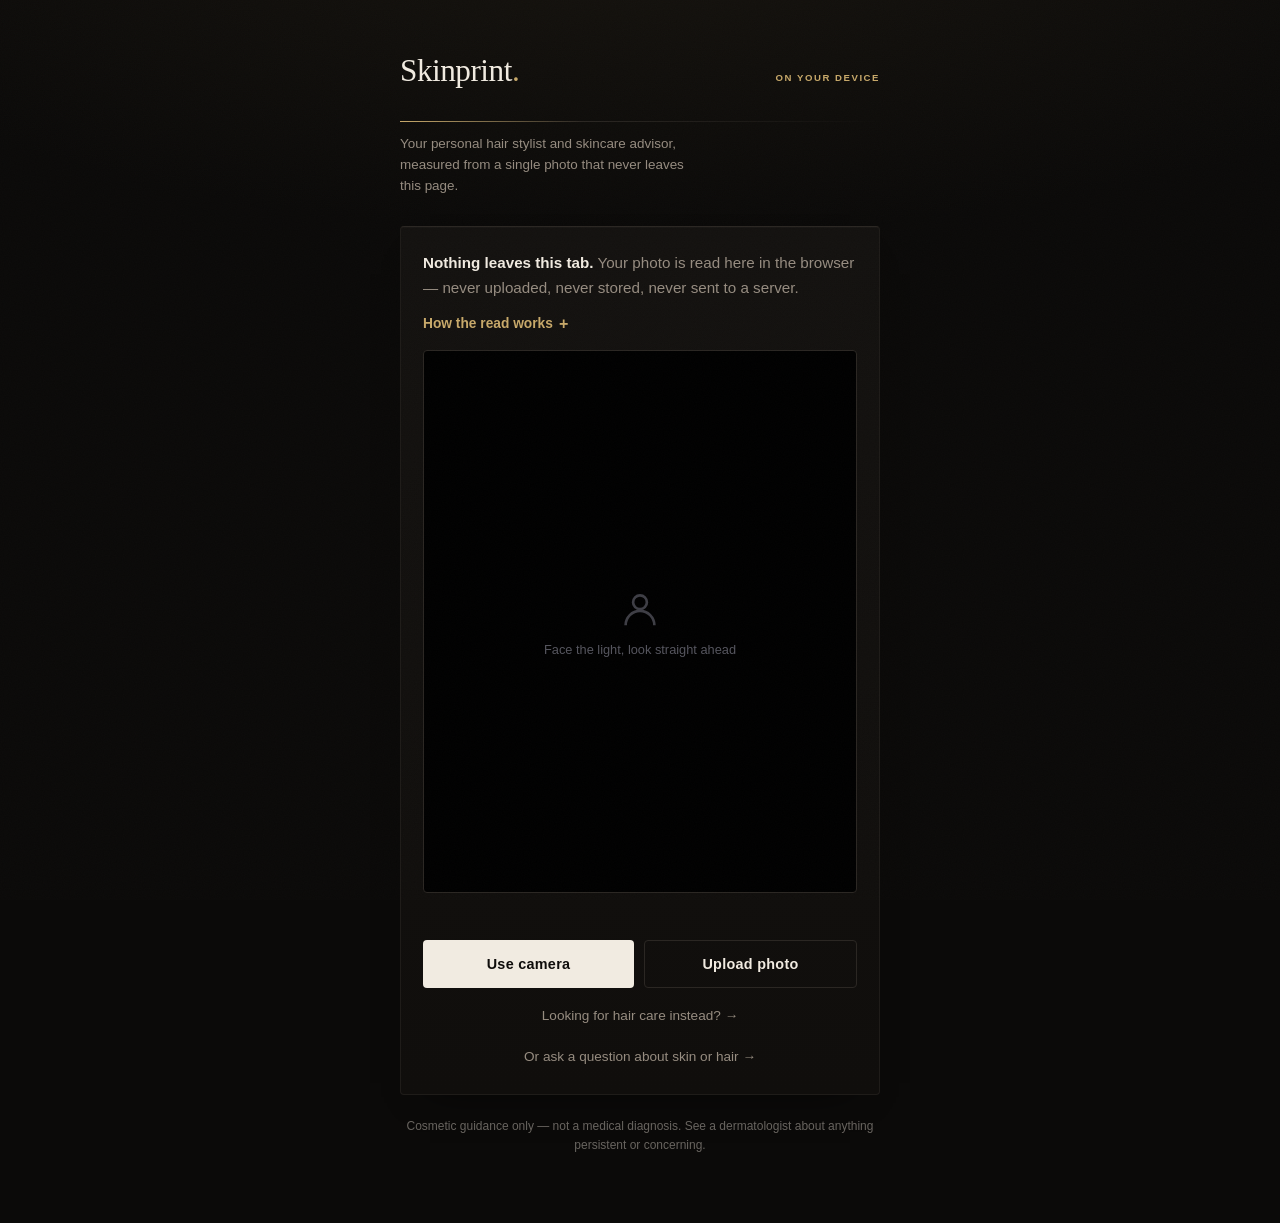
<file: index.html>
<!DOCTYPE html>
<html lang="en">
<head>
<meta charset="UTF-8">
<meta name="viewport" content="width=device-width, initial-scale=1, viewport-fit=cover">
<meta name="color-scheme" content="dark">
<title>Skinprint — on-device skin read</title>
<style>
  :root{
    /* Warm near-black rather than blue-black: warm grounds read richer, and
       every surface sits only a few points above it so the page feels like one
       material catching light, not a stack of grey boxes. */
    --bg:#0B0A09;
    --surface:#141210;
    --surface-2:#1B1917;
    --line:#2B2723;
    --line-soft:#1F1C19;
    --text:#F1EBE1;          /* bone, not pure white */
    --text-dim:#968C80;
    --accent:#C8A96A;        /* champagne — hairlines and labels only, never a fill */
    --accent-soft:#E0C68F;
    --good:#7D9B8A;          /* muted sage for positive data */
    --radius:4px;            /* near-square: sharp corners read more considered */
    --sans:-apple-system,BlinkMacSystemFont,"Segoe UI",Roboto,Helvetica,Arial,sans-serif;
    --serif:ui-serif,"Iowan Old Style","Palatino Linotype",Palatino,"Book Antiqua",Georgia,serif;
  }

  *{ box-sizing:border-box; }
  [hidden]{ display:none !important; }

  html,body{
    margin:0; padding:0;
    background:var(--bg);
    color:var(--text);
    font-family:var(--sans);
    -webkit-font-smoothing:antialiased;
  }
  /* A faint light-fall from the top so the ground has depth instead of reading
     as one flat fill. */
  body{
    background-image:radial-gradient(120% 60% at 50% -10%, #17140F 0%, rgba(11,10,9,0) 60%);
    background-attachment:fixed;
  }
  /* Inline SVG grain — materiality, and no external request under the CSP. */
  body::before{
    content:''; position:fixed; inset:0; pointer-events:none; z-index:2; opacity:0.04;
    background-image:url("data:image/svg+xml;utf8,<svg xmlns='http://www.w3.org/2000/svg' width='140' height='140'><filter id='n'><feTurbulence type='fractalNoise' baseFrequency='0.85' numOctaves='3'/></filter><rect width='140' height='140' filter='url(%23n)' opacity='0.5'/></svg>");
  }

  .shell{ max-width:520px; margin:0 auto; padding:34px 20px 56px; position:relative; z-index:1; }

  /* ---------- masthead ---------- */
  .masthead{ margin-bottom:30px; }
  .mark-row{ display:flex; align-items:baseline; justify-content:space-between; gap:16px; }
  .wordmark{
    font-family:var(--serif); font-size:1.95rem; font-weight:400;
    letter-spacing:-0.015em; line-height:1;
  }
  .wordmark b{ color:var(--accent); font-weight:400; }
  .badge{
    font-size:0.6rem; font-weight:600; letter-spacing:0.16em; text-transform:uppercase;
    color:var(--accent); white-space:nowrap;
  }
  .masthead-rule{ height:1px; background:linear-gradient(90deg, var(--accent) 0%, var(--line) 38%, transparent 100%); margin:14px 0 12px; }
  .masthead-sub{ font-size:0.84rem; color:var(--text-dim); line-height:1.55; margin:0; max-width:38ch; }

  /* ---------- cards ---------- */
  .card{
    background:linear-gradient(180deg, var(--surface) 0%, #100E0C 100%);
    border:1px solid var(--line-soft);
    border-top:1px solid var(--line);
    border-radius:var(--radius);
    padding:24px 22px;
    box-shadow:0 1px 0 rgba(255,255,255,0.02) inset, 0 18px 40px -30px #000;
  }

  .lede{ font-size:0.95rem; line-height:1.6; color:var(--text-dim); margin:0 0 14px; }
  .lede strong{ color:var(--text); font-weight:600; }

  details.how{ margin:0 0 18px; }
  details.how summary{
    cursor:pointer; font-size:0.86rem; font-weight:600; color:var(--accent);
    list-style:none; display:inline-flex; align-items:center; gap:6px;
  }
  details.how summary::-webkit-details-marker{ display:none; }
  details.how summary::after{ content:'+'; font-size:1rem; line-height:1; }
  details.how[open] summary::after{ content:'−'; }
  details.how p{ font-size:0.88rem; line-height:1.6; color:var(--text-dim); margin:10px 0 0; }

  /* ---------- viewfinder ---------- */
  .viewfinder{
    position:relative; width:100%; aspect-ratio:4/5;
    border-radius:var(--radius); overflow:hidden; background:#000;
    margin-bottom:18px; border:1px solid var(--line);
  }
  .viewfinder > *{ position:absolute; inset:0; }
  #video, #stillFrame{ width:100%; height:100%; object-fit:cover; }
  #video{ transform:scaleX(-1); }

  #emptyState{ display:flex; flex-direction:column; align-items:center; justify-content:center; gap:10px; color:#3E3E45; }
  #emptyState span{ font-size:0.8rem; color:#55555E; }

  .guide{ pointer-events:none; }
  .guide::before{
    content:''; position:absolute; inset:9% 21%;
    border:1.5px solid rgba(255,255,255,0.45); border-radius:50%/58%;
  }

  /* The scan effect: a sweeping line plus corner brackets over the still photo
     while the read runs, so waiting reads as "actively scanning" rather than a
     spinner with no relationship to what is happening underneath it. */
  .scanfx{ pointer-events:none; }
  .scanfx-grid{
    position:absolute; inset:0;
    background-image:
      linear-gradient(rgba(200,169,106,0.09) 1px, transparent 1px),
      linear-gradient(90deg, rgba(200,169,106,0.09) 1px, transparent 1px);
    background-size:8% 8%;
    opacity:0; animation:scanfx-fade 0.4s ease forwards;
  }
  .scanfx-line{
    position:absolute; left:0; right:0; height:22%;
    background:linear-gradient(180deg, transparent, rgba(200,169,106,0.34) 46%, rgba(224,198,143,0.55) 50%, rgba(200,169,106,0.34) 54%, transparent);
    animation:scanfx-sweep 2.2s cubic-bezier(.45,0,.55,1) infinite;
    box-shadow:0 0 24px 6px rgba(200,169,106,0.16);
  }
  .scanfx-corner{
    position:absolute; width:22px; height:22px; border:1.5px solid var(--accent-soft); opacity:0.85;
    animation:scanfx-fade 0.4s ease forwards;
  }
  .scanfx-corner.tl{ top:6%; left:6%; border-right:none; border-bottom:none; }
  .scanfx-corner.tr{ top:6%; right:6%; border-left:none; border-bottom:none; }
  .scanfx-corner.bl{ bottom:6%; left:6%; border-right:none; border-top:none; }
  .scanfx-corner.br{ bottom:6%; right:6%; border-left:none; border-top:none; }
  @keyframes scanfx-sweep{ 0%{ top:-24%; } 100%{ top:102%; } }
  @keyframes scanfx-fade{ from{ opacity:0; } to{ opacity:1; } }

  .pins{ pointer-events:none; }
  .pin{
    position:absolute; transform:translate(-50%,-50%) scale(0.4); opacity:0;
    display:flex; flex-direction:column; align-items:center; gap:5px;
    transition:opacity .3s ease, transform .4s cubic-bezier(.34,1.56,.64,1);
  }
  .pin.on{ opacity:1; transform:translate(-50%,-50%) scale(1); }
  .pin i{
    width:9px; height:9px; border-radius:50%; background:var(--accent);
    box-shadow:0 0 0 4px rgba(255,106,61,0.22), 0 0 14px rgba(255,106,61,0.7);
  }
  .pin span{
    font-size:0.58rem; font-weight:600; letter-spacing:0.07em; text-transform:uppercase;
    background:rgba(10,10,12,0.82); border:1px solid var(--line);
    padding:3px 7px; border-radius:5px; white-space:nowrap;
  }

  .status{ min-height:1.2em; font-size:0.82rem; color:var(--accent); text-align:center; margin:0 0 14px; letter-spacing:0.01em; }

  /* ---------- buttons ---------- */
  .row{ display:flex; gap:10px; }
  .btn{
    flex:1; border:none; border-radius:var(--radius); padding:15px 18px;
    font-family:var(--sans); font-weight:600; font-size:0.9rem;
    letter-spacing:0.02em; cursor:pointer;
    transition:transform .12s ease, background .18s ease, border-color .18s ease, color .18s ease;
  }
  .btn:active{ transform:translateY(1px); }
  /* Bone fill, not gold: a gold-filled button reads cheap, while a light fill
     on a warm-black ground reads like print. Gold stays in the hairlines. */
  .btn-primary{ background:var(--text); color:#0F0D0B; }
  .btn-primary:hover{ background:#fff; }
  .btn-ghost{ background:transparent; color:var(--text); border:1px solid var(--line); }
  .btn-ghost:hover{ border-color:var(--accent); color:var(--accent); }
  .btn:focus-visible{ outline:1px solid var(--accent); outline-offset:3px; }

  /* Visually hidden rather than display:none — some browsers refuse to open a
     picker for an input that is fully removed from layout. */
  input[type=file]{ position:absolute; width:1px; height:1px; opacity:0; pointer-events:none; }
  label.btn{ display:flex; align-items:center; justify-content:center; text-align:center; }

  /* ---------- results ---------- */
  .sec{ margin-top:34px; padding-top:22px; border-top:1px solid var(--line-soft); }
  .sec-title{
    font-size:0.62rem; font-weight:600; letter-spacing:0.18em; text-transform:uppercase;
    color:var(--accent); margin:0 0 14px;
  }
  .sec-note{ font-size:0.78rem; color:var(--text-dim); margin:12px 0 0; line-height:1.55; font-style:italic; }

  .hero-type{
    font-family:var(--serif); font-size:3.1rem; font-weight:400;
    letter-spacing:-0.02em; line-height:0.95; margin:0; text-wrap:balance;
  }
  .hero-type em{ font-style:normal; color:var(--text); }
  .hero-sum{ font-size:0.97rem; line-height:1.65; color:var(--text-dim); margin:14px 0 0; max-width:42ch; }

  /* stat tiles */
  .stats{ display:grid; grid-template-columns:1fr 1fr; gap:1px; margin-top:24px; background:var(--line-soft); border:1px solid var(--line-soft); }
  .stat{ background:var(--surface); padding:16px 18px; }
  .stat-val{
    font-family:var(--serif); font-size:1.9rem; font-weight:400;
    letter-spacing:-0.01em; line-height:1; font-variant-numeric:tabular-nums;
  }
  .stat-lab{ font-size:0.7rem; color:var(--text-dim); margin-top:7px; line-height:1.4; }

  /* bars */
  .bars{ display:flex; flex-direction:column; gap:13px; }
  .bar-row{ display:grid; grid-template-columns:88px 1fr 40px; align-items:center; gap:14px; }
  .bar-lab{ font-size:0.8rem; color:var(--text-dim); }
  .bar-track{ height:2px; background:var(--line-soft); overflow:hidden; }
  .bar-fill{
    height:100%; width:0;
    background:linear-gradient(90deg, var(--accent-soft), var(--accent));
    transition:width 1s cubic-bezier(.22,1,.36,1);
  }
  .bar-val{
    font-family:var(--serif); font-size:0.92rem; text-align:right;
    color:var(--text); font-variant-numeric:tabular-nums;
  }

  /* region notes */
  .notes{ display:flex; flex-direction:column; }
  .note-item{ padding:15px 0; border-bottom:1px solid var(--line-soft); }
  .note-item:last-child{ border-bottom:none; }
  .note-key{ font-size:0.62rem; font-weight:600; letter-spacing:0.16em; text-transform:uppercase; color:var(--text-dim); margin-bottom:6px; }
  .note-txt{ font-size:0.9rem; line-height:1.6; color:var(--text); }

  .bullets{ margin:0; padding:0; list-style:none; display:flex; flex-direction:column; gap:13px; }
  .bullets li{ position:relative; padding-left:20px; font-size:0.91rem; line-height:1.65; color:var(--text-dim); }
  .bullets li::before{ content:''; position:absolute; left:0; top:10px; width:8px; height:1px; background:var(--accent); }

  /* routine */
  .routine{ display:grid; grid-template-columns:1fr 1fr; gap:1px; background:var(--line-soft); border:1px solid var(--line-soft); }
  .rt-col{ background:var(--surface); padding:18px 16px; }
  .rt-head{
    font-family:var(--serif); font-size:1.05rem; color:var(--accent);
    margin-bottom:14px; letter-spacing:0.02em;
  }
  .rt-col ol{ margin:0; padding:0; list-style:none; counter-reset:s; display:flex; flex-direction:column; gap:12px; }
  .rt-col li{ counter-increment:s; position:relative; padding-left:22px; font-size:0.84rem; line-height:1.55; color:var(--text-dim); }
  .rt-col li::before{
    content:counter(s); position:absolute; left:0; top:0;
    font-family:var(--serif); font-size:0.8rem; color:var(--accent);
    font-variant-numeric:tabular-nums;
  }

  /* ingredients */
  .ing{ display:flex; flex-direction:column; }
  .ing-card{ padding:16px 0; border-bottom:1px solid var(--line-soft); }
  .ing-card:last-child{ border-bottom:none; }
  .ing-name{ font-family:var(--serif); font-size:1.05rem; font-weight:400; letter-spacing:0.01em; }
  .ing-note{ font-size:0.84rem; color:var(--text-dim); margin-top:4px; line-height:1.55; }
  .ing-buy{ font-size:0.84rem; margin-top:10px; color:var(--text); line-height:1.5; }
  .ing-buy b{ font-size:0.6rem; font-weight:600; letter-spacing:0.16em; text-transform:uppercase; color:var(--accent); margin-right:9px; }
  .ing.later .ing-name{ color:var(--text-dim); }
  .ing.later .ing-buy b{ color:var(--text-dim); }

  /* guide */
  .q-progress{ display:flex; gap:5px; margin-bottom:20px; }
  .q-progress i{ flex:1; height:1px; background:var(--line); transition:background .3s ease; }
  .q-progress i.done{ background:var(--accent); }
  .q-text{ font-family:var(--serif); font-size:1.55rem; font-weight:400; line-height:1.25; margin:0 0 18px; text-wrap:balance; }
  .q-opts{ display:flex; flex-direction:column; gap:8px; }
  .q-opt{
    text-align:left; width:100%; background:transparent; color:var(--text);
    border:1px solid var(--line-soft); border-radius:var(--radius); padding:15px 16px;
    font-family:var(--sans); font-size:0.9rem; cursor:pointer;
    transition:border-color .18s ease, background .18s ease, color .18s ease;
  }
  .q-opt:hover{ border-color:var(--accent); }
  .q-opt:focus-visible{ outline:2px solid var(--accent); outline-offset:2px; }
  .q-opt.suggested{ border-color:var(--accent); display:flex; align-items:center; justify-content:space-between; gap:10px; }
  .q-tag{ font-size:0.62rem; font-weight:700; letter-spacing:0.06em; text-transform:uppercase; color:var(--accent); flex:none; }
  .q-hint{ font-size:0.8rem; color:var(--text-dim); margin:-8px 0 14px; line-height:1.45; }
  .q-back{ margin-top:16px; background:none; border:none; color:var(--text-dim); font-size:0.85rem; cursor:pointer; padding:4px 0; font-family:var(--sans); }
  .q-back:hover{ color:var(--text); }

  .linkbtn{
    display:block; width:100%; margin-top:14px; padding:6px 0;
    background:none; border:none; color:var(--text-dim);
    font-family:var(--sans); font-size:0.85rem; cursor:pointer; text-align:center;
  }
  .linkbtn:hover{ color:var(--accent); }
  .linkbtn:focus-visible{ outline:2px solid var(--accent); outline-offset:2px; border-radius:6px; }

  .plan-src{ font-size:0.72rem; color:var(--text-dim); margin:0 0 20px; letter-spacing:0.02em; font-style:italic; }
  .plan-lede{ font-family:var(--serif); font-size:1.2rem; line-height:1.55; margin:0; color:var(--text); text-wrap:balance; }
  .day-col{ background:var(--surface); border:1px solid var(--line-soft); padding:18px 16px; margin-bottom:10px; }
  .day-head{ font-family:var(--serif); font-size:1.05rem; color:var(--accent); margin-bottom:12px; }
  .rem-card{ padding:16px 0; border-bottom:1px solid var(--line-soft); }
  .rem-card:last-of-type{ border-bottom:none; }
  .rem-name{ font-family:var(--serif); font-size:1.05rem; font-weight:400; }
  .rem-how{ font-size:0.85rem; color:var(--text-dim); margin-top:5px; line-height:1.6; }
  .cause-list{ margin:0; padding:0; list-style:none; counter-reset:c; display:flex; flex-direction:column; gap:14px; }
  .cause-list li{ counter-increment:c; position:relative; padding-left:30px; font-size:0.91rem; line-height:1.65; color:var(--text-dim); }
  .cause-list li::before{
    content:counter(c); position:absolute; left:0; top:0;
    font-family:var(--serif); font-size:1rem; color:var(--accent); font-variant-numeric:tabular-nums;
  }

  .prod{ padding:16px 0; border-bottom:1px solid var(--line-soft); }
  .prod:last-of-type{ border-bottom:none; }
  .prod-top{ display:flex; justify-content:space-between; align-items:baseline; gap:12px; margin-bottom:5px; }
  .prod-role{ font-size:0.6rem; font-weight:600; letter-spacing:0.16em; text-transform:uppercase; color:var(--accent); }
  .prod-price{ font-family:var(--serif); font-size:0.9rem; color:var(--text-dim); font-variant-numeric:tabular-nums; white-space:nowrap; }
  .prod-name{ font-family:var(--serif); font-size:1.08rem; line-height:1.35; }
  .prod-why{ font-size:0.84rem; color:var(--text-dim); margin-top:5px; line-height:1.55; }

  .avoid-list{ margin:0; padding:0; list-style:none; display:flex; flex-direction:column; gap:13px; }
  .avoid-list li{ position:relative; padding-left:22px; font-size:0.89rem; line-height:1.6; color:var(--text-dim); }
  .avoid-list li::before{ content:'—'; position:absolute; left:0; top:0; color:#A85A4A; }
  .doc-box{ border:1px solid var(--line); border-left:2px solid var(--good); padding:18px 18px 18px 20px; background:rgba(125,155,138,0.04); }
  .doc-box ul{ margin:0; padding:0; list-style:none; display:flex; flex-direction:column; gap:9px; }
  .doc-box li{ position:relative; padding-left:18px; font-size:0.88rem; line-height:1.5; color:var(--text-dim); }
  .doc-box li::before{ content:''; position:absolute; left:0; top:7px; width:6px; height:6px; border-radius:50%; background:var(--good); }

  /* chat */
  .chat-log{ display:flex; flex-direction:column; gap:14px; margin:18px 0; min-height:120px; }
  .msg{ max-width:88%; font-size:0.9rem; line-height:1.6; }
  .msg.user{ align-self:flex-end; background:var(--surface-2); border:1px solid var(--line-soft); padding:11px 14px; border-radius:var(--radius); }
  .msg.bot{ align-self:flex-start; color:var(--text-dim); padding-left:20px; position:relative; }
  .msg.bot::before{ content:''; position:absolute; left:0; top:10px; width:8px; height:1px; background:var(--accent); }
  .msg.bot.thinking{ font-style:italic; opacity:0.7; }
  .chat-form{ display:flex; gap:8px; align-items:flex-end; }
  .chat-input{
    flex:1; background:var(--surface-2); color:var(--text);
    border:1px solid var(--line); border-radius:var(--radius);
    padding:13px 14px; font-family:var(--sans); font-size:0.92rem;
    resize:none; min-height:46px; max-height:120px; line-height:1.45;
  }
  .chat-input:focus{ outline:none; border-color:var(--accent); }
  .chat-send{ flex:none; width:auto; padding:13px 20px; }
  .chat-note{ font-size:0.75rem; color:var(--text-dim); margin:14px 0 0; line-height:1.55; font-style:italic; }
  .chat-offline{ border:1px solid var(--line); border-left:2px solid var(--accent); padding:18px 18px 18px 20px; }
  .chat-offline p{ font-size:0.88rem; line-height:1.65; color:var(--text-dim); margin:0 0 10px; }
  .chat-offline p:last-child{ margin-bottom:0; }
  .chat-offline code{ font-family:ui-monospace,Menlo,Consolas,monospace; font-size:0.8rem; color:var(--accent); background:var(--surface-2); padding:2px 6px; }
  .chat-starters{ display:flex; flex-wrap:wrap; gap:8px; margin-bottom:6px; }
  .starter{
    background:transparent; color:var(--text-dim); border:1px solid var(--line-soft);
    border-radius:var(--radius); padding:8px 12px; font-size:0.8rem;
    font-family:var(--sans); cursor:pointer; transition:border-color .18s ease, color .18s ease;
  }
  .starter:hover{ border-color:var(--accent); color:var(--accent); }
  .starter.on{ border-color:var(--accent); color:var(--accent); background:rgba(200,169,106,0.07); }
  .chips{ display:flex; flex-wrap:wrap; gap:8px; }

  .fine{ font-size:0.82rem; color:var(--text-dim); line-height:1.55; margin:28px 0 20px; }

  #errorCard{ text-align:center; }
  #errorCard p{ font-size:0.95rem; color:var(--text-dim); line-height:1.6; margin:0 0 18px; }

  .foot{ font-size:0.75rem; color:#68645F; text-align:center; margin-top:22px; line-height:1.55; }

  @media (prefers-reduced-motion:reduce){
    .pin,.btn,.bar-fill{ transition:none !important; }
    .scanfx-line{ animation:none; top:50%; }
    .scanfx-grid,.scanfx-corner{ animation:none; opacity:1; }
  }
</style>
</head>
<body>
<div class="shell">

  <header class="masthead">
    <div class="mark-row">
      <h1 class="wordmark">Skinprint<b>.</b></h1>
      <span class="badge">On your device</span>
    </div>
    <div class="masthead-rule"></div>
    <p class="masthead-sub">Your personal hair stylist and skincare advisor, measured from a single photo that never leaves this page.</p>
  </header>

  <section class="card" id="captureCard">
    <p class="lede"><strong>Nothing leaves this tab.</strong> Your photo is read here in the browser — never uploaded, never stored, never sent to a server.</p>
    <details class="how">
      <summary>How the read works</summary>
      <p>Face detection runs on-device with a model fetched once from a CDN. From there this app measures shine, colour and surface texture straight from the photo's pixels, comparing each region of your face against your own facial average. It's pixel maths, not an AI reasoning about your skin — a quick visual impression, not a lab measurement. The photo is discarded when the read finishes.</p>
    </details>

    <div class="viewfinder">
      <video id="video" autoplay playsinline muted hidden></video>
      <img id="stillFrame" hidden alt="Your photo">
      <div id="emptyState">
        <svg width="46" height="46" viewBox="0 0 24 24" fill="none" stroke="currentColor" stroke-width="1.4">
          <circle cx="12" cy="8.5" r="3.6"/>
          <path d="M4.5 20.5c0-4.1 3.36-7.5 7.5-7.5s7.5 3.4 7.5 7.5"/>
        </svg>
        <span>Face the light, look straight ahead</span>
      </div>
      <div class="guide" id="guide" hidden></div>
      <div class="pins" id="pins" hidden></div>
      <div class="scanfx" id="scanFx" hidden>
        <div class="scanfx-grid"></div>
        <div class="scanfx-line"></div>
        <i class="scanfx-corner tl"></i><i class="scanfx-corner tr"></i>
        <i class="scanfx-corner bl"></i><i class="scanfx-corner br"></i>
      </div>
    </div>

    <p class="status" id="statusLine" aria-live="polite"></p>

    <div class="row" id="controlsIdle">
      <button class="btn btn-primary" id="cameraBtn">Use camera</button>
      <!-- A <label> opens the picker natively. A JS fileInput.click() is blocked
           in strict iframe sandboxes and fails silently; a label still works. -->
      <label class="btn btn-ghost" id="uploadBtn" for="fileInput" tabindex="0" role="button">Upload photo</label>
    </div>
    <div class="row" id="controlsCamera" hidden>
      <button class="btn btn-primary" id="captureBtn">Capture</button>
      <button class="btn btn-ghost" id="cancelBtn">Cancel</button>
    </div>
    <div class="row" id="controlsPreview" hidden>
      <button class="btn btn-primary" id="analyzeBtn">Read my skin</button>
      <button class="btn btn-ghost" id="retakeBtn">Retake</button>
    </div>

    <!-- No capture="user": that attribute makes phones open the front camera and
         skip the photo gallery entirely, so "Upload photo" could never reach your
         saved photos — and did nothing at all wherever the camera was blocked. -->
    <input type="file" id="fileInput" accept="image/*">

    <button class="linkbtn" id="hairEntryBtn">Looking for hair care instead? →</button>
    <button class="linkbtn" id="chatEntryBtn">Or ask a question about skin or hair →</button>
  </section>

  <section class="card" id="resultsCard" hidden></section>

  <section class="card" id="guideCard" hidden></section>

  <section class="card" id="chatCard" hidden></section>

  <section class="card" id="errorCard" hidden>
    <p id="errorText"></p>
    <div class="row"><button class="btn btn-primary" id="retryBtn">Try again</button></div>
  </section>

  <p class="foot">Cosmetic guidance only — not a medical diagnosis. See a dermatologist about anything persistent or concerning.</p>

</div>

<script type="module">
/* ---------------------------------------------------------------------
 * Skinprint — on-device skin read
 * No network calls beyond the one-time MediaPipe model fetch; no photo
 * is ever written to storage or sent anywhere.
 * ------------------------------------------------------------------- */

const CFG = {
  mpVersion: '0.10.14',
  get mpModuleUrl(){ return `https://cdn.jsdelivr.net/npm/@mediapipe/tasks-vision@${this.mpVersion}`; },
  get mpWasmUrl(){ return `${this.mpModuleUrl}/wasm`; },
  mpModelUrl: 'https://storage.googleapis.com/mediapipe-models/face_landmarker/face_landmarker/float16/1/face_landmarker.task',
  detectorTimeoutMs: 2500,
  highlightPercentile: 0.80,   // brightest 20% of the face's own pixels are candidate highlights
  highlightSatMax: 60,         // out of 255 — specular highlights read as desaturated
  shineZOnset: 0.6,            // region reads "shiny" once it's this many std-devs above the face's own mean
  rednessZOnset: 1.0,
  dryAbsShine: 0.05,           // whole-face highlight coverage below this, with...
  dryTextureCV: 0.16,          // ...texture coefficient-of-variation above this, reads as Dry
  resultRevealMs: 1700,
  statusPhrases: ['Locating your face…', 'Sampling shine and tone…', 'Weighing each region…'],

  // Optional AI guide. If this Edge Function is deployed and answers in time, its
  // plan is used; otherwise the on-device plan below runs instead — so the app
  // works with or without it. The photo is never sent here (see the function's
  // source in supabase/functions/skin-guide/): only the skin type and answers.
  // This is the Supabase *anon* key — it is designed to be public and is gated
  // by row-level security, unlike the service_role key, which must never ship.
  // Groq retires model ids periodically. If the chat reports a model error,
  // pick a current one from console.groq.com/docs/models and change this.
  groqModel: 'llama-3.3-70b-versatile',

  supabase: {
    url: 'https://yhmlackdugtafthxschn.supabase.co',
    anonKey: 'eyJhbGciOiJIUzI1NiIsInR5cCI6IkpXVCJ9.eyJpc3MiOiJzdXBhYmFzZSIsInJlZiI6InlobWxhY2tkdWd0YWZ0aHhzY2huIiwicm9sZSI6ImFub24iLCJpYXQiOjE3ODY4ODc5MzMsImV4cCI6MjEwMjQ2MzkzM30.tyaU5CNaDxD95dkgsaBHOCCUH0YcuFbNvLKRF1UrEp4',
    fn: 'skin-guide',
    timeoutMs: 15000
  }
};

const REGION_BOXES = {
  forehead: [0.20, 0.02, 0.80, 0.24],
  tzone:    [0.40, 0.30, 0.60, 0.62],
  cheekL:   [0.05, 0.40, 0.34, 0.68],
  cheekR:   [0.66, 0.40, 0.95, 0.68],
  chin:     [0.32, 0.80, 0.68, 0.98],
  face:     [0.00, 0.00, 1.00, 1.00]
};

/* ---------- color / stats utilities ---------- */

const clamp = (n, lo, hi) => Math.max(lo, Math.min(hi, n));

function rgbToHsv(r, g, b){
  const max = Math.max(r, g, b), min = Math.min(r, g, b);
  const v = max;
  const s = max === 0 ? 0 : ((max - min) / max) * 255;
  return { s, v };
}

function mean(arr){ return arr.reduce((a, b) => a + b, 0) / arr.length; }
function stdev(arr, avg = mean(arr)){
  return Math.sqrt(mean(arr.map(x => (x - avg) ** 2)));
}

/* ---------- face detection (on-device, graceful fallback) ---------- */

let landmarkerReady = null;
let landmarker = null;

function loadLandmarker(){
  if (landmarkerReady) return landmarkerReady;
  landmarkerReady = (async () => {
    try{
      const tasks = await import(CFG.mpModuleUrl);
      const files = await tasks.FilesetResolver.forVisionTasks(CFG.mpWasmUrl);
      const options = {
        baseOptions: { modelAssetPath: CFG.mpModelUrl, delegate: 'GPU' },
        runningMode: 'IMAGE',
        numFaces: 1
      };
      try{
        landmarker = await tasks.FaceLandmarker.createFromOptions(files, options);
      }catch(gpuErr){
        landmarker = await tasks.FaceLandmarker.createFromOptions(files, { ...options, baseOptions: { ...options.baseOptions, delegate: 'CPU' } });
      }
    }catch(err){
      console.warn('On-device face model unavailable this session — using an approximate frame instead.', err);
      landmarker = null;
    }
  })();
  return landmarkerReady;
}

function boxFromLandmarks(points, w, h){
  let minX = 1, maxX = 0, minY = 1, maxY = 0;
  for (const p of points){
    if (p.x < minX) minX = p.x;
    if (p.x > maxX) maxX = p.x;
    if (p.y < minY) minY = p.y;
    if (p.y > maxY) maxY = p.y;
  }
  return [minX * w, minY * h, maxX * w, maxY * h];
}

/* ---------- face shape, measured from the landmarks ---------- */

// Canonical MediaPipe FaceMesh indices. A stylist cuts to the shape of a face,
// so these are the four measurements that decide it: how long the face is, and
// how wide it is at the forehead, the cheekbones and the jaw.
const FM = {
  top: 10, chin: 152,
  cheekL: 234, cheekR: 454,
  jawL: 172, jawR: 397,
  browL: 54, browR: 284,
  jawTipL: 149, jawTipR: 378
};

// Landmarks come back normalised per axis — x against the width, y against the
// height. On a portrait photo those are different divisors, so measuring
// distance on the raw values stretches every vertical measurement by the aspect
// ratio and would report a 3:4 photo of a round face as a long one. Scaling
// back into pixels first is what makes the ratios mean anything.
const distPx = (a, b, w, h) => Math.hypot((a.x - b.x) * w, (a.y - b.y) * h);

// Ratios, not pixels: dividing every width by the face length makes the result
// independent of how close the camera was, which is the only way a single photo
// can say anything about proportion at all.
function readFaceShape(points, w, h){
  if (!points || points.length < 468) return null;
  if (!(w > 0) || !(h > 0)) return null;
  const P = i => points[i];
  const dist = (a, b) => distPx(a, b, w, h);

  const length = dist(P(FM.top), P(FM.chin));
  if (length < 1e-6) return null;
  const cheek = dist(P(FM.cheekL), P(FM.cheekR));
  const jaw = dist(P(FM.jawL), P(FM.jawR));
  const brow = dist(P(FM.browL), P(FM.browR));
  if (cheek < 1e-6) return null;

  const lengthRatio = length / cheek;   // >1.5 reads as a long face
  const jawRatio = jaw / cheek;         // near 1 reads as a square jaw
  const browRatio = brow / cheek;       // >1 means the forehead is the widest part

  // How sharply the jaw turns the corner: a square jaw keeps its width almost
  // all the way to the chin, a tapered one narrows fast.
  const jawTip = dist(P(FM.jawTipL), P(FM.jawTipR));
  const taper = jaw > 1e-6 ? jawTip / jaw : 1;

  const shape =
      lengthRatio >= 1.55                          ? 'long'
    : browRatio >= 1.02 && jawRatio <= 0.86        ? 'heart'
    : jawRatio <= 0.80 && browRatio <= 0.95        ? 'diamond'
    : jawRatio >= 0.90 && taper >= 0.62            ? 'square'
    : lengthRatio <= 1.28                          ? 'round'
    : 'oval';

  return {
    shape,
    lengthRatio: Math.round(lengthRatio * 100) / 100,
    jawRatio: Math.round(jawRatio * 100) / 100,
    browRatio: Math.round(browRatio * 100) / 100,
    taper: Math.round(taper * 100) / 100
  };
}

function approximateFaceBox(w, h){
  return [0.16 * w, 0.05 * h, 0.84 * w, 0.95 * h];
}

async function detectFaceBox(canvas){
  await Promise.race([loadLandmarker(), new Promise(r => setTimeout(r, CFG.detectorTimeoutMs))]);
  if (!landmarker) return { box: approximateFaceBox(canvas.width, canvas.height), approximate: true };

  try{
    const result = landmarker.detect(canvas);
    if (!result?.faceLandmarks?.length) return { box: null, noFace: true };
    const points = result.faceLandmarks[0];
    return {
      box: boxFromLandmarks(points, canvas.width, canvas.height),
      // Face shape needs the landmarks themselves, not the box around them.
      // The approximate fallback has none, so it simply has no shape to offer.
      faceShape: readFaceShape(points, canvas.width, canvas.height),
      approximate: false
    };
  }catch(err){
    console.warn('Detection failed at runtime — using an approximate frame instead.', err);
    return { box: approximateFaceBox(canvas.width, canvas.height), approximate: true };
  }
}

/* ---------- region geometry ---------- */

function regionRectsFromFaceBox([left, top, right, bottom]){
  const fw = Math.max(1, right - left), fh = Math.max(1, bottom - top);
  const rects = {};
  for (const [key, [x0, y0, x1, y1]] of Object.entries(REGION_BOXES)){
    rects[key] = { x: left + x0 * fw, y: top + y0 * fh, w: (x1 - x0) * fw, h: (y1 - y0) * fh };
  }
  return rects;
}

/* ---------- pixel sampling ---------- */

const SAMPLE_STRIDE = 4; // read every 4th pixel per row — plenty for a stable read, far cheaper than a full scan

function sampleRect(ctx, rect){
  const x = Math.max(0, Math.round(rect.x)), y = Math.max(0, Math.round(rect.y));
  const w = Math.max(1, Math.round(rect.w)), h = Math.max(1, Math.round(rect.h));
  let data;
  try{ data = ctx.getImageData(x, y, w, h).data; }
  catch{ return { v: [], s: [], redness: [] }; }

  const v = [], s = [], redness = [];
  for (let i = 0; i < data.length; i += SAMPLE_STRIDE * 4){
    const r = data[i], g = data[i + 1], b = data[i + 2];
    const hsv = rgbToHsv(r, g, b);
    v.push(hsv.v);
    s.push(hsv.s);
    redness.push(r - g);
  }
  return { v, s, redness };
}

function highlightThreshold(vValues){
  const bins = new Array(256).fill(0);
  for (const val of vValues) bins[clamp(Math.round(val), 0, 255)]++;
  const target = vValues.length * CFG.highlightPercentile;
  let running = 0;
  for (let level = 0; level < 256; level++){
    running += bins[level];
    if (running >= target) return level;
  }
  return 255;
}

function shineFractionOf(sample, threshold){
  if (!sample.v.length) return 0;
  let hits = 0;
  for (let i = 0; i < sample.v.length; i++){
    if (sample.v[i] >= threshold && sample.s[i] <= CFG.highlightSatMax) hits++;
  }
  return hits / sample.v.length;
}

function textureCoefficientOfVariation(sample){
  if (!sample.v.length) return 0;
  const avg = mean(sample.v);
  if (avg < 1e-6) return 0;
  return stdev(sample.v, avg) / avg;
}

function readSkinMetrics(canvas, rects){
  const ctx = canvas.getContext('2d');
  const faceSample = sampleRect(ctx, rects.face);
  const threshold = highlightThreshold(faceSample.v);

  const regionKeys = ['forehead', 'tzone', 'cheekL', 'cheekR', 'chin'];
  const perRegion = {};
  for (const key of regionKeys){
    const sample = sampleRect(ctx, rects[key]);
    perRegion[key] = {
      shine: shineFractionOf(sample, threshold),
      redness: sample.redness.length ? mean(sample.redness) : 0
    };
  }

  return {
    perRegion,
    faceShine: shineFractionOf(faceSample, threshold),
    faceRedness: faceSample.redness.length ? mean(faceSample.redness) : 0,
    faceTextureCV: textureCoefficientOfVariation(faceSample)
  };
}

/* ---------- hair measured from the photo ---------- */

// Hair sits outside the face box: above the forehead and down both sides.
// Values are multiples of the face box, so they scale with how close the
// person is to the camera. Negative/over-1 values reach outside it on purpose.
const HAIR_BOXES = {
  top:   [0.10, -0.50, 0.90, -0.04],
  left:  [-0.32, -0.05, 0.00, 0.60],
  right: [1.00, -0.05, 1.32, 0.60]
};

function hairRectsFromFaceBox([left, top, right, bottom], canvasW, canvasH){
  const fw = Math.max(1, right - left), fh = Math.max(1, bottom - top);
  const rects = {};
  for (const [key, [x0, y0, x1, y1]] of Object.entries(HAIR_BOXES)){
    const rx = left + x0 * fw, ry = top + y0 * fh;
    const rw = (x1 - x0) * fw, rh = (y1 - y0) * fh;
    // Clamp into the canvas — these boxes deliberately reach past the face and
    // would otherwise sample transparent pixels off the edge of the image.
    const cx = clamp(rx, 0, canvasW), cy = clamp(ry, 0, canvasH);
    const cw = clamp(rx + rw, 0, canvasW) - cx, ch = clamp(ry + rh, 0, canvasH) - cy;
    if (cw >= 8 && ch >= 8) rects[key] = { x: cx, y: cy, w: cw, h: ch };
  }
  return rects;
}

function avgColor(ctx, x, y, w, h){
  let d;
  try{ d = ctx.getImageData(Math.round(x), Math.round(y), Math.max(1, Math.round(w)), Math.max(1, Math.round(h))).data; }
  catch{ return null; }
  let r = 0, g = 0, b = 0, n = 0;
  for (let i = 0; i < d.length; i += 16){ r += d[i]; g += d[i+1]; b += d[i+2]; n++; }
  return n ? { r: r/n, g: g/n, b: b/n } : null;
}

const colorDist = (a, b) =>
  Math.sqrt((a.r-b.r)**2 + (a.g-b.g)**2 + (a.b-b.b)**2);

// The hair boxes deliberately reach past the head, so a good chunk of what they
// cover is background and skin. Measuring that mixture told us about the
// hair/background boundary rather than about the hair, so pixels are matched
// against a background and a skin reference first and only the remainder counts.
const HAIR_PIXEL_MIN_DIST = 48;
const HAIR_MIN_COVERAGE = 0.12;

function readHairMetrics(canvas, faceBox){
  const ctx = canvas.getContext('2d');
  const rects = hairRectsFromFaceBox(faceBox, canvas.width, canvas.height);
  if (!Object.keys(rects).length) return null;

  const W = canvas.width, H = canvas.height;
  const cw = Math.max(4, Math.round(W * 0.06)), ch = Math.max(4, Math.round(H * 0.06));
  const corners = [
    avgColor(ctx, 0, 0, cw, ch),
    avgColor(ctx, W - cw, 0, cw, ch),
    avgColor(ctx, 0, H - ch, cw, ch),
    avgColor(ctx, W - cw, H - ch, cw, ch)
  ].filter(Boolean);
  if (!corners.length) return null;
  const bg = {
    r: mean(corners.map(c => c.r)), g: mean(corners.map(c => c.g)), b: mean(corners.map(c => c.b))
  };

  const [fl, ft, fr, fb] = faceBox;
  const skin = avgColor(ctx, fl + (fr-fl)*0.3, ft + (fb-ft)*0.45, (fr-fl)*0.4, (fb-ft)*0.2);
  if (!skin) return null;

  const lums = [];
  let considered = 0;
  let fineSum = 0, finePairs = 0;      // neighbouring pixels: strand-level detail
  let coarseSum = 0, coarsePairs = 0;  // pixels a curl-width apart: wave-level shape
  let rowsWithHair = 0, breakSum = 0;  // hair→background flips across a row
  let spanPixels = 0, gapPixels = 0;   // background caught inside the hair mass
  let massPixels = 0;                  // hair sitting in runs, not loose strands

  for (const rect of Object.values(rects)){
    let img;
    try{ img = ctx.getImageData(Math.round(rect.x), Math.round(rect.y), Math.round(rect.w), Math.round(rect.h)); }
    catch{ continue; }
    const { data, width, height } = img;
    // A wave is a shape several strands wide, so the coarse comparison steps
    // across roughly that distance instead of to the next pixel.
    const coarseStep = Math.max(3, Math.round(width * 0.05));
    const isHair = new Uint8Array(width);
    const rowLum = new Float32Array(width);
    const smooth = new Float32Array(width);
    const smoothOk = new Uint8Array(width);
    const inMass = new Uint8Array(width);

    for (let y = 0; y < height; y++){
      inMass.fill(0);
      for (let x = 0; x < width; x++){
        const i = (y * width + x) * 4;
        const px = { r: data[i], g: data[i+1], b: data[i+2] };
        considered++;
        const hair = colorDist(px, bg) >= HAIR_PIXEL_MIN_DIST && colorDist(px, skin) >= HAIR_PIXEL_MIN_DIST;
        isHair[x] = hair ? 1 : 0;
        if (hair){ rowLum[x] = Math.max(px.r, px.g, px.b); lums.push(rowLum[x]); }
        else rowLum[x] = 0;
      }

      // Texture is measured inside the hair, away from its outline. Strands
      // standing off the edge are frizz, and letting them into the texture
      // numbers makes frizzy straight hair read as wavy — the shape of the hair
      // and the state of its surface have to be measured separately.
      // A stray strand is one or two pixels wide in a row; the hair mass is a
      // long unbroken run. Separating them by run length is the physical
      // distinction, and it keeps flyaways out of the texture numbers without
      // any arbitrary trimming.
      const minRun = Math.max(4, coarseStep);
      let runStart = -1, lo = 0, hi = -1;
      for (let x = 0; x <= width; x++){
        const hair = x < width && isHair[x];
        if (hair && runStart < 0) runStart = x;
        if (!hair && runStart >= 0){
          if (x - runStart >= minRun){
            for (let k = runStart; k < x; k++) inMass[k] = 1;
            if (hi < 0) lo = runStart;
            hi = x - 1;
          }
          runStart = -1;
        }
      }

      for (let x = 0; x < width; x++) if (inMass[x]) massPixels++;

      for (let x = Math.max(1, lo); x <= hi; x++){
        if (inMass[x] && inMass[x-1]){ fineSum += Math.abs(rowLum[x] - rowLum[x-1]); finePairs++; }
      }
      // Shape is low-frequency by definition, so the row is smoothed over a
      // curl-width window before the coarse comparison. Without that, a single
      // stray strand contributes as much as a whole wave, and frizzy straight
      // hair reads as curly.
      if (hi > lo){
        for (let x = lo; x <= hi; x++){
          let sum = 0, n = 0;
          for (let k = Math.max(lo, x - coarseStep); k <= Math.min(hi, x + coarseStep); k++){
            if (inMass[k]){ sum += rowLum[k]; n++; }
          }
          smooth[x] = n ? sum / n : 0;
          smoothOk[x] = n ? 1 : 0;
        }
        for (let x = lo + coarseStep; x <= hi; x++){
          if (smoothOk[x] && smoothOk[x-coarseStep]){
            coarseSum += Math.abs(smooth[x] - smooth[x-coarseStep]); coarsePairs++;
          }
        }
      }

      // A smooth head of hair crosses the background boundary twice per row.
      // Every extra crossing is a strand standing away from the mass — which is
      // what frizz physically is, and it is invisible to a brightness average.
      let first = -1, last = -1, breaks = 0, bgSeen = 0;
      for (let x = 0; x < width; x++){
        if (isHair[x]){ if (first < 0) first = x; last = x; }
        else bgSeen++;
        if (x > 0 && isHair[x] !== isHair[x-1]) breaks++;
      }
      if (first >= 0 && last > first){
        // Only rows that actually contain an edge say anything about strands
        // standing away from the mass. A row buried inside the hair has no
        // boundary to cross, and averaging those in washes the signal out.
        if (bgSeen){ rowsWithHair++; breakSum += breaks; }
        for (let x = first; x <= last; x++){ spanPixels++; if (!isHair[x]) gapPixels++; }
      }
    }
  }

  // Too little actually looked like hair — a bald head, a hat, a tight crop, or
  // a background too close in colour to separate. Better to show nothing.
  if (!considered || lums.length / considered < HAIR_MIN_COVERAGE || lums.length < 400) return null;

  const avg = mean(lums);
  if (avg < 1e-6) return null;

  // Gloss means highlights that are clearly brighter than the hair around them.
  // A percentile cutoff can't express that: measured against its own 80th
  // percentile, every head returns ~20% shine no matter how flat it looks.
  const sorted = [...lums].sort((a, b) => a - b);
  const median = sorted[Math.floor(sorted.length / 2)];
  const glossCut = Math.max(median * 1.5, median + 40);
  let hits = 0;
  for (const l of lums) if (l > glossCut) hits++;

  const breaksPerRow = rowsWithHair ? breakSum / rowsWithHair : 2;

  return {
    shine: hits / lums.length,
    texture: stdev(lums, avg) / avg,
    edge: finePairs ? (fineSum / finePairs) / avg : 0,
    wave: coarsePairs ? (coarseSum / coarsePairs) / avg : 0,
    flyaway: clamp((breaksPerRow - 2) / 12, 0, 1),
    porosity: spanPixels ? gapPixels / spanPixels : 0,
    mass: lums.length ? massPixels / lums.length : 0,
    depth: avg / 255,
    coverage: lums.length / considered
  };
}

// Thresholds for the photo-only hair read, set from the synthetic calibration
// in the notes below rather than guessed. `wave` is the shape metric — row
// luminance smoothed over a curl-width window, so it rises with how tightly the
// hair bends and ignores single strands. It was the only measure that ordered
// cleanly with curl tightness; strand-level detail (`edge`) did not, so it is
// used for surface roughness and never for hair type.
const HAIR_WAVE_WAVY  = 0.036;
const HAIR_WAVE_CURLY = 0.073;
const HAIR_WAVE_COILY = 0.140;
const HAIR_EDGE_ROUGH = 0.070;
const HAIR_SHINE_DULL = 0.02;
const HAIR_SHINE_GOOD = 0.06;
const HAIR_FLYAWAY_HIGH = 0.35;
const HAIR_MASS_THIN = 0.55;

// Everything here is a read of one photo in one light, so it is stated as a
// reading and not a verdict, and the user can override it in one tap.
function hairFromPhoto(m){
  if (!m) return null;

  const hairType = m.wave >= HAIR_WAVE_COILY ? 'coily'
                 : m.wave >= HAIR_WAVE_CURLY ? 'curly'
                 : m.wave >= HAIR_WAVE_WAVY  ? 'wavy'
                 : 'straight';

  // Only the three concerns a camera can actually see. Hair fall and scalp
  // trouble are deliberately absent: a photo of the outside of your hair cannot
  // show either, and guessing at them would be inventing a finding.
  const concern = m.flyaway >= HAIR_FLYAWAY_HIGH ? 'frizz'
                : m.shine <= HAIR_SHINE_DULL     ? 'dull'
                : m.edge >= HAIR_EDGE_ROUGH      ? 'dry'
                : 'dull';

  // Two things make the type read shaky, and both are worth admitting to.
  // Heavy frizz blurs the shape it is measured from, and hair too wispy to form
  // a solid mass leaves almost nothing to measure the shape on at all.
  // Distance to the edges of the band it actually landed in — a coily reading
  // is not made shaky by sitting far from the straight/wavy line.
  const edges = { straight:[HAIR_WAVE_WAVY], wavy:[HAIR_WAVE_WAVY, HAIR_WAVE_CURLY],
                  curly:[HAIR_WAVE_CURLY, HAIR_WAVE_COILY], coily:[HAIR_WAVE_COILY] }[hairType];
  const distance = Math.min(...edges.map(t => Math.abs(m.wave - t) / t));
  const confidence = (m.flyaway >= HAIR_FLYAWAY_HIGH || m.mass < HAIR_MASS_THIN || distance < 0.25)
    ? 'borderline' : 'clear';

  return { hairType, concern, confidence };
}

// Kept for the no-photo route, which still asks: it pre-selects what the photo
// saw so those questions start from the picture rather than from nothing.
function suggestHairAnswers(m){
  const read = hairFromPhoto(m);
  return read ? { hairType: read.hairType, concern: read.concern } : {};
}

const HAIR_TYPE_WORD = { straight:'straight', wavy:'wavy', curly:'curly', coily:'coily or tightly curled' };
// The first three are what a photo can read; the last two only ever arrive as a
// correction from the person, and are worded here so that sentence still reads.
const HAIR_CONCERN_WORD = {
  frizz:'frizz and flyaways', dull:'dullness', dry:'dryness and rough ends',
  fall:'hair coming out more than usual', scalp:'scalp discomfort or flaking'
};

function hairReadout(m){
  if (!m) return null;
  const read = hairFromPhoto(m);

  const gloss = m.shine > HAIR_SHINE_GOOD ? 'Catching plenty of light — the surface is lying flat.'
              : m.shine < HAIR_SHINE_DULL ? 'Reading flat: very little light is coming back off it.'
              : 'A moderate amount of shine.';

  const surface = read.hairType === 'coily' ? 'Tight, dense texture right down to the strand.'
                : read.hairType === 'curly' ? 'Strong curl pattern with a lot of strand-level detail.'
                : read.hairType === 'wavy'  ? 'A definite bend through the length — waves rather than curls.'
                : 'Falling straight, with a smooth even surface.';

  const flyaway = m.flyaway >= HAIR_FLYAWAY_HIGH ? 'Plenty of strands standing away from the mass — that is what frizz looks like to a camera.'
                : m.flyaway >= 0.15 ? 'A few strands lifting away from the rest.'
                : 'The outline reads clean, without much lift.';

  return {
    ...read,
    gloss, surface, flyaway,
    typeWord: HAIR_TYPE_WORD[read.hairType],
    concernWord: HAIR_CONCERN_WORD[read.concern],
    shinePct: Math.round(m.shine * 100),
    flyawayPct: Math.round(m.flyaway * 100),
    wavePct: Math.round(m.wave * 1000),
    texturePct: Math.round(m.edge * 1000)
  };
}

/* ---------- classification (pure function — testable without a canvas) ---------- */

// Each region compared against the whole-face baseline (a separate, broader pixel
// sample — not just these 5 numbers), scaled by how much the regions vary from each
// other. Comparing to the regions' own mean instead would force any two disjoint
// groups of them to score in opposite directions, which makes "shiny everywhere"
// mathematically unreachable — deltaZ avoids that by centering on an independent value.
function deltaZ(values, center){
  const spread = Math.max(stdev(values), 1e-6);
  return values.map(v => (v - center) / spread);
}

function classify({ shine, redness, faceShine, faceRedness, faceTextureCV }){
  // shine/redness order: [forehead, tzone, cheekL, cheekR, chin]
  const shineZ = deltaZ(shine, faceShine);
  const redZ = deltaZ(redness, faceRedness);

  const tZoneShineZ = mean([shineZ[0], shineZ[1], shineZ[4]]);
  const cheekShineZ = mean([shineZ[2], shineZ[3]]);
  const cheekNoseRedZ = mean([redZ[2], redZ[3], redZ[1]]);

  let skinType;
  if (cheekNoseRedZ > CFG.rednessZOnset){
    skinType = 'Sensitive';
  } else if (tZoneShineZ > CFG.shineZOnset && cheekShineZ > CFG.shineZOnset){
    skinType = 'Oily';
  } else if (tZoneShineZ > CFG.shineZOnset && cheekShineZ <= CFG.shineZOnset){
    skinType = 'Combination';
  } else if (faceShine < CFG.dryAbsShine && faceTextureCV > CFG.dryTextureCV){
    skinType = 'Dry';
  } else {
    skinType = 'Normal';
  }

  return { skinType, tZoneShineZ, cheekShineZ, cheekNoseRedZ, faceShine, faceTextureCV, shineZ };
}

function regionShineWord(z){
  if (z > CFG.shineZOnset) return 'shiny';
  if (z < -CFG.shineZOnset) return 'matte';
  return 'even';
}

/* ---------- display metrics (surfacing the numbers the read actually produced) ---------- */

const BAR_LABELS = [
  ['forehead', 'Forehead'],
  ['tzone', 'Nose / T-zone'],
  ['cheekL', 'Left cheek'],
  ['cheekR', 'Right cheek'],
  ['chin', 'Chin']
];

// Bars are relative, not absolute: each region is shown against the shiniest region in
// this photo. The 0.01 floor keeps an all-matte face from being amplified into a
// misleading full-scale bar just because one region happens to be marginally brighter.
function buildBars(metrics){
  const values = BAR_LABELS.map(([key]) => metrics.perRegion[key].shine);
  const denom = Math.max(Math.max(...values), 0.01);
  return BAR_LABELS.map(([key, label], i) => ({
    label,
    pct: clamp(Math.round((values[i] / denom) * 100), 0, 100)
  }));
}

/* ---------- content templates (local only, no network) ---------- */

const REGION_COPY = {
  forehead: { shiny: 'Reads shinier than the rest of your face — oil tends to surface here first.', matte: 'Drier and more matte than the rest of your face.', even: 'In step with the rest of your face, neither shiny nor matte.' },
  tzone:    { shiny: 'Clearly shinier than your cheeks — the classic T-zone pattern.', matte: 'Stays matte, sometimes drier than your forehead.', even: 'Fairly neutral, not standing out from your cheeks.' },
  cheeks:   { shiny: "Carrying more shine than cheeks usually do — oil isn't staying confined to the T-zone.", matte: 'The driest-reading area of your face.', even: 'Comfortable and balanced-looking.' },
  chin:     { shiny: 'Picks up visible shine, often tracking with the nose.', matte: 'Reads matte, occasionally a little tight-looking.', even: 'Fairly unremarkable — neither shiny nor dry.' }
};

const TYPE_SUMMARY = {
  Normal: 'Shine and dryness both sit in a narrow band across your face today — nothing dominates.',
  Oily: 'Shine turns up broadly across your face, not confined to the T-zone.',
  Dry: 'Little shine anywhere paired with more visible surface texture — often a hydration signal.',
  Combination: 'Your T-zone reads distinctly shinier than your cheeks — the two areas splitting apart.',
  Sensitive: "Cheeks and nose carry more red than the rest of the photo would predict — worth going gentle."
};

const ROUTINE = {
  Normal: { am: ['Gentle cleanser', 'Lightweight moisturizer', 'Broad-spectrum SPF 30+'], pm: ['Gentle cleanser', 'Hydrating serum, optional', 'Moisturizer'] },
  Oily: { am: ['Gel or foaming cleanser', 'Oil-free moisturizer', 'Mattifying SPF 30+'], pm: ['Double-cleanse if wearing sunscreen or makeup', 'Salicylic acid (BHA) treatment', 'Lightweight gel moisturizer'] },
  Dry: { am: ['Cream or oil cleanser', 'Hydrating serum', 'Rich moisturizer', 'SPF 30+'], pm: ['Gentle cleanser', 'Hyaluronic acid serum', 'Barrier-repair moisturizer or facial oil'] },
  Combination: { am: ['Gentle gel cleanser', 'Lightweight moisturizer, richer only on dry patches', 'SPF 30+'], pm: ['Gentle cleanser', 'Light BHA on the T-zone if needed', 'Richer moisturizer on the cheeks'] },
  Sensitive: { am: ['Fragrance-free gentle cleanser', 'Soothing moisturizer', 'Mineral SPF 30+ (zinc oxide or titanium dioxide)'], pm: ['Fragrance-free gentle cleanser', 'Barrier-repair moisturizer', 'Skip active ingredients most nights'] }
};

// Brand names, not exact SKUs: well-established brands commonly stocked at Indian
// pharmacies/chemists and general stores, not a live inventory check. The results view
// renders a disclaimer to that effect under "Ingredients to look for".
const INGREDIENTS_NOW = {
  Normal: [
    { name: 'Hyaluronic acid', note: 'hydration without added weight', brands: "Neutrogena Hydro Boost, Minimalist, Pond's" },
    { name: 'Niacinamide', note: 'evens tone, supports the barrier', brands: "Pond's Bright Miracle, Minimalist" },
    { name: 'Vitamin C', note: 'brightens gradually', brands: 'Mamaearth, Minimalist, Garnier Bright Complete' }
  ],
  Oily: [
    { name: 'Niacinamide', note: 'helps balance oil over time', brands: "Minimalist, Pond's Bright Miracle" },
    { name: 'Salicylic acid (BHA)', note: 'clears pores, controls shine', brands: 'Minimalist, Neutrogena' },
    { name: 'Clay or charcoal mask, weekly', note: 'absorbs excess oil', brands: 'Himalaya, Biotique, Lotus Herbals' }
  ],
  Dry: [
    { name: 'Ceramides', note: 'rebuild the skin barrier', brands: 'Cetaphil, Minimalist' },
    { name: 'Hyaluronic acid', note: 'draws moisture in', brands: 'Neutrogena Hydro Boost, Minimalist' },
    { name: 'Squalane', note: 'softens without feeling heavy', brands: 'Minimalist, Biotique' }
  ],
  Combination: [
    { name: 'Niacinamide', note: 'balances oily and dry areas at once', brands: "Pond's Bright Miracle, Minimalist" },
    { name: 'Hyaluronic acid', note: 'hydrates cheeks without adding T-zone shine', brands: 'Neutrogena Hydro Boost, Minimalist' }
  ],
  Sensitive: [
    { name: 'Centella asiatica (cica)', note: 'calms visible redness', brands: 'Dot & Key, Mamaearth, Minimalist' },
    { name: 'Oat extract', note: 'soothes and softens', brands: 'Simple Kind to Skin' },
    { name: 'Ceramides', note: 'supports a compromised barrier', brands: 'Cetaphil, Sebamed' }
  ]
};

const INGREDIENTS_LATER = {
  Normal: [
    { name: 'Low-strength retinol, 2x/week to start', note: 'smooths texture over time', brands: 'Minimalist, The Derma Co' },
    { name: 'AHA/BHA exfoliant, 1-2x/week', note: 'gentle renewal', brands: 'Plum, Minimalist' }
  ],
  Oily: [
    { name: 'Retinol, starting 1-2x/week', note: 'helps oil and texture', brands: 'Minimalist, The Derma Co' },
    { name: 'Glycolic acid (AHA)', note: 'alternate with BHA nights', brands: 'WOW Skin Science, Minimalist' }
  ],
  Dry: [
    { name: 'Gentle lactic acid, 1x/week', note: 'smooths without stripping moisture', brands: 'Minimalist' },
    { name: 'Low-strength retinol, 1x/week', note: 'always follow with rich moisturizer', brands: 'Minimalist, The Derma Co' }
  ],
  Combination: [
    { name: 'Salicylic acid, T-zone only, 2-3x/week', note: '', brands: 'Minimalist' },
    { name: 'Retinol, 1-2x/week', note: 'avoid drier areas at first', brands: 'Minimalist, The Derma Co' }
  ],
  Sensitive: [
    { name: 'Azelaic acid, low strength, 2x/week', note: 'gentler brightening', brands: 'Minimalist' },
    { name: 'Bakuchiol, a fragrance-free retinol alternative, 1x/week', note: '', brands: 'Minimalist, The Derma Co' }
  ]
};

function buildObservations(cls){
  const notes = [];
  if (cls.tZoneShineZ > CFG.shineZOnset && cls.cheekShineZ <= CFG.shineZOnset){
    notes.push('Oil concentrates in your T-zone while your cheeks stay comparatively drier or balanced.');
  }
  if (cls.faceShine > 0.14){
    notes.push('Shine reads fairly even across your whole face in this photo.');
  }
  if (cls.faceShine < CFG.dryAbsShine && cls.faceTextureCV > CFG.dryTextureCV){
    notes.push('Overall the photo reads matte, with more visible texture than shine.');
  }
  if (cls.cheekNoseRedZ > CFG.rednessZOnset){
    notes.push('A bit more redness than average, mostly around the cheeks and nose.');
  }
  if (Math.abs(cls.tZoneShineZ) < 0.3 && Math.abs(cls.cheekShineZ) < 0.3){
    notes.push('Shine reads evenly across regions today — nothing stands out on its own.');
  }
  const fillers = [
    'Lighting and camera quality move a read like this more than a lab measurement would — treat it as a starting point.',
    'Skin looks different morning to evening, so a second read on another day may land a little differently.',
    "This only covers what's visible in the photo — hydration and oil beneath the surface aren't something a picture can show."
  ];
  let i = 0;
  while (notes.length < 3 && i < fillers.length) notes.push(fillers[i++]);
  return notes.slice(0, 5);
}

function buildReading(canvas, rects){
  const metrics = readSkinMetrics(canvas, rects);
  const shine = ['forehead', 'tzone', 'cheekL', 'cheekR', 'chin'].map(k => metrics.perRegion[k].shine);
  const redness = ['forehead', 'tzone', 'cheekL', 'cheekR', 'chin'].map(k => metrics.perRegion[k].redness);
  const cls = classify({ shine, redness, faceShine: metrics.faceShine, faceRedness: metrics.faceRedness, faceTextureCV: metrics.faceTextureCV });

  const shineZ = cls.shineZ;
  return {
    skinType: cls.skinType,
    typeSummary: TYPE_SUMMARY[cls.skinType],
    bars: buildBars(metrics),
    shinePct: Math.round(metrics.faceShine * 100),
    texturePct: Math.round(metrics.faceTextureCV * 100),
    regions: {
      forehead: REGION_COPY.forehead[regionShineWord(shineZ[0])],
      t_zone: REGION_COPY.tzone[regionShineWord(shineZ[1])],
      cheeks: REGION_COPY.cheeks[regionShineWord(cls.cheekShineZ)],
      chin: REGION_COPY.chin[regionShineWord(shineZ[4])]
    },
    observations: buildObservations(cls),
    routine: ROUTINE[cls.skinType],
    ingredientsNow: INGREDIENTS_NOW[cls.skinType],
    ingredientsLater: INGREDIENTS_LATER[cls.skinType],
    footnote: 'This read comes from colour and shine patterns in the photo, not a lab measurement. See a dermatologist about anything persistent or concerning.'
  };
}

/* ---------- natural care guide: questions ---------- */

const GUIDE_QUESTIONS = [
  { key: 'concern', text: 'What bothers you most right now?', options: [
    { value: 'pimples', label: 'Pimples and breakouts' },
    { value: 'pores', label: 'Large pores or pitted marks on the cheeks' },
    { value: 'redness', label: 'Redness or stinging' },
    { value: 'marks', label: 'Dark marks left behind after spots' },
    { value: 'oil', label: 'Oil and shine through the day' },
    { value: 'dry', label: 'Dryness, tightness or flaking' }
  ]},
  { key: 'environment', text: 'Where do you spend most of your day?', options: [
    { value: 'outdoors', label: 'Outdoors or in traffic' },
    { value: 'ac', label: 'Indoors with AC running' },
    { value: 'home', label: 'Mostly at home, no AC' }
  ]},
  { key: 'sleep', text: 'How much are you sleeping lately?', options: [
    { value: 'low', label: 'Under 6 hours' },
    { value: 'ok', label: 'Around 6 to 8 hours' },
    { value: 'good', label: '8 hours or more' }
  ]},
  { key: 'water', text: 'How much water do you drink in a day?', options: [
    { value: 'low', label: 'Not much — a few glasses' },
    { value: 'mid', label: 'Somewhere in the middle' },
    { value: 'high', label: 'Plenty, I keep a bottle with me' }
  ]},
  { key: 'touch', text: 'How often do you touch or pick at your face?', options: [
    { value: 'often', label: 'Often, usually without noticing' },
    { value: 'sometimes', label: 'Now and then' },
    { value: 'rarely', label: 'Rarely' }
  ]}
];

const HAIR_QUESTIONS = [
  { key: 'hairType', text: 'What is your hair like when it dries on its own?', options: [
    { value: 'straight', label: 'Straight, little to no bend' },
    { value: 'wavy', label: 'Wavy — loose S-shapes' },
    { value: 'curly', label: 'Curly — defined spirals' },
    { value: 'coily', label: 'Coily or tightly curled' }
  ]},
  { key: 'scalp', text: 'How does your scalp feel a day or two after washing?', options: [
    { value: 'oily', label: 'Greasy again quickly' },
    { value: 'dry', label: 'Dry, tight or itchy' },
    { value: 'flaky', label: 'Flaky' },
    { value: 'normal', label: 'Comfortable, nothing unusual' }
  ]},
  { key: 'concern', text: 'What bothers you most about your hair?', options: [
    { value: 'frizz', label: 'Frizz and flyaways' },
    { value: 'fall', label: 'More hair falling than usual' },
    { value: 'dry', label: 'Dry, rough ends or split ends' },
    { value: 'dull', label: 'Flat and dull, no shine' },
    { value: 'scalp', label: 'Scalp discomfort or flaking' }
  ]},
  { key: 'washFreq', text: 'How often do you wash your hair?', options: [
    { value: 'daily', label: 'Every day' },
    { value: 'often', label: 'Two or three times a week' },
    { value: 'weekly', label: 'About once a week' },
    { value: 'rare', label: 'Less than once a week' }
  ]},
  { key: 'heat', text: 'Do you use heat or chemical treatments?', options: [
    { value: 'often', label: 'Often — straightener, dryer or colour' },
    { value: 'sometimes', label: 'Occasionally, for events' },
    { value: 'never', label: 'Almost never' }
  ]}
];

/* ---------- natural care guide: on-device plan (no network) ---------- */

const PLAN_SUMMARY = {
  pimples: 'The aim is to slow down what blocks pores in the first place, and to stop irritating what is already there. Consistency beats intensity — most things take six to eight weeks.',
  pores: 'Pore size itself is mostly genetic and cannot be shrunk. What you can change is how visible they are, by keeping them clear and keeping the skin around them firm.',
  redness: 'The aim is to do less. Redness usually settles when the routine gets shorter and gentler rather than stronger.',
  marks: 'Marks left after spots fade on their own, but slowly. Sun is what keeps them dark, so daily sunscreen does more here than anything else you can buy.',
  oil: 'The aim is to calm oil without stripping — over-washing makes shine worse, because stripped skin compensates by making more.',
  dry: 'The aim is holding on to water: cooler washes, sealing damp skin, and cutting whatever is stripping it. This one improves fastest of all.'
};

/* What actually causes it — the part people are rarely told. Mechanisms in
   plain language, never a diagnosis and never a condition name. */
const SKIN_CAUSES = {
  pimples: {
    why: [
      'A pore blocks when dead skin cells that should shed stick together and plug the opening.',
      'Oil keeps being produced behind that plug, so it builds up with nowhere to go.',
      'Bacteria that live on everyone\'s skin feed on that trapped oil and multiply inside the blocked pore.',
      'Your immune system reacts to them — that reaction is the redness, the swelling and the soreness. The white tip is white blood cells, not dirt.'
    ],
    worse: [
      'Hormonal shifts — puberty, periods, stress — increase oil production directly. This is why spots cluster on the jaw and chin for many people.',
      'Friction and pressure: helmet straps, phone screens, masks, resting your chin on your hand.',
      'Heavy or oily products sitting on the skin, including thick hair oils that migrate onto the forehead.',
      'Picking. It pushes the contents deeper, widens the inflammation, and turns a spot that would have healed cleanly into a mark that lasts months.'
    ],
    myths: [
      'Not caused by being unclean. Washing more often makes it worse, not better.',
      'Chocolate and oily food are not established causes, though a very high-sugar diet may play a role for some people.'
    ],
    diet: {
      avoid: [
        'High-glycemic foods eaten often — white bread, white rice, sugary drinks, pastries. These spike blood sugar fast, and the insulin response that follows is linked to more oil production for some people. Not everyone reacts the same way, and it is a "may help to cut back" rather than a rule.',
        'A lot of milk, specifically — several studies link daily milk (more than the occasional coffee splash) to more breakouts in some people, skimmed milk included. Cheese and yoghurt show a weaker link.',
        'Whey protein powder taken daily, for the same hormonal reason as milk. Worth a two-month break if you are on it and breaking out along your jaw.'
      ],
      help: [
        'Nothing you eat clears skin on its own — this is about lowering an occasional contributor, not fixing the cause. The real fixes are the routine and the products above.',
        'If you want to test it, drop one thing for six to eight weeks and watch — not everything at once, or you will not know what changed.',
        'Whole grains, vegetables and unsweetened food in general keep blood sugar steadier through the day, which is the same mechanism as avoiding the spikes.'
      ],
      note: 'The evidence here is real but modest, and it varies a lot person to person. Nobody\'s skin cleared from diet alone while ignoring the routine — treat this as a possible extra 10%, not the main event.'
    },
  },
  pores: {
    why: [
      'A pore is the opening of a hair follicle with an oil gland attached. Everyone has roughly the same number — they cannot be opened, closed, or shrunk.',
      'They look bigger when filled: oil and dead skin pack the opening and stretch it, and the top oxidises dark, which reads as a dot.',
      'Skin that produces more oil has naturally wider openings, and that is largely inherited.',
      'They also look larger with age as collagen around each opening weakens and the pore loses its support, so the walls slacken.',
      'Sun damage accelerates exactly that collagen loss, which is why pores often look worse on sun-exposed cheeks and nose.'
    ],
    worse: [
      'Squeezing. It stretches the opening permanently and can rupture the pore wall under the skin.',
      'Pore strips pull out the plug but leave the stretched opening, so it refills within days.',
      'Skipping sunscreen — this is the single biggest long-term factor you control.'
    ],
    myths: [
      'Hot water and steam do not open pores; cold water does not close them. Pores have no muscles.',
      'If the marks are pitted — small dents or depressions rather than dots you can see into — that is textural scarring in the skin\'s structure. No cream, cleanser or home remedy resurfaces that. Only in-clinic treatment does, and a dermatologist is the honest answer.'
    ],
    diet: {
      avoid: [
        'Nothing here has a meaningful diet link. Pore size is structural and genetic, and no food changes that.',
        'The one indirect link is the same as pimples: a very high-sugar diet can increase oil and congestion, which fills pores and makes them more visible.'
      ],
      help: [
        'Sunscreen is doing more for pore appearance than any food ever will, because UV breaks down the collagen that keeps pore walls firm.',
        'General good hydration and a varied diet support skin the way they support everything else in the body — real, but not specific to pores.'
      ],
      note: 'Be wary of anything claiming a food or supplement shrinks pores. There is no credible mechanism for that, by mouth or otherwise.'
    },
  },
  redness: {
    why: [
      'A weakened skin barrier lets water escape and irritants in, so the skin stays reactive.',
      'Blood vessels close to the surface dilate in response to heat, friction or irritation — that flush is the visible result.',
      'Over-exfoliating, layering too many actives, or fragrance in products are the most common everyday triggers.',
      'Skin that has been stripped keeps reacting to things it used to tolerate, which is why redness often follows a period of using more products, not fewer.'
    ],
    worse: [
      'Hot showers and hot water on the face.',
      'Scrubs, brushes, and washing with anything rough.',
      'Stacking actives — acids, retinol and vitamin C in the same routine.',
      'Fragrance, including in "natural" and essential-oil products.'
    ],
    myths: [
      'Stinging does not mean a product is working. It means the barrier is irritated.',
      'Redness that comes with visible bumps, burning, or that never settles is worth a dermatologist\'s eye rather than another product.'
    ],
    diet: {
      avoid: [
        'Very spicy food, alcohol and hot drinks can trigger a visible flush in people prone to it, the same way a hot shower does — it is a temporary vessel response, not an allergy.',
        'Keeping a simple diary of what you ate before a flush is more useful than avoiding whole food groups on a guess.'
      ],
      help: [
        'Nothing you eat calms a reactive barrier the way a shorter, gentler routine does. Diet is a minor lever here, not the main one.',
        'Staying hydrated and getting enough sleep help skin recover generally, though neither is specific to redness.'
      ],
      note: 'If redness flares hard after food specifically — not just looking pink, but swelling, hives or breathing symptoms — that is worth medical attention as a possible allergy, separate from ordinary skin redness.'
    },
  },
  marks: {
    why: [
      'When a spot heals, the inflammation leaves behind extra pigment where it was. That is the flat brown or grey mark.',
      'Flat pink or red marks are not pigment at all — they are widened blood vessels left over from the healing, and they fade on their own.',
      'Sun exposure re-darkens the pigment continuously, which is why marks stall for months in people who skip sunscreen.',
      'Deeper skin tones make more pigment in response to inflammation, so marks are typically darker and last longer.'
    ],
    worse: [
      'Sun without protection — the single biggest factor by a wide margin.',
      'Picking a spot, which deepens the inflammation and therefore the mark.',
      'Harsh scrubs and lightening products that irritate, since fresh irritation makes fresh pigment.'
    ],
    myths: [
      'Lemon juice does not fade marks. It irritates skin and reacts with sunlight to make dark patches worse.',
      'Flat marks fade with time and sun protection. Pitted or raised scars do not — those need a dermatologist.'
    ],
    diet: {
      avoid: [
        'No food is established to make marks darker or slower to fade. This one is almost entirely about sun exposure and time, not diet.'
      ],
      help: [
        'Vitamin C in food (citrus, amla, bell peppers) supports the skin\'s own repair processes generally, though eating it does far less than applying sunscreen daily and consistently.',
        'A generally balanced diet supports skin turnover, which is what fades a mark — but this is a small, slow effect next to sun protection.'
      ],
      note: 'If a claim promises diet or a supplement will fade marks fast, be skeptical — sunscreen and months of patience are what actually does the work.'
    },
  },
  oil: {
    why: [
      'Oil glands are controlled largely by hormones and genetics, so baseline output is not something a face wash changes.',
      'Stripping the skin with harsh cleansers removes surface oil but triggers the glands to replace it, often overshooting.',
      'Humidity and heat raise oil output, which is why shine is worse in Indian summers and monsoon.',
      'Skin can be oily and dehydrated at the same time — dehydrated skin sometimes produces more oil to compensate, which is why moisturiser helps rather than hurts.'
    ],
    worse: [
      'Washing more than twice a day.',
      'Foaming cleansers with sulphates that leave skin squeaky.',
      'Skipping moisturiser, which drives the compensation cycle.',
      'Alcohol-heavy toners that dry the surface and rebound.'
    ],
    myths: [
      'Oily skin still needs moisturiser. Skipping it is one of the most common reasons oil gets worse.',
      'Blotting shine is fine; re-washing to remove it is not.'
    ],
    diet: {
      avoid: [
        'The same high-glycemic pattern as pimples — frequent sugary and refined-carb food is linked to higher oil output for some people through the insulin response.',
        'Very high dairy intake shows the same weak-to-moderate link mentioned for breakouts, since oil and breakouts share the same hormonal driver.'
      ],
      help: [
        'Steadier meals with protein, fibre and whole grains keep blood sugar more level through the day, which is the mechanism, not a specific "good food".',
        'This is a minor lever next to genetics and hormones, which set most of your baseline oil production.'
      ],
      note: 'Oily skin is mostly inherited. Diet can nudge it slightly; it will not change your skin type.'
    },
  },
  dry: {
    why: [
      'The barrier is a layer of lipids holding skin cells together. When lipids are depleted, water escapes and skin feels tight.',
      'Hot water, harsh surfactants and low humidity all strip those lipids faster than skin rebuilds them.',
      'Air conditioning pulls moisture from the air and from your skin continuously.',
      'Flaking is the visible result — cells shedding in clumps because there is not enough water between them.'
    ],
    worse: [
      'Hot showers, especially on the face.',
      'Soap bars and strong foaming washes.',
      'Alcohol-based toners and over-exfoliating.',
      'Applying moisturiser to bone-dry skin instead of damp skin, so there is little water to seal in.'
    ],
    myths: [
      'Drinking more water helps overall health but does not by itself fix a stripped barrier — what you put on the skin matters more here.',
      'Oils alone do not hydrate. They seal; you need water underneath them.'
    ],
    diet: {
      avoid: [
        'Nothing specific to avoid — dryness here is almost always about the barrier and the environment, not food.',
        'Excess alcohol and caffeine are mildly dehydrating in general, though the effect on skin specifically is small next to what you put on your skin.'
      ],
      help: [
        'Foods with omega-3 fats (fish, walnuts, flaxseed) support the skin barrier over the long term, as part of overall nutrition rather than a fast fix.',
        'Drinking water supports your whole body, but a dehydrated body and a dry, flaky skin barrier are not the same problem — the second needs a moisturiser, not a glass of water.'
      ],
      note: 'If you are already eating reasonably and still flaking, the fix is almost certainly what you are washing and moisturising with, not your diet.'
    },
  }
};

const PLAN_DAILY = {
  pimples: {
    Morning: ['Gentle cleanser, lukewarm water, no scrubbing', 'Oil-free moisturiser — skipping it makes treatments sting and skin overcompensate', 'Sunscreen; it is what stops marks setting in'],
    Evening: ['Cleanse properly, especially after sweating', 'Salicylic acid on the areas that break out, not the whole face', 'Moisturiser on top. Hands off overnight']
  },
  pores: {
    Morning: ['Gentle cleanse, lukewarm water', 'Light moisturiser', 'Sunscreen daily — the collagen it protects is what holds pore walls firm'],
    Evening: ['Cleanse thoroughly to clear the day out of the openings', 'Salicylic acid two or three nights a week — it dissolves the plug inside the pore', 'Moisturiser. Never squeeze; that stretches the opening for good']
  },
  redness: {
    Morning: ['Lukewarm water, fragrance-free cleanser, no scrubbing', 'One simple barrier moisturiser', 'Mineral sunscreen if regular ones sting'],
    Evening: ['Rinse only, on days your skin feels raw', 'Moisturiser', 'Nothing active until it has been calm for two weeks']
  },
  marks: {
    Morning: ['Gentle cleanse', 'Vitamin C or niacinamide serum', 'Sunscreen, reapplied if you are out — without this the rest does almost nothing'],
    Evening: ['Cleanse', 'Niacinamide, or alpha arbutin if the marks are stubborn', 'Moisturiser']
  },
  oil: {
    Morning: ['Gel cleanser, lukewarm water', 'Light gel moisturiser — yes, even oily skin', 'Mattifying sunscreen as the last step'],
    Evening: ['Double-cleanse if you wore sunscreen or makeup', 'Niacinamide to bring oil down over weeks', 'Light moisturiser. Blot during the day rather than re-washing']
  },
  dry: {
    Morning: ['Cream cleanser or just water, lukewarm', 'Moisturise while skin is still damp so there is water to seal', 'Sunscreen over the top'],
    Evening: ['Gentle cleanse, no foaming wash', 'Hyaluronic acid on damp skin, then a richer cream to seal it', 'A bowl of water near the bed if you sleep with AC on']
  }
};

/* Specific, buyable, over-the-counter, widely stocked in India. Prices are
   rough retail and move around — they are here for budgeting, not accuracy. */
const SKIN_PRODUCTS = {
  pimples: [
    { role: 'Cleanser', name: 'Minimalist Salicylic Acid 2% Face Wash', why: 'Salicylic acid gets into the pore lining instead of just cleaning the surface.', price: '~₹300' },
    { role: 'Treatment', name: 'The Derma Co 2% Salicylic Acid Serum', why: 'Apply only where you break out, starting 3 nights a week.', price: '~₹500' },
    { role: 'Moisturiser', name: 'Minimalist Sepicalm 3% Moisturizer', why: 'Oil-free, and calms the redness around active spots.', price: '~₹350' },
    { role: 'Sunscreen', name: 'Re\'equil Ultra Matte Dry Touch SPF 50', why: 'Does not feel greasy over acne-prone skin, and stops marks darkening.', price: '~₹700' }
  ],
  pores: [
    { role: 'Cleanser', name: 'Cetaphil Oily Skin Cleanser', why: 'Cleans thoroughly without stripping, which is what triggers more oil.', price: '~₹400' },
    { role: 'Treatment', name: 'Minimalist Salicylic Acid 2%', why: 'Clears the plug that stretches the opening. Two or three nights a week.', price: '~₹400' },
    { role: 'Treatment', name: 'Minimalist Niacinamide 10%', why: 'Reduces oil output over weeks, so pores refill more slowly.', price: '~₹400' },
    { role: 'Sunscreen', name: 'Minimalist SPF 50 Sunscreen', why: 'Protects the collagen holding the pore walls firm — the real long game.', price: '~₹400' }
  ],
  redness: [
    { role: 'Cleanser', name: 'Cetaphil Gentle Skin Cleanser', why: 'Fragrance-free and about as mild as cleansers get.', price: '~₹400' },
    { role: 'Treatment', name: 'Dot & Key Cica Calming Serum', why: 'Centella settles visible redness without irritating.', price: '~₹500' },
    { role: 'Moisturiser', name: 'Sebamed Moisturizing Face Cream', why: 'Rebuilds the barrier; pH-balanced and fragrance-free.', price: '~₹600' },
    { role: 'Sunscreen', name: 'La Shield Mineral SPF 40', why: 'Mineral filters, so it usually does not sting reactive skin.', price: '~₹700' }
  ],
  marks: [
    { role: 'Cleanser', name: 'Simple Refreshing Facial Wash', why: 'Mild — irritation makes fresh pigment, so gentleness matters here.', price: '~₹350' },
    { role: 'Treatment', name: 'Minimalist Alpha Arbutin 2%', why: 'Targets the pigment specifically; give it 8-12 weeks.', price: '~₹500' },
    { role: 'Treatment', name: 'Minimalist Vitamin C 10%', why: 'Morning use; brightens and adds some antioxidant protection.', price: '~₹600' },
    { role: 'Sunscreen', name: 'Dot & Key Vitamin C+E Sunscreen SPF 50', why: 'Non-negotiable for marks. Without it nothing above works.', price: '~₹500' }
  ],
  oil: [
    { role: 'Cleanser', name: 'Cetaphil Oily Skin Cleanser', why: 'Cleans without the squeaky feeling that triggers rebound oil.', price: '~₹400' },
    { role: 'Treatment', name: 'Minimalist Niacinamide 10%', why: 'The best-evidenced OTC option for bringing oil down. Nightly.', price: '~₹400' },
    { role: 'Moisturiser', name: 'Neutrogena Hydro Boost Water Gel', why: 'Weightless, and stops the dehydration-rebound cycle.', price: '~₹800' },
    { role: 'Sunscreen', name: 'Aqualogica Matte+ Sunscreen SPF 50', why: 'Matte finish that holds up in humidity.', price: '~₹450' }
  ],
  dry: [
    { role: 'Cleanser', name: 'Cetaphil Gentle Skin Cleanser', why: 'Non-foaming, so it does not strip the lipids you are trying to keep.', price: '~₹400' },
    { role: 'Serum', name: 'Minimalist Hyaluronic Acid 2%', why: 'On damp skin only — it pulls in water, then needs sealing.', price: '~₹450' },
    { role: 'Moisturiser', name: 'Cetaphil Moisturising Cream', why: 'Rich and boring in the best way. Seals everything in.', price: '~₹500' },
    { role: 'Sunscreen', name: 'Minimalist SPF 50 Sunscreen', why: 'Hydrating base rather than a drying alcohol one.', price: '~₹400' }
  ]
};

const PLAN_REMEDIES = {
  pimples: [
    { name: 'Cool green tea compress', how: 'Brewed, cooled, pressed on with cotton for five minutes. Settles the redness around an active spot.' },
    { name: 'Raw honey, spot-applied', how: 'A dab on a spot for 10 minutes. Mildly antibacterial and does not sting.' },
    { name: 'Fresh pillowcase twice a week', how: 'Free, and it removes a real source of oil and bacteria against your face for eight hours a night.' }
  ],
  pores: [
    { name: 'Multani mitti, once a week', how: 'Thin paste with water, 10 minutes, rinse before it cracks. Draws out the plug; more often is drying.' },
    { name: 'Cool final rinse', how: 'Does not close pores — nothing does — but it reduces the flush that makes them stand out.' },
    { name: 'Aloe vera gel', how: 'Light hydration without adding oil. Patch test on your inner arm for 24 hours first.' }
  ],
  redness: [
    { name: 'Colloidal oatmeal', how: 'Blend plain oats fine, mix with water, 10 minutes, rinse gently. Genuinely calming.' },
    { name: 'Cooled chamomile compress', how: 'Cotton soaked in cooled tea, five minutes. Nothing acidic on reactive skin.' },
    { name: 'Fewer products', how: 'The most effective thing on this list. Strip back to cleanser, moisturiser, sunscreen for two weeks.' }
  ],
  marks: [
    { name: 'Sunscreen, reapplied', how: 'The only home step that reliably speeds fading. Everything else is secondary to this.' },
    { name: 'Plain curd, weekly', how: 'Mild lactic acid, 10 minutes, rinse well. Gentle surface renewal.' },
    { name: 'Patience', how: 'Flat marks take three to six months even with everything right. That is normal, not failure.' }
  ],
  oil: [
    { name: 'Multani mitti (fuller\'s earth)', how: 'Mix with plain water into a thin paste, leave 10 minutes, rinse before it fully dries. Once a week is plenty — more is drying.' },
    { name: 'Cooled green tea', how: 'Brew, cool completely, and press over your face on cotton for a few minutes. Soothing and free.' },
    { name: 'Aloe vera gel', how: 'A thin layer as a light moisturiser. Patch test on your inner forearm for 24 hours first.' }
  ],
  dry: [
    { name: 'Raw honey', how: 'A thin layer on clean skin for 10 minutes, then rinse with lukewarm water. Two or three times a week.' },
    { name: 'Aloe vera gel', how: 'Apply to damp skin, then your moisturiser over it to seal. Patch test first.' },
    { name: 'Cold-pressed coconut or almond oil', how: 'Good on arms and legs after a shower. Go easy on the face if you also get bumps.' }
  ],
  bumps: [
    { name: 'Raw honey', how: 'A thin layer for 10 minutes, two or three times a week. Gentle and mildly antibacterial.' },
    { name: 'Cooled green tea compress', how: 'Cotton soaked in cooled tea, pressed on for a few minutes. Calms things down without stinging.' },
    { name: 'Aloe vera gel', how: 'Light layer after cleansing. Patch test on your inner forearm for 24 hours before using it on your face.' }
  ],
  dull: [
    { name: 'Plain curd or yoghurt', how: 'A thin layer for 10 minutes once or twice a week — the mild lactic acid gently smooths. Rinse well.' },
    { name: 'Cooled green tea', how: 'Use as a rinse after cleansing, or press on with cotton.' },
    { name: 'Cucumber or rose water', how: 'Chilled, on cotton, for a quick freshen-up. Patch test rose water first — some brands add fragrance.' }
  ],
  red: [
    { name: 'Colloidal oatmeal', how: 'Blend plain oats to a fine powder, mix with water into a paste, 10 minutes, rinse gently. Very calming.' },
    { name: 'Cooled chamomile or green tea compress', how: 'Cotton soaked in cooled tea, pressed on for five minutes. Nothing acidic on sensitive skin.' },
    { name: 'Pure aloe vera gel', how: 'Look for one without added fragrance or alcohol. Patch test for 24 hours — sensitive skin reacts to more things.' }
  ]
};

// Deliberately universal: these are the DIY remedies that send people to a
// dermatologist, and they circulate widely enough to be worth naming every time.
const PLAN_AVOID = [
  'Lemon or lime juice — far too acidic for skin, and it reacts with sunlight to cause real burns and dark patches.',
  'Baking soda — strongly alkaline, so it wrecks the slightly acidic barrier your skin depends on. Skin feels tight and worse within days.',
  'Toothpaste on spots — it is made for enamel, not skin. It irritates and can leave a mark worse than the spot.',
  'Undiluted essential oils, including tea tree — neat oils burn and sensitise. If you use them at all, a drop or two in a carrier oil, never straight.',
  'Sugar or salt scrubs on the face — the sharp grains leave micro-tears. Body only, if at all.'
];

const PLAN_LIFESTYLE = {
  environment: {
    outdoors: 'You are in dust and traffic fumes most of the day, so the evening cleanse matters more for you than any product does — never sleep in a day\'s worth of grime.',
    ac: 'AC pulls humidity out of the air and out of your skin. Keep water nearby, and moisturise while your skin is still damp.',
    home: 'Being mostly indoors is easy on your skin, but still use sunscreen — window light reaches you.'
  },
  sleep: {
    low: 'Under six hours is the single biggest thing working against your skin right now — barrier repair happens while you sleep.',
    ok: 'Your sleep is in a reasonable range. Nudging toward the upper end shows up on your skin within a couple of weeks.',
    good: 'Good sleep is doing quiet work for your skin — keep it.'
  },
  water: {
    low: 'Drinking more water will not fix dryness on its own, but at this level topping it up genuinely helps how your skin looks and feels.',
    mid: 'Your water intake is fine. Keeping a bottle within reach is usually all it takes to close the gap.',
    high: 'Hydration is handled — no changes needed there.'
  },
  touch: {
    often: 'Touching your face through the day moves oil and bacteria straight onto your skin. This is the easiest habit on this list to change, and it costs nothing.',
    sometimes: 'Try to catch yourself resting your chin on your hand — that spot often shows it.',
    rarely: 'Keeping your hands off your face already puts you ahead of most people.'
  }
};

const PLAN_SEE_DOCTOR = [
  'Deep, painful lumps under the skin that last for weeks or leave marks behind.',
  'A sudden rash, spreading redness, or anything that bleeds, oozes, or will not heal.',
  'Burning or stinging that does not settle after you stop using everything new.'
];

function buildLocalPlan(answers, skinType){
  const concern = answers.concern || 'pimples';
  const daily = PLAN_DAILY[concern] || PLAN_DAILY.pimples;
  const causes = SKIN_CAUSES[concern] || SKIN_CAUSES.pimples;
  const lifestyle = [
    PLAN_LIFESTYLE.environment[answers.environment],
    PLAN_LIFESTYLE.sleep[answers.sleep],
    PLAN_LIFESTYLE.water[answers.water],
    PLAN_LIFESTYLE.touch[answers.touch]
  ].filter(Boolean);

  return {
    summary: `Your photo read as ${skinType.toLowerCase()}. ` + (PLAN_SUMMARY[concern] || PLAN_SUMMARY.pimples),
    causes: causes.why,
    worse: causes.worse,
    myths: causes.myths,
    diet: causes.diet,
    daily: [
      { time: 'Morning', steps: daily.Morning },
      { time: 'Evening', steps: daily.Evening }
    ],
    products: SKIN_PRODUCTS[concern] || SKIN_PRODUCTS.pimples,
    order: LAYER_ORDER,
    mixWarnings: MIX_WARNINGS,
    ramp: rampSchedule(SKIN_PRODUCTS[concern] || SKIN_PRODUCTS.pimples),
    expect: EXPECT_TIMELINE[concern] || EXPECT_TIMELINE.pimples,
    remedies: PLAN_REMEDIES[concern] || PLAN_REMEDIES.pimples,
    avoid: PLAN_AVOID,
    lifestyle,
    seeDoctor: PLAN_SEE_DOCTOR
  };
}

// What the read already measured points at one concern more than the others —
// not a diagnosis, just the most useful starting guess. One tap overrides it,
// same as the hair read.
const SKIN_CONCERN_FROM_TYPE = {
  Sensitive: 'redness',
  Oily: 'oil',
  Combination: 'pimples',
  Dry: 'dry',
  Normal: 'pimples'
};

const SKIN_CONCERN_LABEL = Object.fromEntries(GUIDE_QUESTIONS[0].options.map(o => [o.value, o.label]));

// The photo-only route: no questionnaire. The measured skin type points at a
// starting concern, and the plan appears immediately — the same shape as
// startPhotoHairPlan, so scanning a face gives you everything in one motion
// instead of a photo, then a results screen, then five more questions.
function buildPhotoSkinPlan(skinType, overrides){
  const guess = SKIN_CONCERN_FROM_TYPE[skinType] || 'pimples';
  const concern = overrides?.concern || guess;
  const plan = buildLocalPlan({ concern }, skinType);
  return { ...plan, fromPhoto: true, concern, corrected: concern !== guess };
}

/* ---------- hair: on-device plan (no network) ---------- */

const HAIR_SUMMARY = {
  frizz: 'Frizz is almost always thirsty hair reaching for moisture in the air. The fix is holding water in, and handling your hair less roughly when it is wet.',
  fall: 'Some shedding every day is normal — around fifty to a hundred strands. What helps most is reducing the tugging and tension your hair goes through daily.',
  dry: 'Your ends are the oldest part of your hair and get the least oil from your scalp. Focus your care there, and be gentler when detangling.',
  dull: 'Dullness usually comes from a roughed-up outer layer scattering light. Cooler water and less heat let it lie flat again and shine.',
  scalp: 'Start with your scalp rather than your lengths. Gentler washing and less friction settle most everyday scalp complaints.'
};

const HAIR_DAILY = {
  straight: {
    'Wash day': ['Massage shampoo into the scalp only — the lengths get clean in the rinse', 'Conditioner on mid-lengths and ends, never the roots', 'Finish with a cooler rinse to lay the cuticle flat'],
    'Between washes': ['Brush from the ends upward, never root-down through knots', 'Keep heavy oils off the lengths — they flatten straight hair fast', 'Loose ties only; tight elastics in the same spot cause breakage']
  },
  wavy: {
    'Wash day': ['Shampoo the scalp, condition the lengths generously', 'Detangle with your fingers or a wide comb while conditioner is still in', 'Scrunch out water with a cotton t-shirt instead of rubbing with a towel'],
    'Between washes': ['Do not brush dry hair — it pulls the waves apart into frizz', 'Refresh with a little water in your palms and scrunch', 'Loose braid at night keeps the shape']
  },
  curly: {
    'Wash day': ['Wash the scalp, condition heavily through the lengths', 'Detangle only with conditioner in, using fingers or a wide comb', 'Apply leave-in to soaking wet hair, then scrunch — curls set as they dry'],
    'Between washes': ['Hands off once it is drying; touching it mid-dry is what causes frizz', 'Pineapple it — loose high ponytail on top of your head at night', 'A satin or silk pillowcase makes a visible difference by morning']
  },
  coily: {
    'Wash day': ['Section your hair before washing — it makes everything easier', 'Condition generously; coily hair drinks more than you expect', 'Leave-in on soaking wet hair, then seal with a light oil on top'],
    'Between washes': ['Detangle only when wet and slippery with conditioner, never dry', 'Protective styles give your hair a rest from daily manipulation', 'Satin bonnet or pillowcase at night, every night']
  }
};

const HAIR_REMEDIES = {
  frizz: [
    { name: 'Coconut oil, pre-wash', how: 'Warm slightly, work through lengths an hour before washing, then shampoo out. Once a week.' },
    { name: 'Aloe vera gel', how: 'A small amount smoothed over damp lengths. Patch test behind your ear for 24 hours first.' },
    { name: 'Rice water rinse', how: 'Soak rice 30 minutes, strain, pour over hair after conditioning, rinse out. Once a fortnight is plenty.' }
  ],
  fall: [
    { name: 'Scalp massage', how: 'Five minutes with your fingertips, dry or with a little oil. Costs nothing and is genuinely relaxing.' },
    { name: 'Amla or curry leaf oil', how: 'Warm, massage into the scalp, leave an hour, wash out. Once or twice a week.' },
    { name: 'Methi (fenugreek) mask', how: 'Soak overnight, grind to a paste, apply to scalp for 20 minutes, rinse. Patch test first.' }
  ],
  dry: [
    { name: 'Coconut or almond oil on ends', how: 'A few drops on damp ends after washing. Ends only, not scalp.' },
    { name: 'Yoghurt mask', how: 'Plain curd through the lengths for 20 minutes, rinse with cool water. Once a week.' },
    { name: 'Pre-wash oiling', how: 'Oil an hour before you shampoo so the wash strips less from your lengths.' }
  ],
  dull: [
    { name: 'Cool final rinse', how: 'Finish every wash with the coolest water you can stand. Free, and the shine difference is visible.' },
    { name: 'Diluted apple cider vinegar rinse', how: 'One tablespoon in a mug of water, poured through, rinsed out. Once a month, no more.' },
    { name: 'Hibiscus mask', how: 'Grind fresh petals with a little water, apply for 20 minutes, rinse. Patch test first.' }
  ],
  scalp: [
    { name: 'Aloe vera gel on the scalp', how: 'Thin layer, 20 minutes, rinse. Calming without stripping. Patch test behind your ear first.' },
    { name: 'Gentle coconut oil massage', how: 'Warm, massage in, leave 30 minutes, wash out. Skip if oil makes flaking worse for you.' },
    { name: 'Lukewarm washes', how: 'Hot water aggravates an unhappy scalp more than most products do.' }
  ]
};

const HAIR_AVOID = [
  'Undiluted lemon juice on the scalp — acidic enough to irritate, and it lightens hair patchily in the sun.',
  'Raw onion juice straight on the scalp without a patch test — it burns and itches for a lot of people.',
  'Very hot water — it roughs up the outer layer of every strand, which is what leaves hair dull and frizzy.',
  'Brushing hair hard while it is soaking wet — hair is at its weakest wet, and this is where most breakage happens.',
  'Tight ponytails and braids pulled the same way every day — steady tension thins the hairline over months.',
  'Heat styling without a heat protectant — even one pass on high heat roughs up the cuticle for good.'
];

const HAIR_LIFESTYLE = {
  washFreq: {
    daily: 'Washing daily strips the oil your scalp keeps making — which often pushes it to make more. Stretching to alternate days usually settles it within a couple of weeks.',
    often: 'Two or three washes a week suits most hair types well. No change needed here.',
    weekly: 'Weekly washing is fine, especially for curly and coily hair — just be thorough at the scalp when you do.',
    rare: 'Going longer than a week can let buildup sit on the scalp. If it feels itchy or heavy, that is usually why.'
  },
  heat: {
    often: 'Frequent heat and colour is the single biggest thing working against your hair right now. Heat protectant every time, and the lowest setting that actually works, buys you a lot.',
    sometimes: 'Occasional heat is fine — just never skip the heat protectant, even for one quick pass.',
    never: 'Skipping heat entirely is doing quiet, real work for your hair.'
  },
  scalp: {
    oily: 'A quickly greasy scalp does better with thorough scalp washing and lighter conditioner on the roots — not with washing more often.',
    dry: 'A dry, tight scalp usually wants gentler shampoo and lukewarm water more than it wants extra oil.',
    flaky: 'Flaking that keeps returning despite gentler washing is worth showing a dermatologist rather than treating with more home remedies.',
    normal: 'Your scalp sounds comfortable — keep whatever you are doing.'
  }
};

const HAIR_STYLING = {
  straight: [
    { name: 'Part it the other way', how: 'Flip your parting to the opposite side while your hair is still damp and let it dry there. The roots have to stand up to cross over, and that is free volume with no tools.' },
    { name: 'Blow dry roots first, downward', how: 'Rough dry the roots on medium until they are about 80% dry, then take the nozzle and aim it down the length. Air pointed down the hair shaft flattens the cuticle, which is where shine comes from.' },
    { name: 'Finish on the cool shot', how: 'The last few seconds on every section should be cold air. Heat makes hair bendy, cold sets it — skip this and the shape drops within an hour.' },
    { name: 'Product only from the ears down', how: 'Straight hair carries oil down from the scalp on its own. Serum, cream or oil goes on the bottom third only, and one pea-sized amount is the whole head.' },
    { name: 'Overnight bend, no heat', how: 'Two loose braids on damp hair, sleep, unravel in the morning. Tighter braids give a crimp; looser ones give a soft wave.' },
    { name: 'Half-up for fine hair', how: 'Pull the top section back and pin it slightly forward of where it naturally sits — it pushes the crown up and reads as thicker than it is.' }
  ],
  wavy: [
    { name: 'Scrunch into soaking hair, then hands off', how: 'Gel or curl cream goes on while it is still dripping, scrunched upward in fistfuls. Then do not touch it again until it is bone dry. Every touch mid-dry turns wave into frizz.' },
    { name: 'Plop it', how: 'Lay a cotton t-shirt flat, flip your head into it, wrap and tie. Fifteen to twenty minutes. It holds the wave up against your head instead of letting gravity pull it straight.' },
    { name: 'Break the cast', how: 'Once it is fully dry the gel leaves a crunchy shell. Scrunch it out between your palms — you keep the wave pattern and lose the stiffness completely.' },
    { name: 'Diffuse low and slow', how: 'Low heat, low speed, cup a section into the bowl, hold still for 30 seconds, move on. High speed blows the clumps apart.' },
    { name: 'Clip the roots while damp', how: 'Two or three small clips at the parting, sitting in the root, held until dry. Waves flatten at the crown more than anywhere else and this is the fix.' },
    { name: 'Refresh, do not rewash', how: 'Spray bottle, half water and a squeeze of conditioner, mist and scrunch. Day-two waves come back without stripping the hair again.' }
  ],
  curly: [
    { name: 'Everything goes on dripping wet', how: 'Leave-in, then gel, both applied in the shower or straight after with water still running off. On damp hair the curls clump far less and the definition never arrives.' },
    { name: 'Praying hands, then scrunch', how: 'Smooth product down the length between two flat palms first — that coats without disturbing the pattern — then scrunch upward to spring the curl back in.' },
    { name: 'Squish to condish', how: 'With conditioner still in, cup water in your palms and squish it upward into the hair repeatedly. You are pushing water into the shaft, and that is what stops afternoon frizz.' },
    { name: 'Diffuse without moving', how: 'Hold the diffuser still against each section on low heat and low speed until that section is dry, then move. Waving it around is what breaks curl clumps apart.' },
    { name: 'Pineapple at night', how: 'Loose high ponytail on the very top of your head with a scrunchie or silk tie, sleep on satin. It keeps the curls off the pillow so you are not restyling from scratch.' },
    { name: 'Refresh with water first', how: 'Mist a section properly wet, then a little leave-in, then scrunch. Product on dry curls just sits on top and turns greasy.' }
  ],
  coily: [
    { name: 'Always work in sections', how: 'Four to six clipped sections, finish one completely before you unclip the next. It takes longer once and saves you from patchy definition and knots.' },
    { name: 'LOC or LCO order', how: 'Liquid (water or leave-in), then Oil, then Cream — or swap the last two if cream suits you better. The order matters more than the products; water goes in first, oil locks it in.' },
    { name: 'Twist-outs and braid-outs', how: 'Twist or braid damp sections, let them dry completely — overnight is safest — then unravel with oiled fingers, gently, from the bottom up. Unravelling damp gives frizz, not definition.' },
    { name: 'Shingle for definition', how: 'Smooth product through a small section with your fingers so every coil is coated, then let it clump on its own. Slowest method, best definition.' },
    { name: 'Protective styles with loose tension', how: 'Braids, twists and buns give your hair weeks off manipulation. If your scalp stings, itches, or you can see bumps at the hairline, it is too tight — that tension is what causes traction hair loss at the temples.' },
    { name: 'Satin, every night', how: 'Bonnet or satin pillowcase, no exceptions. Cotton drags moisture out of coily hair overnight and roughs up the cuticle while you sleep.' }
  ]
};

// Heat, tools and tension rules apply to every hair type, so they live outside
// the per-type lists rather than being repeated four times.
/* ---------- skincare advisor: order, conflicts, ramp-up, timeline ---------- */

// The single most common reason a routine does not work is not the products —
// it is the order they go on in and how fast they were all started at once.
const LAYER_ORDER = {
  Morning: [
    { step: 'Cleanser', why: 'Only if your skin feels like it needs it. Plenty of people do better rinsing with water in the morning and saving cleanser for the evening.' },
    { step: 'Watery treatment', why: 'Anything thin and liquid goes before anything thick. A thin layer cannot get through a cream, but a cream goes on over anything.' },
    { step: 'Moisturiser', why: 'Seals in what is underneath. Skipping it makes actives sting and pushes oily skin to make more oil.' },
    { step: 'Sunscreen', why: 'Always last in the morning, always a proper amount — two fingers for the face and neck. This is the step that decides whether marks fade or darken.' }
  ],
  Evening: [
    { step: 'Cleanser', why: 'Twice if you wore sunscreen or makeup: an oil or balm first to break it down, then your normal cleanser.' },
    { step: 'Treatment', why: 'Whatever you are actually treating with — the acid, the niacinamide, the spot product. On the areas that need it, not the whole face.' },
    { step: 'Moisturiser', why: 'Over the top, every night without exception. This is what keeps the treatment tolerable.' },
    { step: 'Occlusive if needed', why: 'A thin layer of something heavier on dry patches only, and only if your skin is genuinely dry.' }
  ]
};

// OTC only, and framed as "not on the same night" rather than as danger, because
// that is the truthful version — these combinations irritate, they do not injure.
const MIX_WARNINGS = [
  { pair: 'Two exfoliants on the same night', why: 'A salicylic acid cleanser plus a glycolic toner plus a scrub is three exfoliants. Pick one, and not daily. Over-exfoliated skin looks shiny and feels tight, and people usually read that as "working".' },
  { pair: 'Vitamin C and benzoyl peroxide together', why: 'They cancel each other out. Use vitamin C in the morning and benzoyl peroxide at night if you want both.' },
  { pair: 'A new active and a face scrub in the same week', why: 'Start one thing at a time. If your skin reacts, you want to know which one it was.' },
  { pair: 'Acids and hot water', why: 'Hot water on freshly exfoliated skin is what turns mild tingling into a burn. Lukewarm, always.' },
  { pair: 'Strong actives and a day in the sun', why: 'Exfoliated skin burns faster. If you are going to be out all day, that is a night to skip the acid.' }
];

// Everything at once is why routines fail: the skin reacts, and nobody knows to
// what. This is the same schedule a good pharmacist would give you.
function rampSchedule(products){
  const named = (products || []).filter(p => p.role !== 'Habit');
  const cleanser = named.find(p => /cleanser|wash|shampoo/i.test(p.role));
  const moist = named.find(p => /moistur|conditioner|cream/i.test(p.role));
  const spf = named.find(p => /sunscreen/i.test(p.role));
  // Whatever is left over is the thing being introduced. Matching on a list of
  // role names missed products whose role was simply called something else, and
  // silently dropped the week that matters most.
  const treat = named.find(p => p !== cleanser && p !== moist && p !== spf);

  // A cleanser carrying an active is an active, whatever the shelf calls it.
  // Starting it in week one and adding a second active in week two is two
  // actives in a fortnight, which is exactly what this schedule exists to stop.
  const activeCleanser = cleanser && /acid|benzoyl|peroxide|retino|clarif/i.test(cleanser.name);
  const week1Cleanser = activeCleanser
    ? `a plain gentle cleanser you already own (${cleanser.name} waits until week 2)`
    : (cleanser ? cleanser.name : 'a gentle cleanser');

  const weeks = [];
  weeks.push({
    week: 'Week 1',
    doing: `Only the basics: ${week1Cleanser}${moist ? ' and ' + moist.name : ''}${spf ? ', plus ' + spf.name + ' every morning' : ''}.`,
    why: 'One week of nothing but the boring steps tells you what your skin is like without anything acting on it. Most people have never seen that.'
  });
  const introducing = activeCleanser ? cleanser : treat;
  if (introducing) weeks.push({
    week: 'Week 2',
    doing: `Add ${introducing.name}, two nights only — say Tuesday and Saturday.`,
    why: 'Two nights is enough to see how it suits you and few enough that a reaction is easy to reverse.'
  });
  if (activeCleanser && treat) weeks.push({
    week: 'Week 3',
    doing: `If week 2 was comfortable, add ${treat.name} on the nights you are not using ${cleanser.name}.`,
    why: 'Alternating nights rather than stacking them is how you use two actives without the irritation that comes from using both at once.'
  });
  else weeks.push({
    week: 'Week 3',
    doing: introducing
      ? 'If week 2 was comfortable, go to three or four nights. If it stung or flaked, stay at two.'
      : 'Keep the basics going and add nothing. Consistency is doing the work here.',
    why: 'Going up slowly is the difference between a routine that lasts and one abandoned in a month.'
  });
  weeks.push({
    week: 'Weeks 4-8',
    doing: 'Change nothing else. Take a photo in the same light on the same day each week.',
    why: 'Skin turns over in roughly four to six weeks, so anything you judge before then you are judging too early. Photos beat memory, which is unreliable about your own face.'
  });
  return weeks;
}

// What normal actually looks like, so a temporary reaction is not mistaken for
// failure and a real problem is not waited out.
const EXPECT_TIMELINE = {
  pimples: [
    { when: 'First two weeks', what: 'Often no visible change, and sometimes slightly more spots as things already forming come to the surface. This is the stage most people quit at.' },
    { when: 'Weeks 3-6', what: 'Fewer new spots. The ones that do appear settle faster and leave less behind.' },
    { when: 'Weeks 6-12', what: 'The overall picture calms. Old marks are still fading — those are on their own slower clock.' },
    { when: 'Stop and reconsider if', what: 'It stings constantly, your skin is peeling in sheets, or spots are getting worse after six full weeks.' }
  ],
  pores: [
    { when: 'First two weeks', what: 'Blackheads clear more easily and the skin feels smoother. Pore size itself does not change, because it cannot.' },
    { when: 'Weeks 3-8', what: 'Less visible congestion and a more even surface. This is the realistic ceiling for home care.' },
    { when: 'Pitted marks', what: 'These do not respond to any of this, on any timeline. Only in-clinic treatment resurfaces them.' },
    { when: 'Stop and reconsider if', what: 'You are scrubbing or squeezing to speed it up — both make the marks permanent rather than temporary.' }
  ],
  redness: [
    { when: 'First week', what: 'Doing less usually shows up fast. Cutting the routine back often calms things within days.' },
    { when: 'Weeks 2-6', what: 'Steadier colour, less reacting to weather and hot water.' },
    { when: 'Weeks 6+', what: 'Whatever remains is your baseline, and gentleness is what maintains it.' },
    { when: 'See someone if', what: 'It spreads, comes with bumps or stinging that will not settle, or flushes hard and stays.' }
  ],
  marks: [
    { when: 'First month', what: 'Very little. Marks fade slowly and nothing at a pharmacy changes that.' },
    { when: 'Months 2-4', what: 'Gradual lightening, entirely dependent on daily sunscreen. Skip that and this stalls completely.' },
    { when: 'Months 4-12', what: 'Most post-spot marks fade substantially in this window if the sun is kept off them.' },
    { when: 'Reconsider if', what: 'You are trying to speed it with lemon, bleaching creams or scrubs — all three commonly make marks darker.' }
  ],
  oil: [
    { when: 'First two weeks', what: 'Often worse before better if you have been over-washing. The skin takes a fortnight to stop compensating.' },
    { when: 'Weeks 3-6', what: 'Shine settles into a normal daily pattern rather than a mid-morning flood.' },
    { when: 'Ongoing', what: 'Oil production is largely genetic and hormonal. The aim is managing it, not ending it.' },
    { when: 'Reconsider if', what: 'You are washing more than twice a day or using anything that leaves the skin squeaky.' }
  ],
  dry: [
    { when: 'First week', what: 'The fastest-improving concern of the lot. Cooler water and sealing damp skin show up within days.' },
    { when: 'Weeks 2-4', what: 'Flaking stops, tightness after washing goes.' },
    { when: 'Ongoing', what: 'Dryness comes back whenever the weather or the habits change. It is maintenance, not a cure.' },
    { when: 'See someone if', what: 'It cracks, weeps, or itches enough to disturb sleep.' }
  ]
};

/* ---------- personal stylist: what suits the face in the photo ---------- */

// What a stylist is actually doing when they look at your face before cutting:
// deciding what to lengthen, what to soften, and where to put width. None of
// this is a rule about how anyone should look — it is what creates or breaks a
// proportion, and it is yours to ignore.
const FACE_SHAPE_STYLE = {
  oval: {
    name: 'Oval',
    reading: 'Your face is a little longer than it is wide, and the jaw sits narrower than the cheekbones.',
    goal: 'Proportions are already balanced, so styling is about keeping the shape visible rather than correcting anything.',
    cuts: [
      'Almost any length works — this is the shape most cuts are designed around.',
      'Collarbone-length with long layers is the safest flattering default.',
      'A curtain fringe opens the face without shortening it.',
      'Blunt ends add weight if your hair is fine; heavy internal layers keep it moving if it is thick.'
    ],
    avoid: [
      'Heavy straight-across fringes plus a lot of volume at the sides — together they can square off a shape that is not square.',
      'Very tight scraped-back styles day after day, which pull at the hairline regardless of face shape.'
    ],
    parting: 'Centre or slightly off-centre both work. Change it now and then so the roots do not learn one direction.'
  },
  round: {
    name: 'Round',
    reading: 'Your face measures close to as wide as it is long, with a soft jawline rather than a sharp one.',
    goal: 'Length and height read well here; width at the cheeks less so.',
    cuts: [
      'Anything that falls past the collarbone lengthens the line.',
      'Layers starting below the chin rather than at the cheek keep volume away from the widest part.',
      'A long side-swept fringe cuts a diagonal across the face, which reads as length.',
      'Height at the crown — root lift, a soft quiff, a high bun — does more than any other single thing.'
    ],
    avoid: [
      'Chin-length blunt bobs, which land width exactly where the face is already widest.',
      'Heavy straight fringes cutting the face short, and big volume at ear level.'
    ],
    parting: 'A deep side parting adds an asymmetric line and reads longer than a centre parting.'
  },
  square: {
    name: 'Square',
    reading: 'Your jaw holds its width almost all the way to the chin, close to the width of your cheekbones.',
    goal: 'A strong jaw is a feature. Softness around it is the choice, not a fix.',
    cuts: [
      'Soft layers and waves around the jaw take the hard edge off if you want that.',
      'Long, blunt and straight leans into the strong line instead — both are good, pick your side.',
      'Side-swept fringes break the horizontal of a straight brow-to-jaw line.',
      'Length past the shoulders keeps the eye travelling down rather than across.'
    ],
    avoid: [
      'A blunt bob ending exactly at the jaw, which doubles the line you already have.',
      'Very short sides with square-cut edges, unless the sharpness is the point.'
    ],
    parting: 'Off-centre. A centre parting sits symmetrically over a symmetric jaw and can read severe.'
  },
  heart: {
    name: 'Heart',
    reading: 'Your forehead is the widest part of your face and the jaw tapers noticeably towards the chin.',
    goal: 'Balance the narrow chin against the wider top, without flattening the top.',
    cuts: [
      'Volume below the chin — a lob, waves through the ends, a flick outward — fills the narrower half.',
      'A side-swept or curtain fringe covers forehead width without a hard line.',
      'Chin-to-collarbone lengths sit exactly where the balance is wanted.',
      'Avoid stacking all your volume at the crown; it widens the already wider end.'
    ],
    avoid: [
      'Very short, very cropped cuts with height on top and nothing at the sides.',
      'Slicked-back styles that expose the full forehead width and remove all the softness.'
    ],
    parting: 'A side parting breaks the width across the forehead better than a centre one.'
  },
  diamond: {
    name: 'Diamond',
    reading: 'Your cheekbones are the widest point, with both the forehead and the jaw narrower.',
    goal: 'Add a little at the forehead and the chin, keep it close at the cheekbone.',
    cuts: [
      'A fringe — curtain, wispy, or full — adds the forehead width the shape wants.',
      'Chin-length or longer with volume at the ends fills out the jaw line.',
      'Tucking hair behind the ears exposes the widest point; leaving it forward softens it.',
      'Textured mid-lengths beat sleek flat mid-lengths here.'
    ],
    avoid: [
      'Slicked-back styles with volume only at the cheekbone.',
      'Very short blunt cuts at cheekbone height.'
    ],
    parting: 'Centre parting with a soft fringe, or a curtain parting that fills the temples.'
  },
  long: {
    name: 'Long',
    reading: 'Your face measures noticeably longer than it is wide.',
    goal: 'Width and horizontal lines shorten the look; height and length extend it.',
    cuts: [
      'A blunt fringe is the single most effective change — it visually cuts the length in half.',
      'Waves and curls through the mid-lengths add width where a long face wants it.',
      'Shoulder-length or shorter reads better than very long and very straight.',
      'Layers that start at the cheekbone put volume across rather than down.'
    ],
    avoid: [
      'Long, flat, centre-parted hair with no layers, which extends the vertical line.',
      'A lot of height at the crown.'
    ],
    parting: 'Centre or side both work, as long as the hair is not pulled flat to the skull.'
  }
};

// Hair type changes how a cut behaves, so the shape advice above gets one line
// of reality attached to it.
const CUT_BY_TYPE = {
  straight: 'On straight hair, cut lines show exactly as cut — blunt reads blunt, and layers show every step, so ask for them to be softened.',
  wavy: 'On wavy hair, expect the cut to sit one to two inches shorter than it looks wet. Ask to be cut dry, or for the length to be left long.',
  curly: 'On curly hair, ask for a dry cut curl by curl. A wet cut on curls is how people end up with a triangle shape.',
  coily: 'On coily hair, shrinkage can be half the length or more, so agree the finished look rather than a number of inches. Cut on stretched or dry hair.'
};

/* ---------- personal stylist: styling for the day you are having ---------- */

const OCCASION_LABELS = {
  everyday: 'Everyday',
  work: 'Work or college',
  party: 'Wedding or party',
  gym: 'Gym or sport',
  humid: 'Humid or monsoon day',
  daythree: 'Day three, no wash'
};

const OCCASION_STYLING = {
  straight: {
    everyday: { time: '5 min', steps: ['Rough dry the roots on medium, nozzle pointed down the length.','Flip your parting to the other side while damp for lift.','Pea-sized serum on the bottom third only.','Cool shot for ten seconds to set it.'] },
    work: { time: '10 min', steps: ['Blow dry with a round brush, one section at a time, ending each pass with cool air.','Low ponytail or a half-up pinned slightly forward of where it sits naturally.','Smooth flyaways with a clean mascara wand and a touch of serum, not a whole handful.','If it goes flat by lunch, dry shampoo at the roots in the morning — before it is oily, not after.'] },
    party: { time: '25 min', steps: ['Heat protectant, then a 1-inch tong: wrap sections away from your face, hold five seconds.','Let each curl cool in your palm before you drop it — that is what makes it hold.','Once all cool, brush through with fingers only for a soft wave rather than defined curls.','Flexible-hold hairspray from a distance. Close range makes it crunchy.','A low twisted bun with face-framing pieces left out is the ten-minute version.'] },
    gym: { time: '2 min', steps: ['Braid it, or a low bun with a spiral tie — high tight ponytails plus sweat is where breakage starts.','Never leave it tied wet with sweat for hours; loosen and air it as soon as you finish.','A cotton headband soaks up sweat at the hairline so the roots stay cleaner.','Rinse the scalp with water after a heavy session even if you are not washing properly.'] },
    humid: { time: '5 min', steps: ['Anti-humidity serum or a light silicone on damp hair, then dry fully — half-dry hair in humidity is what frizzes.','Sleek is easier to hold than volume on a humid day. Low bun, tight braid, or a slick ponytail.','Skip oil at the roots; humidity plus oil reads greasy within hours.','Carry a small spray of water and leave-in for a midday reset instead of adding more product.'] },
    daythree: { time: '3 min', steps: ['Dry shampoo at the roots, wait two full minutes, then massage in — most people brush it out too early.','Change the parting to hide the flatness.','Low bun or half-up so the roots are not the main event.','A little serum through the ends to make it look intentional.'] }
  },
  wavy: {
    everyday: { time: '5 min', steps: ['Scrunch a light gel or cream into soaking wet hair in fistfuls.','Plop into a cotton t-shirt for fifteen minutes.','Air dry without touching it. Every touch mid-dry is a frizz.','Scrunch out the gel cast once completely dry.'] },
    work: { time: '12 min', steps: ['Same wet application, then diffuse on low heat and low speed, cupping upward.','Two clips at the roots at the parting while it dries for lift where waves go flat.','Cast break at the end.','Half-up clip keeps it off your face without flattening the wave.'] },
    party: { time: '20 min', steps: ['Wash the night before — day-two waves hold shape better than fresh ones.','Refresh with water and leave-in, then scrunch.','Tong only the front pieces to match the natural wave pattern; leave the rest alone.','Flexible hairspray, then shake out at the roots with your fingertips.','A half-up with the crown pinned loosely reads dressed without fighting the texture.'] },
    gym: { time: '2 min', steps: ['Loose braid or a pineapple on top of the head with a scrunchie.','Sweat at the scalp is fine; sweat dried into the lengths is what roughens waves.','Rinse and re-scrunch with water and a little leave-in afterwards rather than a full wash.','Satin scrunchie, not elastic, if you are tying it damp.'] },
    humid: { time: '6 min', steps: ['More gel, not less. A firmer cast is what stops humidity getting into the hair.','Make sure it is completely dry before you break the cast — this is the whole game.','Wave clumps hold better than separated strands, so do not comb or finger-separate.','Anti-humidity spray over the top once styled.'] },
    daythree: { time: '4 min', steps: ['Spray bottle: water with a squeeze of conditioner. Mist properly wet, not damp.','Scrunch upward, section by section.','Diffuse briefly at the roots if they have gone flat.','Dry shampoo only at the scalp, never through the wave.'] }
  },
  curly: {
    everyday: { time: '8 min', steps: ['Leave-in on dripping hair, praying hands down the length.','Gel on top the same way, then scrunch upward.','Plop 20 minutes, then air dry or diffuse on low without moving the diffuser.','Break the cast with your palms once bone dry.'] },
    work: { time: '15 min', steps: ['Same routine but diffuse fully so you are not leaving with wet hair — wet curls in a collar go frizzy.','Root clips at the parting for height.','A claw clip half-up keeps curls off your face without pulling the pattern out.','Refresh at midday with a spray bottle, not with more product.'] },
    party: { time: '20 min', steps: ['Style the night before and pineapple it — day-two curls have more volume than fresh ones.','Refresh the front section only, since that is what people see.','Pin one side back with the curls left loose for a shape change without heat.','Light oil on your fingertips over the top surface for shine, not through the curl.','If you want it stretched, band it damp rather than heat-straightening it.'] },
    gym: { time: '2 min', steps: ['High pineapple with a satin scrunchie, or a loose braid for longer sessions.','Do not tie it tight and do not tie it repeatedly in the same spot.','Rinse the scalp after, then re-wet and re-scrunch the lengths with leave-in.','Satin-lined cap for heavy sweat sessions keeps the curls from matting.'] },
    humid: { time: '8 min', steps: ['Humidity is not the enemy for curls — dryness is. More leave-in, then a firm gel over it.','Full cast, fully dry, then break it. A half-dry cast in humidity is guaranteed frizz.','Do not touch it during the day; hands are what turn a curl into a halo.','An anti-humidity gel is worth having through monsoon specifically.'] },
    daythree: { time: '5 min', steps: ['Section it, mist each section properly wet, add a little leave-in, scrunch.','Curls that have lost their pattern need water, not product — product on dry curls goes greasy.','Diffuse the roots for volume.','If a section will not revive, twist it and let it dry that way.'] }
  },
  coily: {
    everyday: { time: '10 min', steps: ['Four to six sections, one at a time.','Water or a water-based leave-in first, then oil, then cream to seal.','Shingle or finger-coil the front sections if you want definition where it shows.','Satin bonnet the moment you are home.'] },
    work: { time: '15 min', steps: ['A twist-out prepared the night before is the least effort in the morning.','Unravel with oiled fingers, from the bottom up, gently.','Fluff at the roots with a pick, not with your hands through the lengths.','A neat protective style is the low-maintenance week option — just not tight.'] },
    party: { time: '30 min', steps: ['Twist or braid on damp hair the night before and let it dry completely.','Unravel slowly the next day for stretched definition with no heat at all.','Pick out the roots for height and shape.','Edge control at the hairline only if you want it, and gently — that hairline is where tension damage shows first.','A light oil sheen over the top for finish.'] },
    gym: { time: '2 min', steps: ['Satin-lined cap or a loose high bun. Tight anything plus sweat is the combination to avoid.','Rinse or co-wash the scalp after heavy sweat rather than letting salt sit on it.','Re-moisturise the lengths after; sweat is drying, not conditioning.','Protective styles are genuinely useful during a heavy training block.'] },
    humid: { time: '10 min', steps: ['Coily hair often looks its best in humidity — the moisture is doing you a favour.','Seal properly with oil so the moisture stays in rather than swelling and shrinking repeatedly.','Twist-outs hold shape in humidity better than wash-and-gos do.','Expect more shrinkage on a humid day and plan the style around it rather than fighting it.'] },
    daythree: { time: '6 min', steps: ['Mist with water and leave-in, section by section.','Re-twist the front sections at night and unravel in the morning.','Pick at the roots for volume rather than combing through.','If it is matting at the back, that section needs detangling with conditioner, not more product.'] }
  }
};

const HAIR_STYLING_BASICS = [
  'Heat protectant before any hot tool, every single time. Not optional and not the same as leave-in — check the bottle actually says heat protection.',
  'Lowest setting that works. Most people run a straightener at 200°C+ out of habit; fine hair straightens at 150°C and thick hair rarely needs past 180°C.',
  'One pass per section. Going over the same piece four times on low heat does more damage than one pass on medium.',
  'Never heat-style wet or damp hair with a flat iron. The water inside the shaft boils and blows the cuticle open — that is the crackling sound.',
  'Brush from the ends upward, never from the roots down. Working down drags every knot into one big knot at the bottom.',
  'Wide-tooth comb or fingers on wet hair. Wet hair stretches and snaps far more easily than dry hair, so a bristle brush on soaking hair is the worst combination.',
  'Elastics with metal joins, and tying it in the same tight spot daily, both cause breakage at the same point. Scrunchies, spiral ties, and moving the position around fix it.',
  'Give heat-free days. Two or three days a week with no hot tool is the single change with the most visible payoff after a month.'
];

const HAIR_SEE_DOCTOR = [
  'Hair coming out in patches, or a part that is visibly widening over a few months.',
  'A scalp that is sore, painful, or has flaking that keeps returning however gently you wash.',
  'Sudden heavy shedding that starts within a few weeks, especially after illness or a big change.'
];

const HAIR_CAUSES = {
  frizz: {
    why: [
      'Each strand has an outer layer of overlapping scales. When they lie flat, hair looks smooth; when they lift, it looks frizzy.',
      'They lift when hair is dry, because dry hair pulls moisture out of humid air and swells unevenly.',
      'Humidity is why it is worse in monsoon — the drier your hair, the more it grabs from the air.',
      'Friction lifts them too: rough towels, cotton pillowcases, and brushing dry hair.'
    ],
    worse: ['Rubbing hair dry with a terry towel', 'Brushing when dry, especially curly or wavy hair', 'Hot water washing', 'Skipping conditioner on the lengths'],
    myths: ['Frizz is not dirt or a wash problem. It is almost always a moisture problem.']
  },
  fall: {
    why: [
      'Everyone sheds roughly 50-100 hairs a day. Hair grows in cycles and shedding is the end of a normal cycle, not damage.',
      'Shedding is often noticed in clumps after a wash simply because several days\' worth comes out at once.',
      'Sudden heavier shedding often follows a shock to the body — illness, fever, a big weight change, high stress — and typically shows up two to three months after the event.',
      'Traction from tight ponytails, braids and buns pulls hair from the follicle repeatedly, and over years thins the hairline where the tension sits.'
    ],
    worse: ['Tight styles worn daily in the same place', 'Aggressive brushing or detangling when wet', 'Crash dieting and low iron or protein intake', 'Harsh chemical treatments stacked close together'],
    myths: [
      'Oiling does not stop genetic hair loss, though massage helps circulation and the hair you do have.',
      'Hair does not "get used to" a shampoo. If shedding is heavy, sudden, patchy, or the part is widening, that is a dermatologist question — home care will not answer it.'
    ]
  },
  dry: {
    why: [
      'Oil from your scalp coats hair as it travels down the strand. The ends are the oldest part and the furthest away, so they get the least.',
      'Curlier hair is drier by default, because the bends make it harder for oil to travel down.',
      'Every wash, heat pass and colour treatment removes some of the lipid layer that holds moisture in.',
      'Split ends are the strand physically fraying once that protection is gone — they cannot be repaired, only cut off.'
    ],
    worse: ['Hot water', 'Heat styling without protectant', 'Washing lengths with shampoo instead of just the scalp', 'Long gaps between trims'],
    myths: ['No product repairs a split end. Products can smooth the appearance temporarily; scissors are the only fix.']
  },
  dull: {
    why: [
      'Shine is light bouncing off a smooth surface. Lifted, roughened scales scatter it instead, so hair reads flat.',
      'Hard water leaves mineral deposits on the strand, which dulls it — common across much of India.',
      'Product buildup does the same thing, coating the hair with a film.',
      'Heat and sun roughen the outer layer permanently over time.'
    ],
    worse: ['Hot water washing', 'Silicone-heavy products with no clarifying', 'Daily heat styling', 'Hard water without a filter'],
    myths: ['Brushing 100 strokes does not add shine. It adds friction and breakage.']
  },
  scalp: {
    why: [
      'The scalp is skin. It has the same barrier, the same oil glands, and it reacts the same way when stripped or irritated.',
      'Flaking is skin cells shedding faster than usual, usually because the scalp is either too dry or reacting to something.',
      'Washing too rarely lets oil and product build up; washing too harshly strips and irritates. Both produce flaking.',
      'Oil sitting on the scalp for long periods can feed the yeast that naturally lives there, which is why heavy overnight oiling makes flaking worse for some people.'
    ],
    worse: ['Hot water', 'Scratching with nails', 'Leaving heavy oils on for days', 'Harsh sulphate shampoos on an already irritated scalp'],
    myths: [
      'Flaking is not always dryness — treating it with more oil sometimes worsens it.',
      'Persistent flaking, soreness or scabbing is worth a dermatologist rather than another home remedy.'
    ]
  }
};

const HAIR_PRODUCTS = {
  frizz: [
    { role: 'Shampoo', name: 'Dove Intense Repair Shampoo', why: 'Mild, does not strip the moisture frizz is caused by lacking.', price: '~₹300' },
    { role: 'Conditioner', name: 'Tresemme Keratin Smooth Conditioner', why: 'On lengths and ends every wash. This is the step that matters most.', price: '~₹350' },
    { role: 'Serum', name: 'Livon Serum', why: 'On damp hair, a few drops on the lengths. Smooths the outer layer.', price: '~₹200' },
    { role: 'Swap', name: 'Satin or silk pillowcase', why: 'Less friction than cotton over eight hours a night. Visible difference by morning.', price: '~₹400' }
  ],
  fall: [
    { role: 'Shampoo', name: 'WOW Apple Cider Vinegar Shampoo', why: 'Sulphate-free, so it cleans without extra irritation.', price: '~₹450' },
    { role: 'Oil', name: 'Parachute or Bajaj Almond Drops', why: 'For scalp massage before washing — the massage matters more than the oil.', price: '~₹150' },
    { role: 'Habit', name: 'Loose scrunchies instead of tight elastics', why: 'Removes the daily tension that thins a hairline over years.', price: '~₹150' },
    { role: 'Conditioner', name: 'Dove Hair Fall Rescue Conditioner', why: 'Reduces breakage during detangling, which is where a lot of "fall" actually happens.', price: '~₹300' }
  ],
  dry: [
    { role: 'Shampoo', name: 'L\'Oreal Paris Total Repair 5 Shampoo', why: 'Use on the scalp only; let the runoff clean the lengths.', price: '~₹350' },
    { role: 'Mask', name: 'Wella / L\'Oreal Hair Spa Mask', why: 'Once a week on lengths, 15 minutes. More effective than daily conditioner alone.', price: '~₹500' },
    { role: 'Oil', name: 'Cold-pressed coconut oil', why: 'One hour before washing — it genuinely penetrates the strand, unlike most oils.', price: '~₹200' },
    { role: 'Habit', name: 'Trim every 10-12 weeks', why: 'The only real fix for split ends. Everything else is cosmetic.', price: 'varies' }
  ],
  dull: [
    { role: 'Shampoo', name: 'WOW Apple Cider Vinegar Shampoo', why: 'Clarifies mineral and product buildup, the usual cause of dullness.', price: '~₹450' },
    { role: 'Rinse', name: 'Diluted apple cider vinegar', why: 'One tablespoon in a mug of water, monthly. Removes hard-water film.', price: '~₹200' },
    { role: 'Serum', name: 'Streax Hair Serum', why: 'Smooths the surface so light reflects instead of scattering.', price: '~₹200' },
    { role: 'Habit', name: 'Cool final rinse', why: 'Free, and it lays the outer layer flat. The cheapest shine there is.', price: 'free' }
  ],
  scalp: [
    { role: 'Shampoo', name: 'Sebamed Everyday Shampoo', why: 'pH-balanced and gentle on an irritated scalp.', price: '~₹500' },
    { role: 'Alternative', name: 'An OTC anti-flaking shampoo (zinc pyrithione based)', why: 'Twice a week if plain gentle shampoo is not enough. Stop if it irritates.', price: '~₹350' },
    { role: 'Soothing', name: 'Pure aloe vera gel', why: 'On the scalp for 20 minutes before washing. Patch test behind your ear first.', price: '~₹250' },
    { role: 'Habit', name: 'Wash with lukewarm water', why: 'Hot water aggravates an unhappy scalp more than most products help it.', price: 'free' }
  ]
};

function buildLocalHairPlan(answers){
  const type = answers.hairType || 'straight';
  const concern = answers.concern || 'frizz';
  const daily = HAIR_DAILY[type] || HAIR_DAILY.straight;
  const lifestyle = [
    HAIR_LIFESTYLE.washFreq[answers.washFreq],
    HAIR_LIFESTYLE.heat[answers.heat],
    HAIR_LIFESTYLE.scalp[answers.scalp]
  ].filter(Boolean);

  const typeWord = { straight:'straight', wavy:'wavy', curly:'curly', coily:'coily' }[type];
  const causes = HAIR_CAUSES[concern] || HAIR_CAUSES.frizz;
  return {
    summary: `For ${typeWord} hair: ` + (HAIR_SUMMARY[concern] || HAIR_SUMMARY.frizz),
    causes: causes.why,
    worse: causes.worse,
    myths: causes.myths,
    daily: Object.entries(daily).map(([time, steps]) => ({ time, steps })),
    products: HAIR_PRODUCTS[concern] || HAIR_PRODUCTS.frizz,
    remedies: HAIR_REMEDIES[concern] || HAIR_REMEDIES.frizz,
    avoid: HAIR_AVOID,
    lifestyle,
    styling: HAIR_STYLING[type] || HAIR_STYLING.straight,
    stylingBasics: HAIR_STYLING_BASICS,
    occasions: OCCASION_STYLING[type] || OCCASION_STYLING.straight,
    ramp: rampSchedule(HAIR_PRODUCTS[concern] || HAIR_PRODUCTS.frizz),
    // Only ever present when the landmarks actually resolved a shape. The
    // approximate fallback box cannot produce one, and a guessed face shape
    // would be worse than none.
    faceShape: lastFaceShape ? { ...FACE_SHAPE_STYLE[lastFaceShape.shape], ...lastFaceShape, cutNote: CUT_BY_TYPE[type] } : null,
    seeDoctor: HAIR_SEE_DOCTOR
  };
}

// Lines drawn straight from the measurements, so the photo-only plan still says
// something specific to this head of hair rather than falling back to generic
// advice when there are no questionnaire answers to lean on.
function hairNotesFromPhoto(m){
  const notes = [];
  if (m.flyaway >= HAIR_FLYAWAY_HIGH)
    notes.push('The photo shows a lot of strands standing away from the mass. That is the cuticle lifted and dry, so the fastest wins are a leave-in on damp hair and a satin pillowcase — not more washing.');
  else if (m.flyaway >= 0.15)
    notes.push('A few strands are lifting away. Usually friction rather than damage: a microfibre towel or a cotton t-shirt instead of a terry towel handles most of it.');

  if (m.shine <= HAIR_SHINE_DULL)
    notes.push('Very little light is coming back off your hair. A flat cuticle is what reflects, so a cool final rinse and one clarifying wash to strip buildup will do more here than any shine serum.');
  else if (m.shine >= HAIR_SHINE_GOOD)
    notes.push('Your hair is reflecting light well. Whatever you are doing for shine is working — the plan below is about keeping it, not fixing it.');

  if (m.porosity >= 0.30)
    notes.push('There is a lot of background showing through the hair in the photo. That reads as fine or sparse rather than damaged, and fine hair does better with light conditioner kept off the roots than with heavy masks.');

  if (m.edge >= HAIR_EDGE_ROUGH)
    notes.push('The strand-level texture is high. On curly and coily hair that is simply the curl pattern; on straight hair it usually means a roughened surface, and either way it is a signal to be gentler when it is wet.');

  if (m.depth <= 0.30)
    notes.push('Dark hair shows every highlight and every stray strand, so both the shine and the flyaway numbers above are read on the harsher end for you.');

  return notes;
}

// The photo-only route: no questions at all. The measurements pick the hair type
// and the concern, and the plan is built from those. What a camera cannot see —
// how your scalp feels, how often you wash, what heat you use — is left out
// rather than guessed at, and the plan says so.
function buildPhotoHairPlan(m, overrides){
  const read = hairFromPhoto(m);
  const hairType = overrides?.hairType || read.hairType;
  const concern = overrides?.concern || read.concern;
  const plan = buildLocalHairPlan({ hairType, concern });
  const corrected = hairType !== read.hairType || concern !== read.concern;
  const lead = corrected
    ? `Your correction: ${HAIR_TYPE_WORD[hairType]} hair, working on ${HAIR_CONCERN_WORD[concern] || concern}. `
    : `Read from your photo: ${HAIR_TYPE_WORD[hairType]} hair, and the thing most worth working on is ${HAIR_CONCERN_WORD[concern]}. `;
  return {
    ...plan,
    summary: lead + plan.summary.replace(/^For [^:]+: /, ''),
    // Corrections come from the person, so photo-derived notes no longer apply
    // to what they told us — only to what was actually measured.
    lifestyle: hairNotesFromPhoto(m),
    fromPhoto: true,
    corrected,
    hairType,
    concern,
    confidence: read.confidence
  };
}

/* ---------- natural care guide: optional AI plan ---------- */

async function fetchRemotePlan(topic, answers, skinType){
  const cfg = CFG.supabase;
  if (!cfg?.url || !cfg?.anonKey) return null;

  const controller = new AbortController();
  const timer = setTimeout(() => controller.abort(), cfg.timeoutMs);
  try{
    const res = await fetch(`${cfg.url}/functions/v1/${cfg.fn}`, {
      method: 'POST',
      headers: {
        'Content-Type': 'application/json',
        'apikey': cfg.anonKey,
        'Authorization': `Bearer ${cfg.anonKey}`
      },
      // Note what is NOT here: the photo. Only derived text leaves the device.
      body: JSON.stringify({ topic, skinType, answers }),
      signal: controller.signal
    });
    if (!res.ok) return null;
    const data = await res.json();
    return data?.plan ?? null;
  }catch(err){
    console.warn('AI guide unavailable — using the on-device plan instead.', err);
    return null;
  }finally{
    clearTimeout(timer);
  }
}

function planLooksValid(plan, topic){
  const base = !!plan
    && typeof plan.summary === 'string'
    && Array.isArray(plan.causes) && plan.causes.length
    && Array.isArray(plan.products) && plan.products.length
    && Array.isArray(plan.daily) && plan.daily.length
    && Array.isArray(plan.remedies) && plan.remedies.length
    && Array.isArray(plan.avoid) && plan.avoid.length
    && Array.isArray(plan.lifestyle)
    && Array.isArray(plan.seeDoctor) && plan.seeDoctor.length;
  // The on-device plan explains causes, names products and — for hair — covers
  // styling. A remote plan missing any of that is a downgrade, so treat it as
  // invalid and keep the local one rather than showing a thinner page.
  if (topic === 'hair') return base && Array.isArray(plan.styling) && plan.styling.length > 0;
  return base;
}

/* ---------- UI: elements ---------- */

const els = {
  video: document.getElementById('video'),
  still: document.getElementById('stillFrame'),
  scanFx: document.getElementById('scanFx'),
  empty: document.getElementById('emptyState'),
  guide: document.getElementById('guide'),
  pins: document.getElementById('pins'),
  status: document.getElementById('statusLine'),
  idle: document.getElementById('controlsIdle'),
  camera: document.getElementById('controlsCamera'),
  preview: document.getElementById('controlsPreview'),
  cameraBtn: document.getElementById('cameraBtn'),
  uploadBtn: document.getElementById('uploadBtn'),
  fileInput: document.getElementById('fileInput'),
  captureBtn: document.getElementById('captureBtn'),
  cancelBtn: document.getElementById('cancelBtn'),
  analyzeBtn: document.getElementById('analyzeBtn'),
  retakeBtn: document.getElementById('retakeBtn'),
  captureCard: document.getElementById('captureCard'),
  resultsCard: document.getElementById('resultsCard'),
  guideCard: document.getElementById('guideCard'),
  chatCard: document.getElementById('chatCard'),
  errorCard: document.getElementById('errorCard'),
  errorText: document.getElementById('errorText'),
  retryBtn: document.getElementById('retryBtn')
};

let stream = null;
let statusTimer = null;
let workingPhotoUrl = null;

function show(el){ el.hidden = false; }
function hide(el){ el.hidden = true; }
function setStatus(text){ els.status.textContent = text || ''; }

function stopCamera(){
  if (stream){ stream.getTracks().forEach(t => t.stop()); stream = null; }
}

/* ---------- phases ---------- */

function phaseIdle(){
  stopCamera();
  hide(els.video); hide(els.still); show(els.empty); hide(els.guide); hide(els.pins); hide(els.scanFx);
  show(els.idle); hide(els.camera); hide(els.preview);
  setStatus('');
}

async function phaseCamera(){
  // getUserMedia only exists on https:// or localhost. Opening the file straight
  // from disk (file://) or over plain http silently removes it entirely, which
  // is the most common reason the camera button appears to do nothing.
  if (!navigator.mediaDevices?.getUserMedia){
    setStatus(window.isSecureContext
      ? 'This browser blocks camera access here. Use "Upload photo" instead.'
      : 'The camera needs an https:// address — open the deployed link, or use "Upload photo".');
    return;
  }
  try{
    stream = await navigator.mediaDevices.getUserMedia({ video: { facingMode: 'user' }, audio: false });
    els.video.srcObject = stream;
    hide(els.still); show(els.video); hide(els.empty); show(els.guide); hide(els.pins);
    hide(els.idle); show(els.camera); hide(els.preview);
    setStatus('');
  }catch(err){
    console.error('Camera error', err);
    const msg = {
      NotAllowedError: 'Camera permission is blocked. Allow it in your browser’s site settings, or use "Upload photo".',
      NotFoundError: 'No camera found on this device. Use "Upload photo" instead.',
      NotReadableError: 'Another app is using the camera. Close it and try again, or use "Upload photo".',
      SecurityError: 'This page is not allowed to open the camera. Use "Upload photo" instead.'
    }[err?.name];
    setStatus(msg || 'The camera would not start here. Use "Upload photo" instead.');
  }
}

function phasePreview(dataUrl){
  stopCamera();
  workingPhotoUrl = dataUrl;
  els.still.src = dataUrl;
  show(els.still); hide(els.video); hide(els.empty); hide(els.guide); hide(els.pins);
  hide(els.idle); hide(els.camera); show(els.preview);
  setStatus('');
}

function showError(message){
  hide(els.captureCard); hide(els.resultsCard); hide(els.guideCard); hide(els.chatCard); show(els.errorCard);
  els.errorText.textContent = message;
}

/* ---------- image helpers ---------- */

function downscale(dataUrl, maxDim){
  return new Promise(resolve => {
    const img = new Image();
    img.onload = () => {
      let { width, height } = img;
      if (width > height && width > maxDim){ height = Math.round(height * maxDim / width); width = maxDim; }
      else if (height > maxDim){ width = Math.round(width * maxDim / height); height = maxDim; }
      const canvas = document.createElement('canvas');
      canvas.width = width; canvas.height = height;
      canvas.getContext('2d').drawImage(img, 0, 0, width, height);
      // PNG, not JPEG: this photo is never transmitted anywhere, so there's no payload-size
      // reason to pay a lossy-compression cost — and the pixel analysis below is exactly the
      // kind of high-frequency signal JPEG's chroma subsampling and block quantization degrade.
      resolve(canvas.toDataURL('image/png'));
    };
    img.onerror = () => resolve(dataUrl);
    img.src = dataUrl;
  });
}

function toCanvas(dataUrl){
  return new Promise((resolve, reject) => {
    const img = new Image();
    img.onload = () => {
      const canvas = document.createElement('canvas');
      canvas.width = img.naturalWidth; canvas.height = img.naturalHeight;
      canvas.getContext('2d').drawImage(img, 0, 0);
      resolve(canvas);
    };
    img.onerror = reject;
    img.src = dataUrl;
  });
}

/* ---------- scan pins ---------- */

function pinPositions(rects, imgW, imgH){
  const center = (rect, tag) => ({ tag, x: ((rect.x + rect.w / 2) / imgW) * 100, y: ((rect.y + rect.h / 2) / imgH) * 100 });
  return [
    center(rects.forehead, 'Forehead'),
    center(rects.cheekL, 'L cheek'),
    center(rects.cheekR, 'R cheek'),
    center(rects.tzone, 'Nose'),
    center(rects.chin, 'Chin')
  ];
}

function animatePins(positions){
  els.pins.innerHTML = positions.map(p => `
    <div class="pin" style="left:${p.x}%; top:${p.y}%"><i></i><span>${p.tag}</span></div>`).join('');
  show(els.pins);
  Array.from(els.pins.children).forEach((el, i) => {
    setTimeout(() => el.classList.add('on'), 180 + i * 300);
  });
}

function cycleStatus(){
  let i = 0;
  setStatus(CFG.statusPhrases[0]);
  statusTimer = setInterval(() => {
    i = (i + 1) % CFG.statusPhrases.length;
    setStatus(CFG.statusPhrases[i]);
  }, 750);
}
function stopStatusCycle(){ clearInterval(statusTimer); setStatus(''); }

/* ---------- results rendering ---------- */

function escapeHtml(str){
  const div = document.createElement('div');
  div.textContent = str ?? '';
  return div.innerHTML;
}

function barRow(bar){
  return `<div class="bar-row">
    <div class="bar-lab">${escapeHtml(bar.label)}</div>
    <div class="bar-track"><div class="bar-fill" data-pct="${bar.pct}"></div></div>
    <div class="bar-val">${bar.pct}%</div>
  </div>`;
}

function noteItem(key, text){
  return `<div class="note-item"><div class="note-key">${key}</div><div class="note-txt">${escapeHtml(text)}</div></div>`;
}

function ingCard(item){
  const note = item.note ? `<div class="ing-note">${escapeHtml(item.note)}</div>` : '';
  return `<div class="ing-card">
    <div class="ing-name">${escapeHtml(item.name)}</div>
    ${note}
    <div class="ing-buy"><b>Look for</b>${escapeHtml(item.brands)}</div>
  </div>`;
}

function renderResults(r){
  els.resultsCard.innerHTML = `
    <p class="sec-title">Your skin type</p>
    <h2 class="hero-type"><em>${escapeHtml(r.skinType)}</em></h2>
    <p class="hero-sum">${escapeHtml(r.typeSummary)}</p>

    <div class="stats">
      <div class="stat"><div class="stat-val">${r.shinePct}%</div><div class="stat-lab">of your face read as shine</div></div>
      <div class="stat"><div class="stat-val">${r.texturePct}</div><div class="stat-lab">surface texture index</div></div>
    </div>

    <div class="sec">
      <p class="sec-title">Shine by region</p>
      <div class="bars">${r.bars.map(barRow).join('')}</div>
      <p class="sec-note">Each region measured against the shiniest area in your photo, so this is a relative profile rather than an absolute reading.</p>
    </div>

    <div class="sec">
      <p class="sec-title">What each area says</p>
      <div class="notes">
        ${noteItem('Forehead', r.regions.forehead)}
        ${noteItem('T-zone', r.regions.t_zone)}
        ${noteItem('Cheeks', r.regions.cheeks)}
        ${noteItem('Chin', r.regions.chin)}
      </div>
    </div>

    <div class="sec">
      <p class="sec-title">What stood out</p>
      <ul class="bullets">${r.observations.map(o => `<li>${escapeHtml(o)}</li>`).join('')}</ul>
    </div>

    ${r.hair ? `
    <div class="sec">
      <p class="sec-title">Your hair, from the same photo</p>
      <h2 class="hero-type" style="font-size:1.7rem"><em>${escapeHtml(r.hair.typeWord)}</em></h2>
      <p class="hero-sum">Most worth working on: ${escapeHtml(r.hair.concernWord)}.${r.hair.confidence === 'borderline' ? ' This one sits close to a boundary — if it reads wrong to you, change it in one tap below.' : ''}</p>
      <div class="stats">
        <div class="stat"><div class="stat-val">${r.hair.shinePct}%</div><div class="stat-lab">of your hair caught the light</div></div>
        <div class="stat"><div class="stat-val">${r.hair.flyawayPct}%</div><div class="stat-lab">strands standing away</div></div>
      </div>
      <ul class="bullets" style="margin-top:14px">
        <li>${escapeHtml(r.hair.surface)}</li>
        <li>${escapeHtml(r.hair.gloss)}</li>
        <li>${escapeHtml(r.hair.flyaway)}</li>
      </ul>
      <div class="row" style="margin-top:16px"><button class="btn btn-primary" id="hairPhotoPlanBtn">Build my hair plan from this photo</button></div>
      <p class="sec-note">No questions — this comes straight off the photo. What a camera genuinely cannot see is hair fall and how your scalp feels, so the plan leaves those out instead of guessing; there's a link inside it if either is your real concern.</p>
    </div>` : ''}

    <div class="sec">
      <p class="sec-title">Your routine</p>
      <div class="routine">
        <div class="rt-col"><div class="rt-head">AM</div><ol>${r.routine.am.map(s => `<li>${escapeHtml(s)}</li>`).join('')}</ol></div>
        <div class="rt-col"><div class="rt-head">PM</div><ol>${r.routine.pm.map(s => `<li>${escapeHtml(s)}</li>`).join('')}</ol></div>
      </div>
    </div>

    <div class="sec">
      <p class="sec-title">Ingredients to look for</p>
      <div class="ing">${r.ingredientsNow.map(ingCard).join('')}</div>
      <p class="sec-note">Brands listed are common, easy-to-find options at Indian pharmacies and general stores — not a live stock check and not an endorsement. Always read the ingredient list on the pack yourself.</p>
    </div>

    <div class="sec">
      <p class="sec-title">Ease in slowly</p>
      <div class="ing later">${r.ingredientsLater.map(ingCard).join('')}</div>
    </div>

    <p class="fine">${escapeHtml(r.footnote)}</p>
    <div class="row" style="margin-bottom:10px">
      <button class="btn btn-primary" id="comebackBtn">Start my comeback plan →</button>
    </div>
    <p class="sec-note" style="margin:-2px 0 14px">Your skincare advisor, then your stylist — causes, food, products and a routine, straight into cuts and styling for your hair. One photo, both.</p>
    <div class="row"><button class="btn btn-ghost" id="guideBtn">Just the skin plan →</button></div>
    <div class="row"><button class="btn btn-ghost" id="startOverBtn">Start over</button></div>
    <button class="linkbtn" id="hairFromResults">${r.hair ? 'Prefer to answer questions about your hair? →' : 'Get a hair care plan too →'}</button>
    <button class="linkbtn" id="chatFromResults">Ask a question about your read →</button>
  `;

  // Fill the bars on the next frame so the width transition actually runs.
  requestAnimationFrame(() => {
    els.resultsCard.querySelectorAll('.bar-fill').forEach(el => {
      el.style.width = el.dataset.pct + '%';
    });
  });

  document.getElementById('comebackBtn').addEventListener('click', startComebackPlan);
  // These three are standalone entry points, not steps inside a comeback
  // journey — each must start clean rather than inherit a comeback flag left
  // over from a previous visit to this results screen.
  document.getElementById('guideBtn').addEventListener('click', () => { guideState.comeback = false; startPhotoSkinPlan(); });
  document.getElementById('hairFromResults').addEventListener('click', () => startGuide('hair', r.skinType));
  const hairPhotoBtn = document.getElementById('hairPhotoPlanBtn');
  if (hairPhotoBtn) hairPhotoBtn.addEventListener('click', () => { guideState.comeback = false; startPhotoHairPlan(); });
  document.getElementById('chatFromResults').addEventListener('click', openChat);

  document.getElementById('startOverBtn').addEventListener('click', () => {
    hide(els.resultsCard); hide(els.guideCard); hide(els.chatCard); show(els.captureCard); phaseIdle();
    window.scrollTo({ top: 0, behavior: 'smooth' });
  });
}

/* ---------- natural care guide: flow ---------- */

const TOPICS = {
  skin: {
    label: 'Face plan',
    questions: GUIDE_QUESTIONS,
    build: (answers, skinType) => buildLocalPlan(answers, skinType)
  },
  hair: {
    label: 'Hair plan',
    questions: HAIR_QUESTIONS,
    build: (answers) => buildLocalHairPlan(answers)
  }
};

let guideState = { topic: 'skin', step: 0, answers: {}, skinType: 'Normal' };
let lastHairMetrics = null;
let lastFaceShape = null;
let lastReading = null;

function startGuide(topic, skinType){
  // A photo read pre-answers what it can actually see, so the hair questions
  // start from the picture instead of from nothing.
  const seeded = topic === 'hair' ? suggestHairAnswers(lastHairMetrics) : {};
  guideState = { topic, step: 0, answers: { ...seeded }, seeded, skinType: skinType || guideState.skinType };
  hide(els.captureCard); hide(els.resultsCard); hide(els.chatCard);
  show(els.guideCard);
  renderQuestion();
  window.scrollTo({ top: 0, behavior: 'smooth' });
}

// The photo-only hair route: straight from the measurements to the plan, with
// no questionnaire in between.
function startPhotoHairPlan(overrides){
  if (!lastHairMetrics) return;
  // Corrections re-enter this function while the comeback flow is already
  // running, so the flag has to survive — otherwise picking "coily" mid-plan
  // would silently drop you out of the two-part journey.
  guideState = { topic: 'hair', step: 0, answers: {}, seeded: {}, skinType: guideState.skinType, comeback: guideState.comeback };
  hide(els.captureCard); hide(els.resultsCard); hide(els.chatCard);
  show(els.guideCard);
  renderPlan(buildPhotoHairPlan(lastHairMetrics, overrides), false);
  window.scrollTo({ top: 0, behavior: 'smooth' });
}

function startPhotoSkinPlan(overrides){
  if (!lastReading) return;
  const skinType = lastReading.skinType;
  guideState = { topic: 'skin', step: 0, answers: {}, seeded: {}, skinType, comeback: guideState.comeback };
  hide(els.captureCard); hide(els.resultsCard); hide(els.chatCard);
  show(els.guideCard);
  renderPlan(buildPhotoSkinPlan(skinType, overrides), false);
  window.scrollTo({ top: 0, behavior: 'smooth' });
}

// The comeback flow: one photo, both roles. Skin first — a personal skincare
// advisor's read — then straight on to the hair stylist's read, as one
// journey rather than two separate buttons a person has to know to click.
function startComebackPlan(){
  guideState.comeback = true;
  startPhotoSkinPlan();
}

function renderQuestion(){
  const topic = TOPICS[guideState.topic];
  const q = topic.questions[guideState.step];
  const dots = topic.questions
    .map((_, i) => `<i class="${i <= guideState.step ? 'done' : ''}"></i>`).join('');

  const suggested = guideState.seeded?.[q.key];

  els.guideCard.innerHTML = `
    <div class="q-progress">${dots}</div>
    <p class="sec-title">${escapeHtml(topic.label)}</p>
    <p class="q-text">${escapeHtml(q.text)}</p>
    ${suggested ? '<p class="q-hint">Guessed from your photo — tap it to confirm, or pick another.</p>' : ''}
    <div class="q-opts">
      ${q.options.map(o => `<button class="q-opt${o.value === suggested ? ' suggested' : ''}" data-value="${escapeHtml(o.value)}">${escapeHtml(o.label)}${o.value === suggested ? '<span class="q-tag">from photo</span>' : ''}</button>`).join('')}
    </div>
    <button class="q-back" id="qBack">${guideState.step > 0 ? '← Back' : '← Cancel'}</button>
  `;

  els.guideCard.querySelectorAll('.q-opt').forEach(btn => {
    btn.addEventListener('click', () => {
      guideState.answers[q.key] = btn.dataset.value;
      guideState.step++;
      if (guideState.step >= topic.questions.length) buildPlan();
      else renderQuestion();
    });
  });

  document.getElementById('qBack').addEventListener('click', () => {
    if (guideState.step > 0){ guideState.step--; renderQuestion(); }
    else leaveGuide();
  });
}

// Back out to wherever the user came from: results if they have a read, the
// capture screen if they went straight to hair without taking a photo.
function leaveGuide(){
  hide(els.guideCard);
  if (els.resultsCard.innerHTML.trim()) show(els.resultsCard);
  else { show(els.captureCard); phaseIdle(); }
  window.scrollTo({ top: 0, behavior: 'smooth' });
}

async function buildPlan(){
  const topic = TOPICS[guideState.topic];
  els.guideCard.innerHTML = `
    <p class="sec-title">${escapeHtml(topic.label)}</p>
    <p class="status" style="text-align:left">Putting your plan together…</p>
  `;

  const remote = await fetchRemotePlan(guideState.topic, guideState.answers, guideState.skinType);
  const useRemote = planLooksValid(remote, guideState.topic);
  const local = topic.build(guideState.answers, guideState.skinType);
  // The layering order, the mixing warnings, the ramp-up, the occasion styling
  // and the face-shape measurement are all deterministic — they come from your
  // photo and from rules, not from a model's opinion. So they are always taken
  // from the device, even when the prose came from elsewhere.
  const plan = useRemote
    ? { ...remote, order: local.order, mixWarnings: local.mixWarnings, ramp: local.ramp,
        expect: local.expect, diet: local.diet, occasions: local.occasions, faceShape: local.faceShape }
    : local;
  renderPlan(plan, useRemote);
}

function renderPlan(plan, fromAI){
  const isHair = guideState.topic === 'hair';
  const comeback = !!guideState.comeback;
  const source = plan.fromPhoto
    ? 'Read off your photo on this device — no questions asked, and the photo went nowhere.'
    : fromAI
      ? 'Written for you by Claude, from your answers — your photo was never sent.'
      : 'Built on your device from your answers — nothing was sent anywhere.';
  const title = comeback
    ? (isHair ? 'Your comeback plan · Part 2 — Hair' : 'Your comeback plan · Part 1 — Skin')
    : (isHair ? 'Your hair plan' : 'Your face plan');

  els.guideCard.innerHTML = `
    <p class="sec-title">${escapeHtml(title)}</p>
    ${comeback && isHair ? `<button class="linkbtn" id="backToSkinBtn" style="margin:-4px 0 10px">← Back to your skin plan</button>` : ''}
    <p class="plan-src">${escapeHtml(source)}</p>
    <p class="plan-lede">${escapeHtml(plan.summary)}</p>

    ${plan.fromPhoto && isHair ? `
    <div class="sec">
      <p class="sec-title">Change it in one tap</p>
      <p class="plan-lede" style="font-size:0.95rem">A camera reads the outside of your hair. It cannot see how your scalp feels or whether more is coming out than usual — and it can be wrong about the rest. Correct either line and the plan rebuilds straight away.</p>
      <p class="q-hint" style="margin-bottom:8px">Hair type</p>
      <div class="chips">${['straight','wavy','curly','coily'].map(t =>
        `<button class="starter${t === plan.hairType ? ' on' : ''}" data-hairtype="${t}">${escapeHtml(HAIR_TYPE_WORD[t])}</button>`).join('')}</div>
      <p class="q-hint" style="margin:14px 0 8px">What actually bothers you</p>
      <div class="chips">${[['frizz','Frizz'],['dry','Dry ends'],['dull','Dull, no shine'],['fall','More fall than usual'],['scalp','Scalp or flaking']].map(([v, label]) =>
        `<button class="starter${v === plan.concern ? ' on' : ''}" data-concern="${v}">${escapeHtml(label)}</button>`).join('')}</div>
      <p class="sec-note">The last two are the ones no photo can show. Pick either and the plan switches to it.</p>
      <div class="row" style="margin-top:14px"><button class="btn btn-ghost" id="refineHairBtn">Or answer five questions</button></div>
    </div>` : ''}

    ${plan.fromPhoto && !isHair ? `
    <div class="sec">
      <p class="sec-title">Change it in one tap</p>
      <p class="plan-lede" style="font-size:0.95rem">The photo pointed at ${escapeHtml((SKIN_CONCERN_LABEL[plan.concern] || plan.concern).toLowerCase())} as the most likely thing to work on. If something else bothers you more, pick it — the plan rebuilds straight away.</p>
      <div class="chips">${GUIDE_QUESTIONS[0].options.map(o =>
        `<button class="starter${o.value === plan.concern ? ' on' : ''}" data-skinconcern="${o.value}">${escapeHtml(o.label)}</button>`).join('')}</div>
      <div class="row" style="margin-top:14px"><button class="btn btn-ghost" id="refineSkinBtn">Or answer a few questions</button></div>
    </div>` : ''}

    ${Array.isArray(plan.causes) && plan.causes.length ? `
    <div class="sec">
      <p class="sec-title">Why this happens</p>
      <ol class="cause-list">${plan.causes.map(c => `<li>${escapeHtml(c)}</li>`).join('')}</ol>
    </div>` : ''}

    ${Array.isArray(plan.worse) && plan.worse.length ? `
    <div class="sec">
      <p class="sec-title">What makes it worse</p>
      <ul class="bullets">${plan.worse.map(w => `<li>${escapeHtml(w)}</li>`).join('')}</ul>
    </div>` : ''}

    ${Array.isArray(plan.myths) && plan.myths.length ? `
    <div class="sec">
      <p class="sec-title">Worth knowing</p>
      <div class="doc-box" style="border-left-color:var(--accent);background:rgba(200,169,106,0.04)">
        <ul>${plan.myths.map(m => `<li>${escapeHtml(m)}</li>`).join('')}</ul>
      </div>
    </div>` : ''}

    ${plan.diet && !isHair ? `
    <div class="sec">
      <p class="sec-title">Food worth thinking about</p>
      <p class="q-hint" style="margin-bottom:8px">Cut back on</p>
      <ul class="avoid-list">${plan.diet.avoid.map(a => `<li>${escapeHtml(a)}</li>`).join('')}</ul>
      <p class="q-hint" style="margin:16px 0 8px">More useful than avoiding</p>
      <ul class="bullets">${plan.diet.help.map(h => `<li>${escapeHtml(h)}</li>`).join('')}</ul>
      <p class="sec-note">${escapeHtml(plan.diet.note)}</p>
    </div>` : ''}

    <div class="sec">
      <p class="sec-title">Daily rhythm</p>
      ${plan.daily.map(d => `
        <div class="day-col">
          <div class="day-head">${escapeHtml(d.time)}</div>
          <ul class="routine-steps">${(d.steps || []).map(s => `<li>${escapeHtml(s)}</li>`).join('')}</ul>
        </div>`).join('')}
    </div>

    ${plan.order && !isHair ? `
    <div class="sec">
      <p class="sec-title">The order it goes on in</p>
      ${Object.entries(plan.order).map(([time, steps]) => `
        <div class="day-col">
          <div class="day-head">${escapeHtml(time)}</div>
          <ol class="cause-list" style="margin-top:10px">${steps.map(st =>
            `<li><b style="color:var(--text)">${escapeHtml(st.step)}</b><br>${escapeHtml(st.why)}</li>`).join('')}</ol>
        </div>`).join('')}
      <p class="sec-note">Thin before thick, and sunscreen last in the morning. Getting the order wrong is the most common reason a routine full of good products does nothing.</p>
    </div>` : ''}

    ${Array.isArray(plan.mixWarnings) && plan.mixWarnings.length && !isHair ? `
    <div class="sec">
      <p class="sec-title">Don't put these together</p>
      ${plan.mixWarnings.map(w => `
        <div class="rem-card">
          <div class="rem-name">${escapeHtml(w.pair)}</div>
          <div class="rem-how">${escapeHtml(w.why)}</div>
        </div>`).join('')}
      <p class="sec-note">These irritate rather than injure. Nothing here is dangerous — it just wastes your money and your skin's patience.</p>
    </div>` : ''}

    ${Array.isArray(plan.products) && plan.products.length ? `
    <div class="sec">
      <p class="sec-title">What to buy</p>
      ${plan.products.map(p => `
        <div class="prod">
          <div class="prod-top">
            <span class="prod-role">${escapeHtml(p.role)}</span>
            <span class="prod-price">${escapeHtml(p.price || '')}</span>
          </div>
          <div class="prod-name">${escapeHtml(p.name)}</div>
          <div class="prod-why">${escapeHtml(p.why)}</div>
        </div>`).join('')}
      <p class="sec-note">Suggestions, not endorsements — no affiliate links and nothing is tracked. Prices are rough and move around. Buy one thing at a time and give it six weeks; changing everything at once means you never learn what worked.</p>
    </div>` : ''}

    ${Array.isArray(plan.ramp) && plan.ramp.length ? `
    <div class="sec">
      <p class="sec-title">How to start, week by week</p>
      ${plan.ramp.map(w => `
        <div class="rem-card">
          <div class="rem-name">${escapeHtml(w.week)} — ${escapeHtml(w.doing)}</div>
          <div class="rem-how">${escapeHtml(w.why)}</div>
        </div>`).join('')}
      <p class="sec-note">One new thing at a time. If everything starts at once and your skin reacts, you have no way of knowing which one to drop.</p>
    </div>` : ''}

    ${Array.isArray(plan.expect) && plan.expect.length ? `
    <div class="sec">
      <p class="sec-title">What to expect, and when</p>
      <div class="notes">
        ${plan.expect.map(e => `
          <div class="note-item">
            <div class="note-key">${escapeHtml(e.when)}</div>
            <div class="note-txt">${escapeHtml(e.what)}</div>
          </div>`).join('')}
      </div>
    </div>` : ''}

    <div class="sec">
      <p class="sec-title">From your kitchen shelf</p>
      ${plan.remedies.map(r => `
        <div class="rem-card">
          <div class="rem-name">${escapeHtml(r.name)}</div>
          <div class="rem-how">${escapeHtml(r.how)}</div>
        </div>`).join('')}
      <p class="sec-note">${isHair
        ? 'Patch test anything new behind your ear or on your inner arm for 24 hours before putting it through your hair.'
        : 'Patch test anything new on your inner forearm for 24 hours before it goes near your face.'}</p>
    </div>

    <div class="sec">
      <p class="sec-title">Skip these, however popular they are</p>
      <ul class="avoid-list">${plan.avoid.map(a => `<li>${escapeHtml(a)}</li>`).join('')}</ul>
    </div>

    ${plan.lifestyle.length ? `
    <div class="sec">
      <p class="sec-title">Habits that matter for you</p>
      <ul class="bullets">${plan.lifestyle.map(l => `<li>${escapeHtml(l)}</li>`).join('')}</ul>
    </div>` : ''}

    ${isHair && Array.isArray(plan.styling) && plan.styling.length ? `
    <div class="sec">
      <p class="sec-title">How to style it</p>
      ${plan.styling.map(s => `
        <div class="rem-card">
          <div class="rem-name">${escapeHtml(s.name)}</div>
          <div class="rem-how">${escapeHtml(s.how)}</div>
        </div>`).join('')}
    </div>` : ''}

    ${isHair && plan.faceShape ? `
    <div class="sec">
      <p class="sec-title">Cuts that suit your face</p>
      <h2 class="hero-type" style="font-size:1.7rem"><em>${escapeHtml(plan.faceShape.name)}</em></h2>
      <p class="hero-sum">${escapeHtml(plan.faceShape.reading)} ${escapeHtml(plan.faceShape.goal)}</p>
      <div class="stats" style="margin-bottom:6px">
        <div class="stat"><div class="stat-val">${plan.faceShape.lengthRatio}</div><div class="stat-lab">length against width</div></div>
        <div class="stat"><div class="stat-val">${plan.faceShape.jawRatio}</div><div class="stat-lab">jaw against cheekbone</div></div>
      </div>
      <p class="q-hint" style="margin:18px 0 8px">Ask for</p>
      <ul class="bullets">${plan.faceShape.cuts.map(c => `<li>${escapeHtml(c)}</li>`).join('')}</ul>
      <p class="q-hint" style="margin:18px 0 8px">Think twice about</p>
      <ul class="avoid-list">${plan.faceShape.avoid.map(a => `<li>${escapeHtml(a)}</li>`).join('')}</ul>
      <div class="rem-card" style="margin-top:16px">
        <div class="rem-name">Parting</div>
        <div class="rem-how">${escapeHtml(plan.faceShape.parting)}</div>
      </div>
      <div class="rem-card">
        <div class="rem-name">Tell your stylist this</div>
        <div class="rem-how">${escapeHtml(plan.faceShape.cutNote)}</div>
      </div>
      <p class="sec-note">Measured from the landmarks in your photo — how long your face is against how wide, and how the jaw compares to the cheekbones. This is what suits a proportion, not a rule about how anyone should look. Ignore any of it freely.</p>
    </div>` : ''}

    ${isHair && plan.occasions ? `
    <div class="sec">
      <p class="sec-title">Style it for the day you're having</p>
      <div class="chips">${Object.keys(plan.occasions).map((k, i) =>
        `<button class="starter${i === 0 ? ' on' : ''}" data-occasion="${k}">${escapeHtml(OCCASION_LABELS[k])}</button>`).join('')}</div>
      <div id="occasionBody" style="margin-top:16px"></div>
    </div>` : ''}

    ${isHair && Array.isArray(plan.stylingBasics) && plan.stylingBasics.length ? `
    <div class="sec">
      <p class="sec-title">Heat and tool rules</p>
      <ul class="bullets">${plan.stylingBasics.map(b => `<li>${escapeHtml(b)}</li>`).join('')}</ul>
    </div>` : ''}

    <div class="sec">
      <p class="sec-title">Worth seeing a dermatologist about</p>
      <div class="doc-box">
        <ul>${plan.seeDoctor.map(s => `<li>${escapeHtml(s)}</li>`).join('')}</ul>
      </div>
    </div>

    ${comeback && !isHair ? `
    <div class="sec" style="text-align:center">
      ${lastHairMetrics ? `
      <p class="sec-title">Part 2 of 2</p>
      <p class="plan-lede" style="font-size:0.95rem">Skin's done. Same photo already has your hair in it.</p>
      <div class="row"><button class="btn btn-primary" id="continueToHairBtn">Continue to your hair plan →</button></div>
      ` : `
      <p class="sec-note">Couldn't read enough hair from this photo to continue automatically — a shot with your hairline visible would let the stylist half do its job too.</p>
      `}
    </div>` : ''}

    <p class="fine">Habits and gentle home care — not a treatment, and not a substitute for a dermatologist. Give any change a few weeks before judging it.</p>
    <div class="row">
      <button class="btn btn-ghost" id="leaveGuideBtn">Back</button>
      <button class="btn btn-ghost" id="redoGuide">Redo</button>
    </div>
  `;

  const refineBtn = document.getElementById('refineHairBtn');
  if (refineBtn) refineBtn.addEventListener('click', () => startGuide('hair', guideState.skinType));
  const refineSkinBtn = document.getElementById('refineSkinBtn');
  if (refineSkinBtn) refineSkinBtn.addEventListener('click', () => startGuide('skin', guideState.skinType));
  const continueToHairBtn = document.getElementById('continueToHairBtn');
  if (continueToHairBtn) continueToHairBtn.addEventListener('click', () => startPhotoHairPlan());
  const backToSkinBtn = document.getElementById('backToSkinBtn');
  if (backToSkinBtn) backToSkinBtn.addEventListener('click', () => startPhotoSkinPlan());

  if (plan.occasions){
    const body = document.getElementById('occasionBody');
    const chips = [...els.guideCard.querySelectorAll('[data-occasion]')];
    const showOccasion = key => {
      const o = plan.occasions[key];
      chips.forEach(c => c.classList.toggle('on', c.dataset.occasion === key));
      body.innerHTML = `
        <div class="day-col">
          <div class="day-head">${escapeHtml(OCCASION_LABELS[key])} · ${escapeHtml(o.time)}</div>
          <ol class="routine-steps">${o.steps.map(st => `<li>${escapeHtml(st)}</li>`).join('')}</ol>
        </div>`;
    };
    chips.forEach(c => c.addEventListener('click', () => showOccasion(c.dataset.occasion)));
    showOccasion(chips[0]?.dataset.occasion || 'everyday');
  }

  els.guideCard.querySelectorAll('[data-hairtype]').forEach(b => b.addEventListener('click', () =>
    startPhotoHairPlan({ hairType: b.dataset.hairtype, concern: plan.concern })));
  els.guideCard.querySelectorAll('[data-concern]').forEach(b => b.addEventListener('click', () =>
    startPhotoHairPlan({ hairType: plan.hairType, concern: b.dataset.concern })));
  els.guideCard.querySelectorAll('[data-skinconcern]').forEach(b => b.addEventListener('click', () =>
    startPhotoSkinPlan({ concern: b.dataset.skinconcern })));

  document.getElementById('leaveGuideBtn').addEventListener('click', leaveGuide);
  document.getElementById('redoGuide').addEventListener('click', () => {
    if (plan.fromPhoto && isHair && lastHairMetrics) startPhotoHairPlan();
    else if (plan.fromPhoto && !isHair && lastReading) startPhotoSkinPlan();
    else startGuide(guideState.topic, guideState.skinType);
  });
}

/* ---------- chat ---------- */

let chatHistory = [];
let chatBusy = false;
let chatPending = null;   // question held back while we ask for a key

const CHAT_STARTERS = [
  'What should I do about oily skin?',
  'Is coconut oil good for my hair?',
  'How do I stop frizz?',
  'What order do I apply things in?'
];

/* Bring-your-own-key: a Groq key is a SECRET, unlike the Supabase anon key, so
   it must never be committed or embedded in the page. Instead each person pastes
   their own; it stays in this browser (sessionStorage, cleared when the tab
   closes) and is sent only to Groq. Nothing about it reaches this repo, and one
   person's key is never visible to another. */
const KEY_STORE = 'skinprint_groq_key';
const GROQ_URL = 'https://api.groq.com/openai/v1/chat/completions';

function getUserKey(){
  try{ return sessionStorage.getItem(KEY_STORE) || ''; }catch{ return ''; }
}
function setUserKey(k){
  try{ k ? sessionStorage.setItem(KEY_STORE, k) : sessionStorage.removeItem(KEY_STORE); }catch{}
}

/* Typing a 56-character key on a phone keyboard is miserable, so the page also
   accepts it from the URL fragment: open …/#key=gsk_xxx once and the chat is
   unlocked. A fragment is never sent to any server — it stays in the browser —
   and it is wiped from the address bar the moment it is read, so it cannot be
   shoulder-surfed or copied out of a shared screenshot. Bookmark that link and
   it works every time; share it and you have shared your key, same as pasting
   it anywhere else. */
function adoptKeyFromUrl(){
  const hash = location.hash || '';
  const match = hash.match(/(?:^#|[#&])key=([^&]+)/);
  if (!match) return;
  const key = decodeURIComponent(match[1]).trim();
  if (key) setUserKey(key);
  history.replaceState(null, '', location.pathname + location.search);
}
adoptKeyFromUrl();

const CHAT_SYSTEM = `You are a warm, practical skincare and haircare assistant in a cosmetic app used in India. You are talking with someone one-to-one.

Hard rules that override anything the person asks for:
- Cosmetic and lifestyle guidance only. Never diagnose. Never name a medical condition (no acne vulgaris, rosacea, eczema, dermatitis, alopecia, fungal anything) — describe what someone sees instead.
- Never claim anything cures, treats, heals, or regrows. Say "may help", "many people find", "worth trying".
- Only gentle over-the-counter ingredients and safe kitchen-shelf options: honey, aloe vera, cooled green tea, colloidal oatmeal, plain yoghurt, rose water, multani mitti, coconut and almond oil, amla, methi, rice water.
- NEVER suggest lemon or lime juice, baking soda, toothpaste, undiluted essential oils, sugar or salt face scrubs, alum, raw garlic, ginger, or vinegar on skin. If asked, explain plainly why they burn skin or wreck the barrier.
- No prescription actives (no tretinoin, minoxidil, steroids, antibiotics), no dosages, no supplements, nothing oral.
- Tell people to patch test anything new for 24 hours.
- Assume no age gate: everything must be safe for a teenager.
- If someone describes something painful, spreading, bleeding, or not healing, say plainly it is worth seeing a dermatologist, without naming what it might be.

You are the two things people wish they had on call: a hair stylist who knows their hair, and a level-headed skincare advisor. As a stylist, talk about cuts, lengths, partings, fringes, styling technique and what suits a face shape, and be specific about how to actually do it. As a skincare advisor, talk about order of application, what not to layer together, how fast to introduce something new, and what a realistic timeline looks like — and be straight that you are not a doctor and cannot diagnose.

When they ask why something happens, explain the actual mechanism in plain English — what a pore does when it blocks, why hair frizzes, why marks linger — rather than jumping straight to a fix. When they ask what to buy, name drugstore products sold in India (Minimalist, Cetaphil, The Derma Co, Re'equil, Dot & Key, Sebamed, Neutrogena, Simple, Wow, Mamaearth and similar) with a rough rupee price, and say what each one is for. Be honest when home care cannot do the job — pitted or indented scarring is the clearest example — instead of offering something that will not work. When diet comes up, keep it proportionate: a high-sugar diet and, for some people, a lot of daily milk have a real but modest link to breakouts — worth a two-month experiment, never a promise, and always second to the actual routine.

Keep replies short — two or three sentences unless asked for detail. Be specific and practical, not generic.`;

async function callGroq(messages, context){
  const key = getUserKey();
  if (!key) return { error: 'nokey' };

  const system = context
    ? `${CHAT_SYSTEM}\n\nWhat this app measured from their photo (use when relevant, don't recite it back): ${context}`
    : CHAT_SYSTEM;

  const controller = new AbortController();
  const timer = setTimeout(() => controller.abort(), 30000);
  try{
    const res = await fetch(GROQ_URL, {
      method: 'POST',
      headers: { 'Content-Type': 'application/json', 'Authorization': `Bearer ${key}` },
      body: JSON.stringify({
        model: CFG.groqModel,
        max_tokens: 1000,
        messages: [{ role: 'system', content: system }, ...messages]
      }),
      signal: controller.signal
    });

    if (!res.ok){
      let detail = '';
      try{ detail = (await res.json())?.error?.message || ''; }catch{}
      if (res.status === 401) return { error: 'badkey' };
      if (res.status === 429) return { error: 'ratelimit' };
      // Groq retires model names periodically — surface the real message so a
      // dead model reads as "model not found", not as a generic breakage.
      return { error: 'api', detail: detail || `Groq returned ${res.status}.` };
    }

    const data = await res.json();
    const reply = data?.choices?.[0]?.message?.content;
    return reply ? { reply } : { error: 'api', detail: 'Groq returned an empty reply.' };
  }catch(err){
    if (err?.name === 'AbortError') return { error: 'api', detail: 'Groq took too long to answer.' };
    return { error: 'network' };
  }finally{
    clearTimeout(timer);
  }
}

async function sendChat(messages, context){
  // A pasted key wins: it needs no deployment, so it is the path that works today.
  if (getUserKey()) return callGroq(messages, context);

  const cfg = CFG.supabase;
  if (!cfg?.url || !cfg?.anonKey) return { error: 'nokey' };
  const controller = new AbortController();
  const timer = setTimeout(() => controller.abort(), 30000);
  try{
    const res = await fetch(`${cfg.url}/functions/v1/${cfg.fn}`, {
      method: 'POST',
      headers: {
        'Content-Type': 'application/json',
        'apikey': cfg.anonKey,
        'Authorization': `Bearer ${cfg.anonKey}`
      },
      body: JSON.stringify({ mode: 'chat', messages, context }),
      signal: controller.signal
    });
    if (res.status === 429) return { error: 'ratelimit' };
    if (!res.ok) return { error: 'nokey' };
    const data = await res.json();
    return data?.reply ? { reply: data.reply } : { error: 'nokey' };
  }catch{
    return { error: 'nokey' };
  }finally{
    clearTimeout(timer);
  }
}

// What the photo measured, so the assistant knows who it is talking to.
function chatContext(){
  const bits = [];
  if (lastReading?.skinType) bits.push(`skin type read as ${lastReading.skinType}`);
  if (lastReading?.hair) bits.push(`hair: ${lastReading.hair.gloss} ${lastReading.hair.surface}`);
  return bits.join('; ');
}

function openChat(){
  hide(els.captureCard); hide(els.resultsCard); hide(els.guideCard);
  show(els.chatCard);
  renderChat();
  window.scrollTo({ top: 0, behavior: 'smooth' });
}

function renderChat(offlineReason, detail){
  const ctx = chatContext();
  const keyed = !!getUserKey();
  els.chatCard.innerHTML = `
    <p class="sec-title">Ask about your skin or hair</p>
    ${ctx ? `<p class="plan-src">Knows your read: ${escapeHtml(ctx)}</p>` : ''}
    ${keyed && !offlineReason ? `<p class="plan-src">Connected with your own Groq key — kept in this tab only. <button class="starter" id="forgetKeyBtn" style="padding:3px 9px;font-size:0.72rem">Forget key</button></p>` : ''}
    ${offlineReason ? offlinePanel(offlineReason, detail) : ''}
    <div class="chat-log" id="chatLog">${
      chatHistory.length
        ? chatHistory.map(m => `<div class="msg ${m.role === 'user' ? 'user' : 'bot'}">${escapeHtml(m.content)}</div>`).join('')
        : '<div class="msg bot">Ask me anything about looking after your skin or hair — routines, ingredients, what to avoid, or what to do about something specific.</div>'
    }</div>
    ${!chatHistory.length ? `<div class="chat-starters">${CHAT_STARTERS.map(s => `<button class="starter" data-q="${escapeHtml(s)}">${escapeHtml(s)}</button>`).join('')}</div>` : ''}
    <form class="chat-form" id="chatForm">
      <textarea class="chat-input" id="chatInput" rows="1" placeholder="Type your question…"></textarea>
      <button class="btn btn-primary chat-send" type="submit" id="chatSend">Send</button>
    </form>
    <p class="chat-note">Cosmetic guidance only — never a diagnosis. Anything painful, spreading, or not healing is worth showing a dermatologist.</p>
    <div class="sec"><div class="row"><button class="btn btn-ghost" id="chatBack">Back</button></div></div>
  `;

  const form = document.getElementById('chatForm');
  const input = document.getElementById('chatInput');
  form.addEventListener('submit', (e) => { e.preventDefault(); submitChat(input.value); });
  input.addEventListener('keydown', (e) => {
    if (e.key === 'Enter' && !e.shiftKey){ e.preventDefault(); submitChat(input.value); }
  });
  input.addEventListener('input', () => {
    input.style.height = 'auto';
    input.style.height = Math.min(input.scrollHeight, 120) + 'px';
  });
  els.chatCard.querySelectorAll('.starter').forEach(btn =>
    btn.addEventListener('click', () => submitChat(btn.dataset.q)));
  document.getElementById('chatBack').addEventListener('click', leaveChat);

  const keyForm = document.getElementById('keyForm');
  if (keyForm){
    const keyInput = document.getElementById('keyInput');
    keyForm.addEventListener('submit', (e) => {
      e.preventDefault();
      const k = keyInput.value.trim();
      if (!k) return;
      setUserKey(k);
      // Retry the question that triggered the prompt, if there was one.
      const pendingQ = chatPending;
      chatPending = null;
      renderChat();
      if (pendingQ) submitChat(pendingQ);
    });
    keyInput.focus();
  }

  const clearBtn = document.getElementById('clearKeyBtn');
  if (clearBtn) clearBtn.addEventListener('click', () => { setUserKey(''); chatPending = null; renderChat('nokey'); });

  const forget = document.getElementById('forgetKeyBtn');
  if (forget) forget.addEventListener('click', () => {
    setUserKey(''); chatHistory = []; chatPending = null; renderChat();
  });

  const log = document.getElementById('chatLog');
  log.scrollTop = log.scrollHeight;
  if (chatHistory.length && !keyForm) input.focus();
}

// No canned answers pretending to be a model. Every failure says what happened
// and what would fix it.
function offlinePanel(reason, detail){
  if (reason === 'ratelimit'){
    return `<div class="chat-offline"><p>Too many questions in a row — that's Groq's free-tier rate limit, not an error. Give it a moment and ask again.</p></div>`;
  }
  if (reason === 'badkey'){
    return `<div class="chat-offline">
      <p><strong>Groq rejected that key.</strong> It may be mistyped, revoked, or from a different account.</p>
      <p><button class="starter" id="clearKeyBtn">Enter a different key</button></p>
    </div>`;
  }
  if (reason === 'network'){
    return `<div class="chat-offline">
      <p><strong>Couldn't reach Groq.</strong> Check your connection. If you're opening this page from a <code>file://</code> path, browsers block the request — use the deployed link instead.</p>
    </div>`;
  }
  if (reason === 'api'){
    return `<div class="chat-offline">
      <p><strong>Groq returned an error:</strong> ${escapeHtml(detail || 'unknown')}</p>
      <p>If it mentions the model, Groq has retired <code>${escapeHtml(CFG.groqModel)}</code> — pick a current one from console.groq.com and change <code>groqModel</code> in the source.</p>
    </div>`;
  }
  return `<div class="chat-offline">
    <p><strong>The chat needs a key to answer.</strong> Everything else in this app — the photo read, both plans, the causes, the products, the styling — runs on your device, but a conversation needs a real model behind it, so rather than invent replies it asks you first.</p>
    <p>Groq's free tier covers this. Get a key at <strong>console.groq.com/keys</strong> and paste it below. It is kept in this browser tab only, sent to Groq and nowhere else, and never saved to the project.</p>
    <p class="sec-note" style="margin-top:10px">On a phone, adding <code>#key=gsk_…</code> to the end of this page's address does the same thing without typing it out — the key is taken out of the address bar straight away, and bookmarking that link keeps it working.</p>
    <form class="chat-form" id="keyForm" style="margin-top:14px">
      <input class="chat-input" id="keyInput" type="password" placeholder="gsk_…" autocomplete="off" spellcheck="false" style="min-height:auto">
      <button class="btn btn-primary chat-send" type="submit">Save</button>
    </form>
  </div>`;
}

async function submitChat(text){
  const q = (text || '').trim();
  if (!q || chatBusy) return;
  chatBusy = true;
  chatHistory.push({ role: 'user', content: q });
  renderChat();

  const log = document.getElementById('chatLog');
  const pending = document.createElement('div');
  pending.className = 'msg bot thinking';
  pending.textContent = 'Thinking…';
  log.appendChild(pending);
  log.scrollTop = log.scrollHeight;

  const result = await sendChat(chatHistory, chatContext());
  chatBusy = false;

  if (result.reply){
    chatHistory.push({ role: 'assistant', content: result.reply });
    chatPending = null;
    renderChat();
  } else {
    // Drop the unanswered question so the transcript doesn't imply a reply came,
    // but hold on to it so it can be re-sent once a key is entered.
    chatHistory.pop();
    chatPending = q;
    renderChat(result.error, result.detail);
  }
}

function leaveChat(){
  hide(els.chatCard);
  if (els.resultsCard.innerHTML.trim()) show(els.resultsCard);
  else { show(els.captureCard); phaseIdle(); }
  window.scrollTo({ top: 0, behavior: 'smooth' });
}

/* ---------- run the read ---------- */

async function runRead(){
  hide(els.preview);
  show(els.scanFx);
  cycleStatus();
  const minDelay = new Promise(r => setTimeout(r, CFG.resultRevealMs));

  try{
    const canvas = await toCanvas(workingPhotoUrl);
    const { box, noFace, faceShape } = await detectFaceBox(canvas);

    if (noFace){
      await minDelay;
      stopStatusCycle();
      hide(els.scanFx);
      showError("We couldn't quite find a face in that photo. Try again with even lighting, facing the camera directly.");
      return;
    }

    const rects = regionRectsFromFaceBox(box);
    animatePins(pinPositions(rects, canvas.width, canvas.height));

    const reading = buildReading(canvas, rects);
    // Same photo, second read: the hair around the face box.
    lastHairMetrics = readHairMetrics(canvas, box);
    reading.hair = hairReadout(lastHairMetrics);
    lastFaceShape = faceShape || null;
    reading.faceShape = lastFaceShape;

    await minDelay;
    stopStatusCycle();
    hide(els.scanFx);
    lastReading = reading;
    renderResults(reading);
    hide(els.captureCard); show(els.resultsCard);
  }catch(err){
    console.error(err);
    try{ await minDelay; }catch{}
    stopStatusCycle();
    hide(els.scanFx);
    showError('Something went wrong reading that photo. Please try again.');
  }
}

/* ---------- wiring ---------- */

els.cameraBtn.addEventListener('click', phaseCamera);
// No click handler on uploadBtn: it is a <label for="fileInput">, so the browser
// opens the picker itself. Adding a JS .click() here would open it twice.
els.uploadBtn.addEventListener('keydown', (e) => {
  if (e.key === 'Enter' || e.key === ' '){ e.preventDefault(); els.fileInput.click(); }
});
document.getElementById('hairEntryBtn').addEventListener('click', () => { stopCamera(); startGuide('hair'); });
document.getElementById('chatEntryBtn').addEventListener('click', () => { stopCamera(); openChat(); });
function handleFile(file){
  if (!file) return;
  if (!file.type.startsWith('image/')){
    setStatus('That file is not an image — pick a photo instead.');
    return;
  }
  setStatus('');
  const reader = new FileReader();
  reader.onload = () => downscale(reader.result, 900).then(phasePreview);
  reader.onerror = () => setStatus('That photo could not be opened. Try another one.');
  reader.readAsDataURL(file);
}

els.fileInput.addEventListener('change', (e) => {
  handleFile(e.target.files?.[0]);
  els.fileInput.value = '';
});

// Extra ways in, so a blocked file picker is never the only route.
const frame = document.querySelector('.viewfinder');
['dragenter','dragover'].forEach(ev => frame.addEventListener(ev, (e) => {
  e.preventDefault();
  frame.style.outline = '2px dashed var(--accent)';
}));
['dragleave','drop'].forEach(ev => frame.addEventListener(ev, () => { frame.style.outline = ''; }));
frame.addEventListener('drop', (e) => {
  e.preventDefault();
  handleFile(e.dataTransfer?.files?.[0]);
});
window.addEventListener('paste', (e) => {
  const item = [...(e.clipboardData?.items || [])].find(i => i.type.startsWith('image/'));
  if (item) handleFile(item.getAsFile());
});
els.captureBtn.addEventListener('click', () => {
  const canvas = document.createElement('canvas');
  canvas.width = els.video.videoWidth || 720;
  canvas.height = els.video.videoHeight || 720;
  canvas.getContext('2d').drawImage(els.video, 0, 0, canvas.width, canvas.height);
  downscale(canvas.toDataURL('image/png'), 900).then(phasePreview);
});
els.cancelBtn.addEventListener('click', phaseIdle);
els.retakeBtn.addEventListener('click', phaseIdle);
els.analyzeBtn.addEventListener('click', runRead);
els.retryBtn.addEventListener('click', () => { hide(els.errorCard); show(els.captureCard); phaseIdle(); });

phaseIdle();
</script>
</body>
</html>
</file>
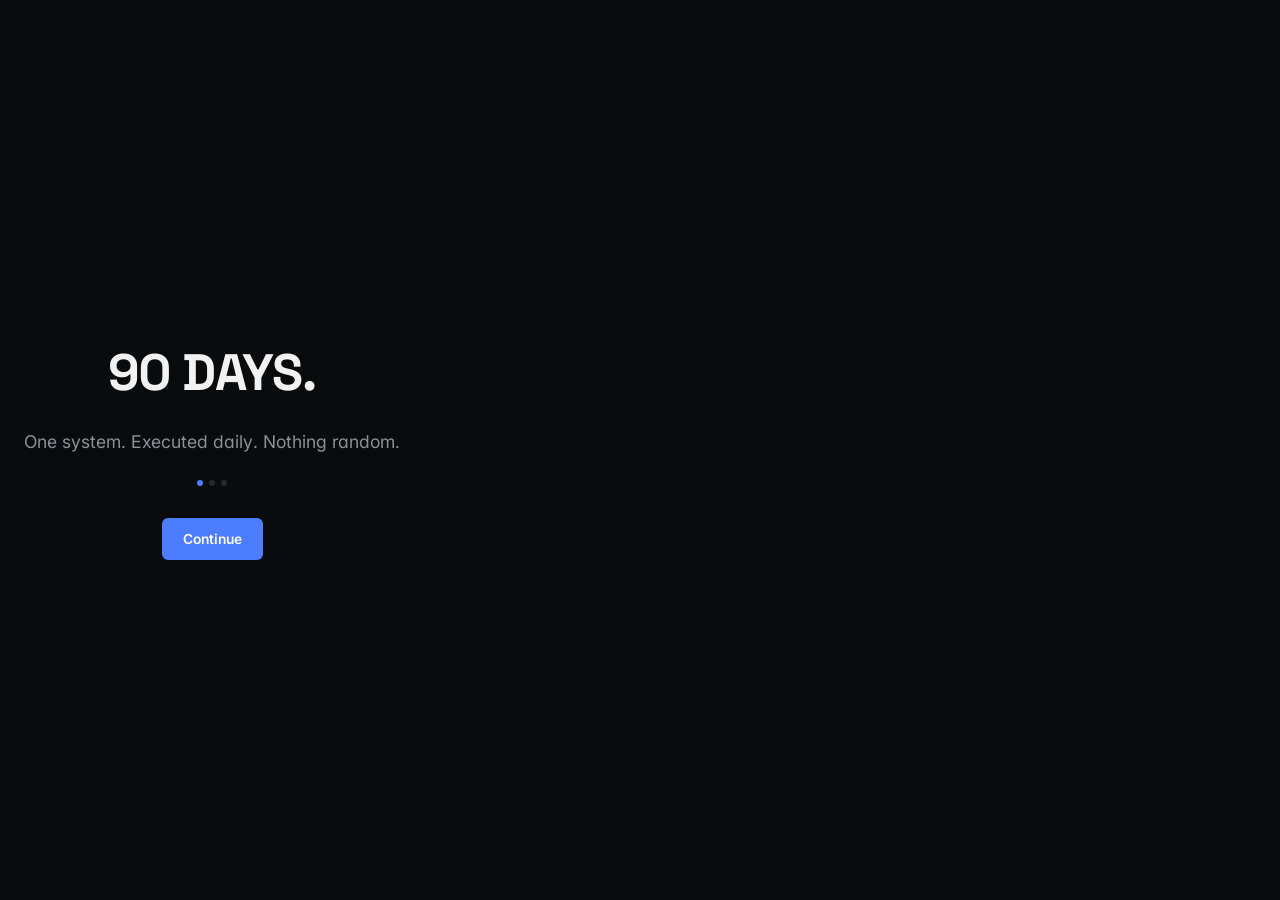
<file: comeback60/index.html>
<!DOCTYPE html>
<html lang="en">
<head>
<meta charset="UTF-8">
<meta name="viewport" content="width=device-width, initial-scale=1, viewport-fit=cover">
<meta name="color-scheme" content="dark">
<meta name="theme-color" content="#0A0B0D">
<title>COMEBACK // 90</title>
<link rel="preconnect" href="https://fonts.googleapis.com">
<link rel="preconnect" href="https://fonts.gstatic.com" crossorigin>
<link href="https://fonts.googleapis.com/css2?family=Inter:wght@400;500;600;700&family=Space+Grotesk:wght@500;600;700&display=swap" rel="stylesheet">
<link rel="stylesheet" href="./styles.css">
</head>
<body>
<div id="app"></div>
<script type="module" src="./js/app.js"></script>
</body>
</html>
</file>
<file: comeback60/styles.css>
/* COMEBACK // 90 — design system.
   Premium, masculine, minimal. Dark by default: near-black grounds, a single
   cobalt signal colour for progress/action, amber reserved for weaknesses and
   warnings, red reserved for destructive actions only. Cards are used with
   restraint — not every block is a rounded rectangle; dividers and hairlines
   carry most of the structure, the way a real dashboard would. */

:root{
  --bg:        #0A0B0D;
  --surface:   #131417;
  --surface-2: #191B1F;
  --line:      #26282E;
  --line-soft: #1C1E23;
  --text:      #F2F3F1;
  --text-dim:  #8C8F97;
  --text-faint:#5B5E66;
  --accent:      #4C7CFF;
  --accent-soft: #7FA0FF;
  --accent-wash: rgba(76,124,255,0.10);
  --good:      #34D399;
  --good-wash: rgba(52,211,153,0.10);
  --warn:      #F5A524;
  --warn-wash: rgba(245,165,36,0.10);
  --danger:    #EF4444;
  --danger-wash: rgba(239,68,68,0.10);
  --radius: 10px;
  --radius-sm: 6px;
  --sans: 'Inter', -apple-system, BlinkMacSystemFont, 'Segoe UI', Roboto, sans-serif;
  --display: 'Space Grotesk', var(--sans);
  --mono: 'JetBrains Mono', ui-monospace, SFMono-Regular, Menlo, monospace;
  --shadow-lift: 0 8px 24px -8px rgba(0,0,0,0.5);
  --nav-h: 64px;
  --sidebar-w: 240px;
}

:root[data-theme="light"]{
  --bg:        #F5F5F3;
  --surface:   #FFFFFF;
  --surface-2: #F0F0EE;
  --line:      #E1E1DE;
  --line-soft: #EAEAE7;
  --text:      #14151A;
  --text-dim:  #63656C;
  --text-faint:#9A9CA3;
  --accent-wash: rgba(76,124,255,0.08);
  --good-wash: rgba(16,150,100,0.08);
  --warn-wash: rgba(180,110,10,0.10);
  --danger-wash: rgba(220,38,38,0.08);
  --shadow-lift: 0 8px 24px -10px rgba(20,21,26,0.18);
}

*, *::before, *::after{ box-sizing: border-box; }
html, body{ margin:0; padding:0; }
body{
  background: var(--bg);
  color: var(--text);
  font-family: var(--sans);
  -webkit-font-smoothing: antialiased;
  font-feature-settings: 'tnum' 1, 'cv11' 1;
  min-height: 100dvh;
}
h1,h2,h3,h4{ margin:0; font-family: var(--display); letter-spacing: -0.01em; }
p{ margin:0; }
ul{ margin:0; padding:0; list-style:none; }
button{ font-family: inherit; }
a{ color: inherit; }
::selection{ background: var(--accent); color: #fff; }

.num{ font-family: var(--display); font-variant-numeric: tabular-nums; }
.label{
  font-size: 0.68rem; font-weight: 600; letter-spacing: 0.14em; text-transform: uppercase;
  color: var(--text-dim);
}
.eyebrow{ font-size: 0.72rem; font-weight: 600; letter-spacing: 0.12em; text-transform: uppercase; color: var(--accent-soft); }

/* ---------- app shell ---------- */

#app{
  display: flex;
  min-height: 100dvh;
}

.sidebar{
  display:none;
  flex-direction: column;
  width: var(--sidebar-w);
  flex-shrink: 0;
  border-right: 1px solid var(--line);
  padding: 28px 16px;
  gap: 4px;
  position: sticky; top:0; height: 100dvh;
}
.sidebar .brand{ padding: 4px 12px 28px; }
.sidebar .brand .word{ font-family: var(--display); font-size: 1.15rem; font-weight: 700; letter-spacing: -0.02em; }
.sidebar .brand .word b{ color: var(--accent); }
.sidebar .brand .sub{ font-size: 0.72rem; color: var(--text-dim); margin-top: 4px; }

.navlink{
  display:flex; align-items:center; gap:12px;
  padding: 11px 12px; border-radius: var(--radius-sm);
  color: var(--text-dim); font-size: 0.88rem; font-weight: 500;
  cursor:pointer; border:none; background:transparent; width:100%; text-align:left;
  transition: background .12s ease, color .12s ease;
}
.navlink:hover{ background: var(--surface-2); color: var(--text); }
.navlink.active{ background: var(--accent-wash); color: var(--accent-soft); }
.navlink .ic{ width:18px; height:18px; flex-shrink:0; }

.bottomnav{
  position: fixed; left:0; right:0; bottom:0; z-index: 40;
  display:flex; justify-content:space-around;
  background: color-mix(in srgb, var(--surface) 92%, transparent);
  backdrop-filter: blur(14px);
  border-top: 1px solid var(--line);
  padding: 6px 2px calc(6px + env(safe-area-inset-bottom));
}
.bottomnav .navlink{
  flex-direction:column; gap:3px; padding:6px 4px; font-size: 0.62rem; text-align:center;
  border-radius: var(--radius-sm);
}
.bottomnav .navlink .ic{ width:20px; height:20px; }

main.view{
  flex: 1;
  min-width: 0;
  padding: 20px 16px calc(var(--nav-h) + 28px);
  max-width: 1080px;
}
@media (min-width: 900px){
  .sidebar{ display:flex; }
  .bottomnav{ display:none; }
  main.view{ padding: 36px 40px 40px; }
}

.container{ max-width: 720px; }
.page-head{ margin-bottom: 22px; }
.page-head h1{ font-size: 1.5rem; }
.page-head .sub{ color: var(--text-dim); font-size: 0.88rem; margin-top: 4px; }

/* ---------- cards & structure ---------- */

.card{
  background: var(--surface);
  border: 1px solid var(--line);
  border-radius: var(--radius);
  padding: 20px;
}
.card + .card{ margin-top: 14px; }
.card-title{ font-size: 0.7rem; font-weight: 700; letter-spacing: 0.1em; text-transform: uppercase; color: var(--text-dim); margin-bottom: 14px; }

.hairline-block{ border-top: 1px solid var(--line-soft); padding-top: 16px; margin-top: 16px; }

.grid{ display:grid; gap: 14px; }
.grid-2{ grid-template-columns: repeat(2, 1fr); }
.grid-3{ grid-template-columns: repeat(3, 1fr); }
@media (min-width: 640px){
  .sm-grid-2{ grid-template-columns: repeat(2, 1fr); }
  .sm-grid-3{ grid-template-columns: repeat(3, 1fr); }
}

.stat-tile{
  background: var(--surface); border:1px solid var(--line); border-radius: var(--radius);
  padding: 16px 16px;
}
.stat-tile .v{ font-family: var(--display); font-size: 1.7rem; font-weight: 700; line-height:1; }
.stat-tile .l{ margin-top: 6px; font-size: 0.7rem; color: var(--text-dim); letter-spacing: 0.04em; }
.stat-tile.accent .v{ color: var(--accent-soft); }
.stat-tile.good .v{ color: var(--good); }
.stat-tile.warn .v{ color: var(--warn); }

/* ---------- buttons ---------- */

.btn{
  display:inline-flex; align-items:center; justify-content:center; gap:8px;
  font-size: 0.86rem; font-weight: 600; padding: 12px 20px; border-radius: var(--radius-sm);
  border:1px solid transparent; cursor:pointer; transition: filter .12s ease, background .12s ease, border-color .12s ease;
  font-family: inherit;
}
.btn-primary{ background: var(--accent); color: #fff; }
.btn-primary:hover{ filter: brightness(1.08); }
.btn-ghost{ background: transparent; border-color: var(--line); color: var(--text); }
.btn-ghost:hover{ border-color: var(--accent-soft); }
.btn-danger{ background: transparent; border-color: var(--danger); color: var(--danger); }
.btn-danger:hover{ background: var(--danger-wash); }
.btn-block{ width:100%; }
.btn-sm{ padding: 8px 14px; font-size: 0.78rem; }
.linkbtn{ background:none; border:none; color: var(--accent-soft); font-size: 0.84rem; font-weight:600; cursor:pointer; padding:4px 0; }

/* ---------- checklist ---------- */

.checkrow{
  display:flex; align-items:center; gap:12px;
  padding: 12px 4px; border-bottom: 1px solid var(--line-soft);
  cursor:pointer; user-select:none;
}
.checkrow:last-child{ border-bottom:none; }
.checkbox{
  width:22px; height:22px; border-radius:6px; border:1.5px solid var(--line);
  flex-shrink:0; display:flex; align-items:center; justify-content:center;
  transition: background .12s ease, border-color .12s ease;
}
.checkbox svg{ width:13px; height:13px; opacity:0; transform: scale(0.6); transition: opacity .1s ease, transform .1s ease; }
.checkrow.done .checkbox{ background: var(--accent); border-color: var(--accent); }
.checkrow.done .checkbox svg{ opacity:1; transform:scale(1); }
.checkrow.done .checklabel{ color: var(--text-dim); text-decoration: line-through; text-decoration-color: var(--text-faint); }
.checklabel{ font-size: 0.9rem; flex:1; }

/* ---------- progress bar / ring ---------- */

.bar-track{ height:8px; border-radius:5px; background: var(--surface-2); overflow:hidden; }
.bar-fill{ height:100%; border-radius:5px; background: var(--accent); width:0; transition: width .5s cubic-bezier(.4,0,.2,1); }
.bar-fill.good{ background: var(--good); }
.bar-fill.warn{ background: var(--warn); }

.ring{ position:relative; width: 96px; height:96px; }
.ring svg{ transform: rotate(-90deg); width:100%; height:100%; }
.ring circle{ fill:none; stroke-width: 8; }
.ring .track{ stroke: var(--surface-2); }
.ring .fill{ stroke: var(--accent); stroke-linecap: round; transition: stroke-dashoffset .6s cubic-bezier(.4,0,.2,1); }
.ring .center{ position:absolute; inset:0; display:flex; align-items:center; justify-content:center; flex-direction:column; }
.ring .center .v{ font-family: var(--display); font-weight:700; font-size:1.4rem; }
.ring .center .l{ font-size:0.6rem; color: var(--text-dim); letter-spacing:0.08em; text-transform:uppercase; }

/* ---------- chips / tags ---------- */

.chip{
  display:inline-flex; align-items:center; gap:6px; padding: 7px 13px; border-radius: 999px;
  border:1px solid var(--line); background: transparent; color: var(--text-dim);
  font-size: 0.8rem; font-weight:500; cursor:pointer; transition: all .12s ease;
}
.chip:hover{ border-color: var(--accent-soft); color: var(--text); }
.chip.on{ background: var(--accent); border-color: var(--accent); color: #fff; }
.chip-row{ display:flex; flex-wrap:wrap; gap:8px; }

.tag{ display:inline-block; padding:3px 9px; border-radius:5px; font-size:0.68rem; font-weight:700; letter-spacing:0.06em; text-transform:uppercase; }
.tag-phase{ background: var(--accent-wash); color: var(--accent-soft); }
.tag-good{ background: var(--good-wash); color: var(--good); }
.tag-warn{ background: var(--warn-wash); color: var(--warn); }

/* ---------- forms ---------- */

.field{ margin-bottom: 16px; }
.field label{ display:block; font-size:0.78rem; font-weight:600; color: var(--text-dim); margin-bottom:7px; }
input[type=text], input[type=date], input[type=time], input[type=number], select, textarea{
  width:100%; background: var(--surface-2); border:1px solid var(--line); border-radius: var(--radius-sm);
  color: var(--text); padding: 11px 13px; font-size: 0.9rem; font-family: inherit;
}
textarea{ resize: vertical; min-height: 70px; }
input:focus, select:focus, textarea:focus{ outline:none; border-color: var(--accent-soft); }
.hint{ font-size: 0.76rem; color: var(--text-faint); margin-top: 6px; }

.switch{ position:relative; display:inline-block; width:42px; height:24px; flex-shrink:0; }
.switch input{ opacity:0; width:0; height:0; }
.switch .track{ position:absolute; inset:0; background: var(--surface-2); border:1px solid var(--line); border-radius:999px; transition: background .15s ease; }
.switch .knob{ position:absolute; top:2px; left:2px; width:18px; height:18px; border-radius:50%; background: var(--text-dim); transition: transform .15s ease, background .15s ease; }
.switch input:checked + .track{ background: var(--accent-wash); border-color: var(--accent); }
.switch input:checked + .track .knob{ transform: translateX(18px); background: var(--accent); }

/* ---------- warning / callout blocks ---------- */

.callout{ border-radius: var(--radius); padding: 14px 16px; font-size: 0.86rem; line-height:1.55; border:1px solid; }
.callout-warn{ background: var(--warn-wash); border-color: rgba(245,165,36,0.3); color: var(--text); }
.callout-danger{ background: var(--danger-wash); border-color: rgba(239,68,68,0.3); color: var(--text); }
.callout-info{ background: var(--surface-2); border-color: var(--line); color: var(--text-dim); }
.callout b{ color: var(--text); }

/* ---------- onboarding ---------- */

.onboard{
  min-height:100dvh; display:flex; flex-direction:column; align-items:center; justify-content:center;
  padding: 32px 24px; text-align:center; gap:24px;
}
.onboard .big{ font-family: var(--display); font-size: clamp(2rem, 8vw, 3.2rem); font-weight:700; letter-spacing:-0.02em; }
.onboard .med{ font-size: 1.1rem; color: var(--text-dim); max-width: 420px; line-height:1.5; }
.onboard-dots{ display:flex; gap:6px; }
.onboard-dots i{ width:6px; height:6px; border-radius:50%; background: var(--line); }
.onboard-dots i.on{ background: var(--accent); }

/* ---------- misc utility ---------- */

.row{ display:flex; gap:10px; }
.row.between{ justify-content:space-between; align-items:center; }
.row.wrap{ flex-wrap:wrap; }
.stack{ display:flex; flex-direction:column; gap:10px; }
.mt-0{ margin-top:0 !important; }
.center{ text-align:center; }
.muted{ color: var(--text-dim); }
.faint{ color: var(--text-faint); }
.small{ font-size: 0.8rem; }
.hr{ height:1px; background: var(--line-soft); border:none; margin: 16px 0; }

.photo-thumb{ width:100%; aspect-ratio: 3/4; object-fit:cover; border-radius: var(--radius-sm); background: var(--surface-2); }
.closet-card{ border:1px solid var(--line); border-radius: var(--radius); overflow:hidden; background: var(--surface); cursor:pointer; }
.closet-card .meta{ padding: 10px 12px; }
.closet-card .meta .name{ font-size:0.82rem; font-weight:600; }
.closet-card .meta .sub{ font-size:0.72rem; color: var(--text-dim); margin-top:2px; }

.timeline{ display:flex; align-items:center; gap:0; overflow-x:auto; padding: 8px 0; }
.timeline .node{ display:flex; flex-direction:column; align-items:center; gap:6px; flex-shrink:0; min-width:76px; }
.timeline .dot{ width:12px; height:12px; border-radius:50%; background: var(--surface-2); border:2px solid var(--line); }
.timeline .dot.done{ background: var(--accent); border-color: var(--accent); }
.timeline .dot.now{ border-color: var(--accent); }
.timeline .line{ height:2px; flex:1; background: var(--line); min-width:24px; }
.timeline .line.done{ background: var(--accent); }
.timeline .tl{ font-size:0.65rem; color: var(--text-dim); text-align:center; }

.empty{ text-align:center; padding: 32px 16px; color: var(--text-dim); font-size:0.88rem; }

@media (prefers-reduced-motion: reduce){
  *{ transition: none !important; animation: none !important; }
}
</file>
